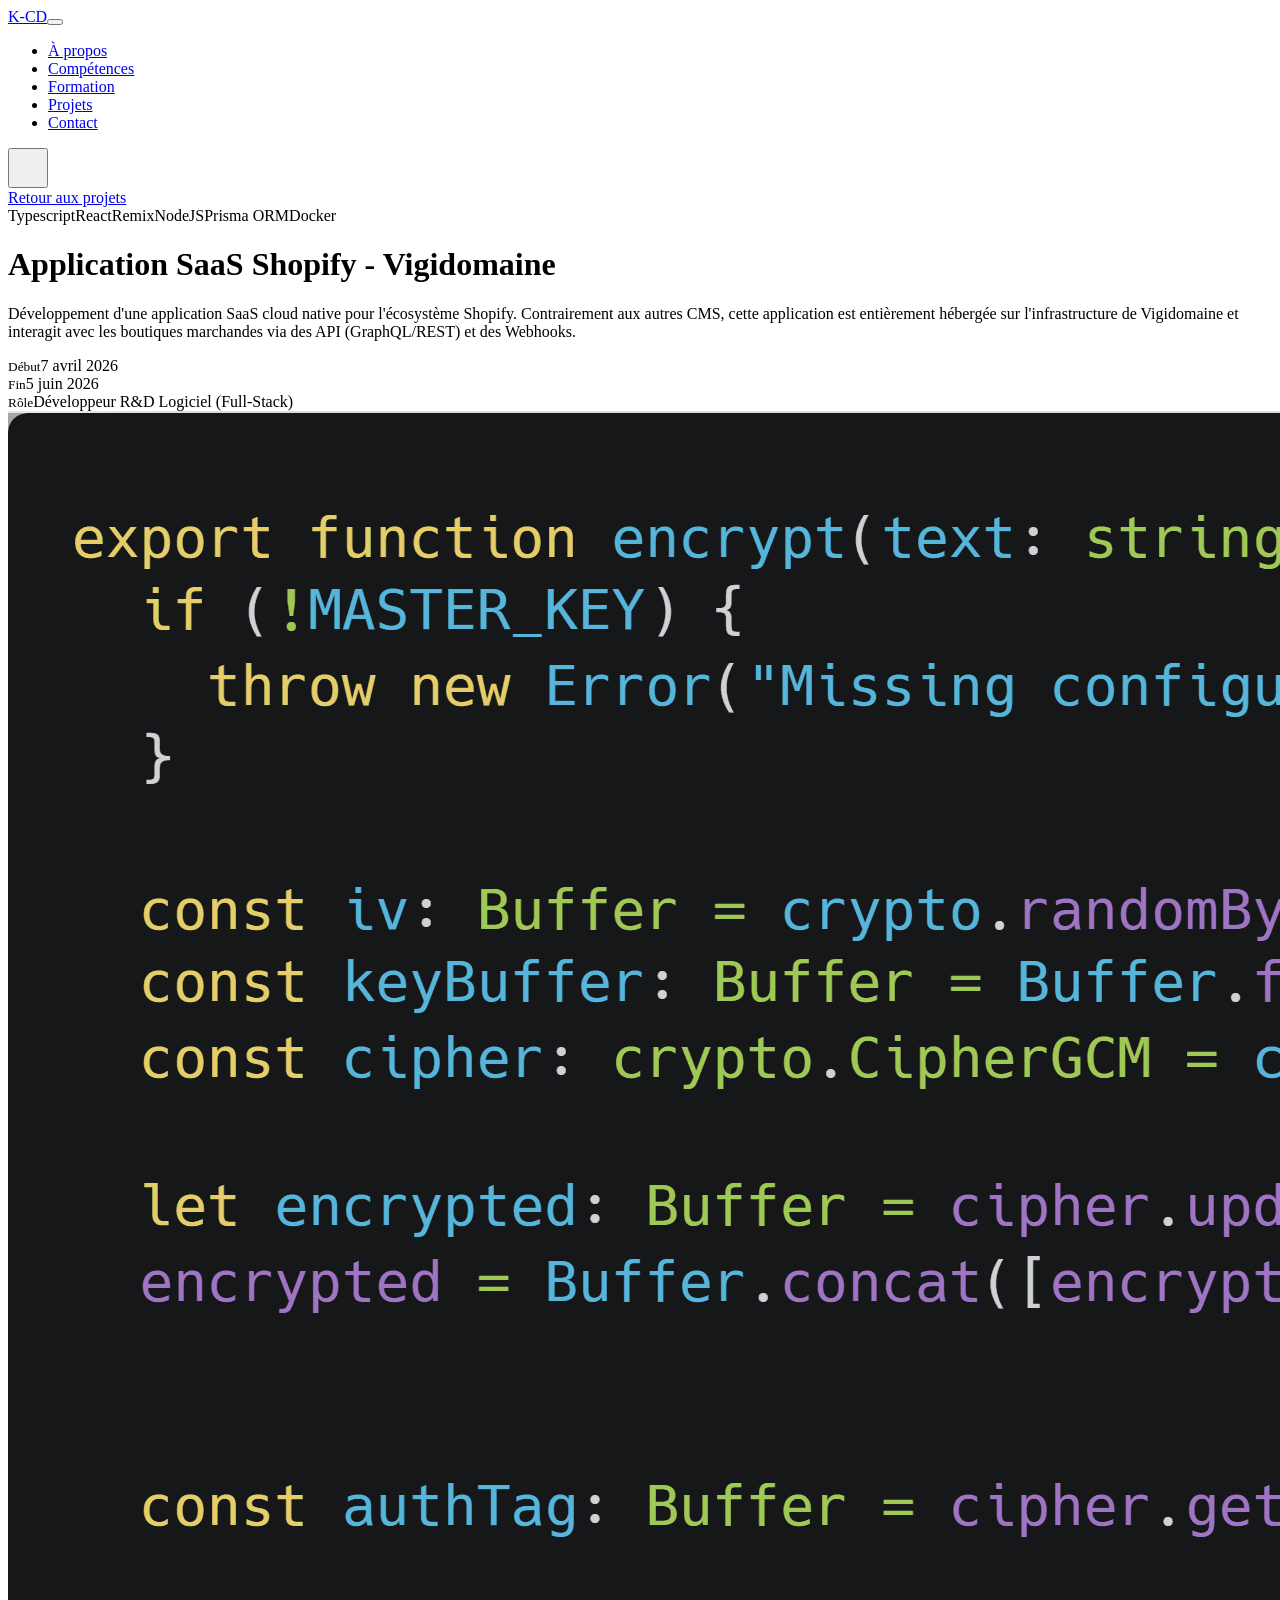
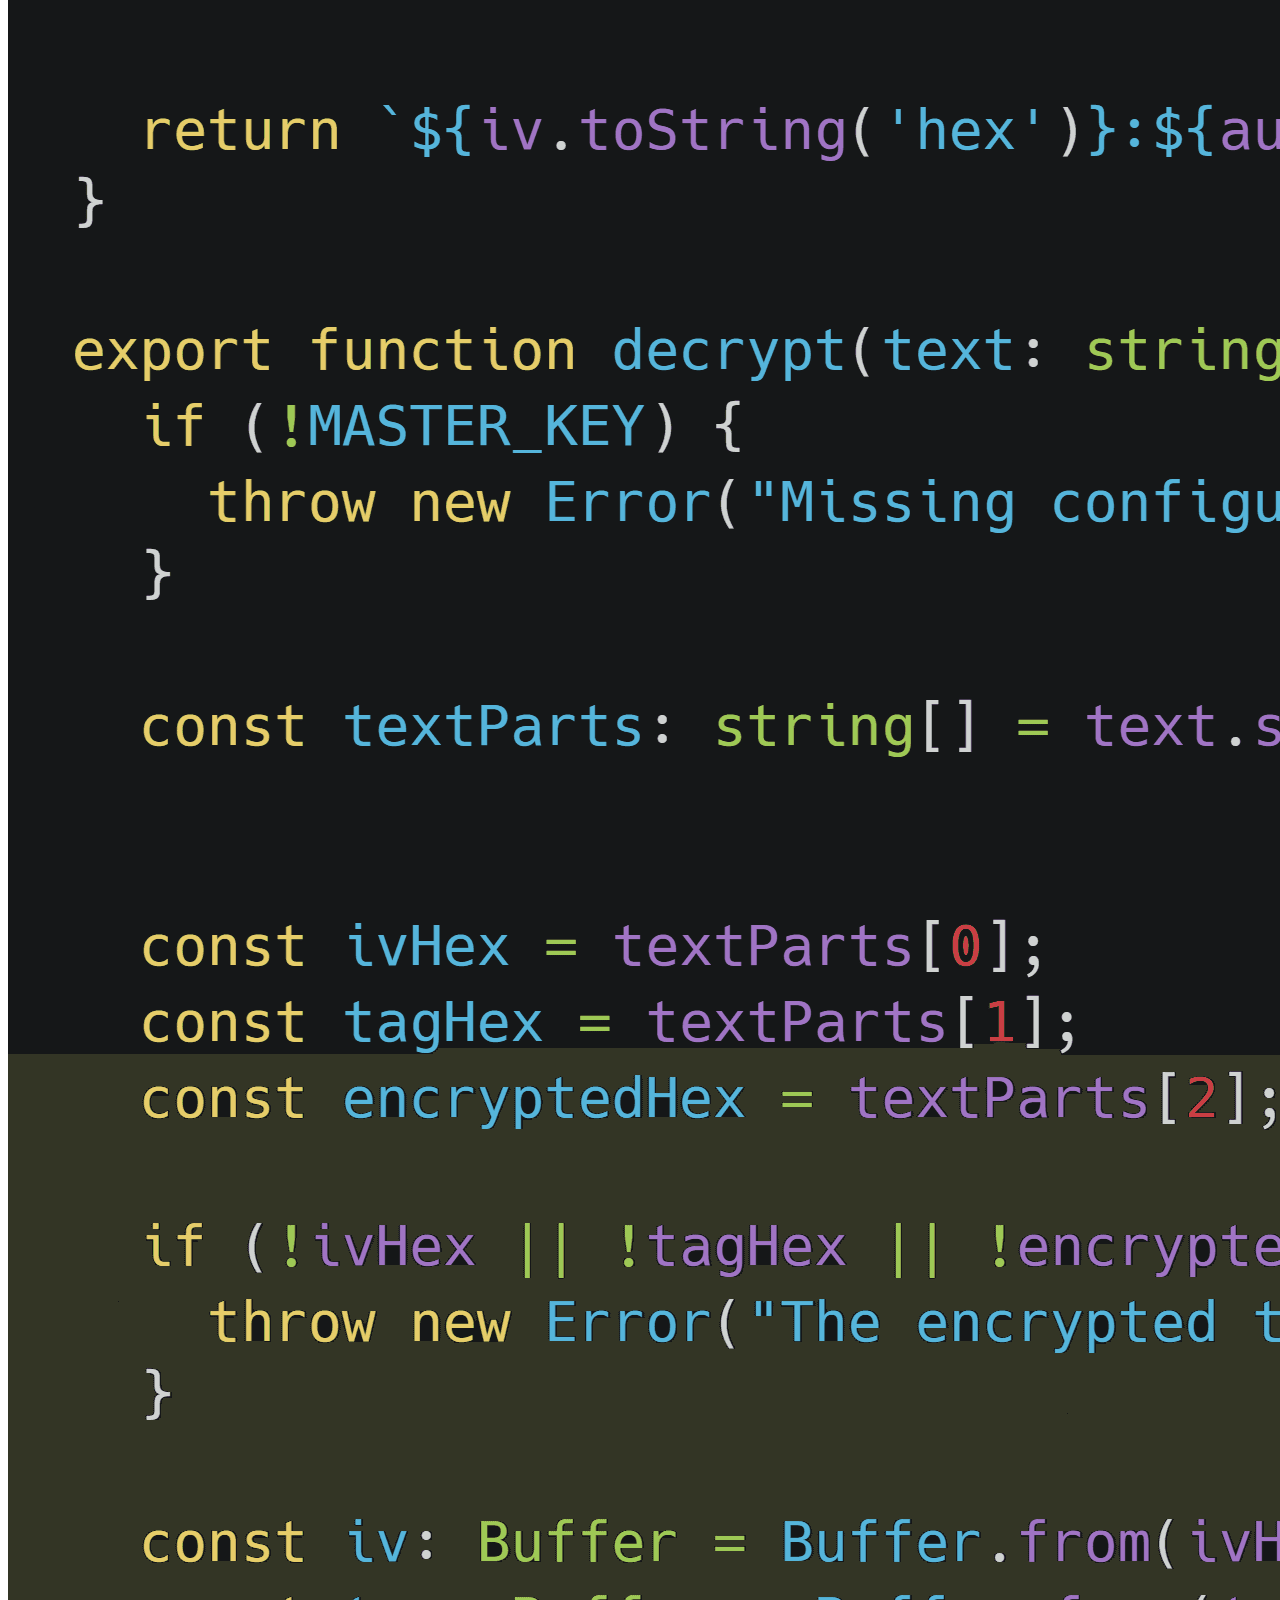
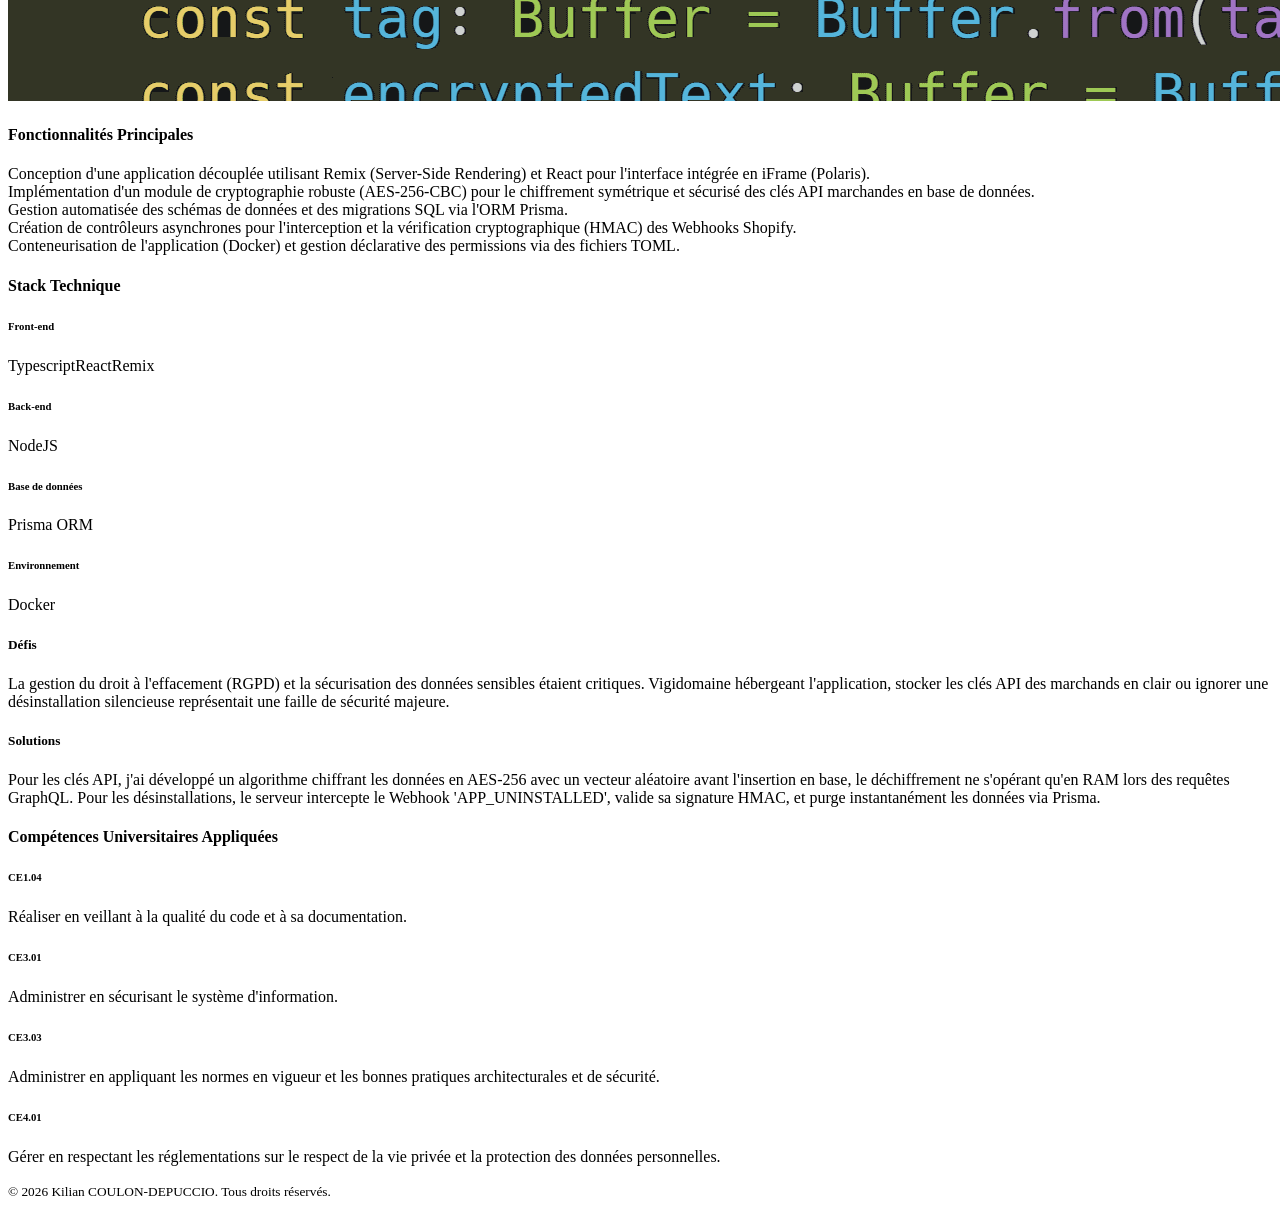
<file: projets/application-saas-shopify-vigidomaine.html>
<!DOCTYPE html><html lang="fr" data-bs-theme="light" style="scroll-behavior:smooth"><head><meta charSet="utf-8"/><link rel="preconnect" href="https://www.kiliancd.fr" crossorigin=""/><meta name="viewport" content="width=device-width, initial-scale=1"/><link rel="preload" href="/uploads/carbon_1_026a7fc1cc.png" as="image"/><link rel="stylesheet" href="https://www.kiliancd.fr/_next/static/chunks/0kq0n1fa766la.css" data-precedence="next"/><link rel="preload" as="script" fetchPriority="low" href="https://www.kiliancd.fr/_next/static/chunks/15xrurgzs99gv.js"/><script src="https://www.kiliancd.fr/_next/static/chunks/0dgq26a5_oy.a.js" async=""></script><script src="https://www.kiliancd.fr/_next/static/chunks/0n~dq4kpx9xxx.js" async=""></script><script src="https://www.kiliancd.fr/_next/static/chunks/0oui10gukf8nf.js" async=""></script><script src="https://www.kiliancd.fr/_next/static/chunks/turbopack-0z2xmn6w10hly.js" async=""></script><script src="https://www.kiliancd.fr/_next/static/chunks/05c~srxdr0ae5.js" async=""></script><script src="https://www.kiliancd.fr/_next/static/chunks/0d3shmwh5_nmn.js" async=""></script><script src="https://cdn.jsdelivr.net/npm/bootstrap@5.3.2/dist/js/bootstrap.bundle.min.js" async=""></script><title>Kilian COULON-DEPUCCIO - Portfolio</title><meta name="description" content="Portfolio de développeur full-stack"/><script src="https://www.kiliancd.fr/_next/static/chunks/03~yq9q893hmn.js" noModule=""></script></head><body><div hidden=""><!--$--><!--/$--></div><nav class="navbar navbar-expand-lg py-3 sticky-top" style="backdrop-filter:blur(10px);background-color:transparent"><div class="container"><a class="navbar-brand fw-bold text-primary" href="/">K-CD</a><button class="navbar-toggler" type="button" data-bs-toggle="collapse" data-bs-target="#navbarNav"><span class="navbar-toggler-icon"></span></button><div class="collapse navbar-collapse" id="navbarNav"><ul class="navbar-nav mx-auto gap-3"><li class="nav-item"><a class="nav-link" href="/#about">À propos</a></li><li class="nav-item"><a class="nav-link" href="/#skills">Compétences</a></li><li class="nav-item"><a class="nav-link" href="/#education">Formation</a></li><li class="nav-item"><a class="nav-link" href="/#projects">Projets</a></li><li class="nav-item"><a class="nav-link" href="/#contact">Contact</a></li></ul><button class="btn btn-outline-secondary rounded-circle d-flex align-items-center justify-content-center" style="width:40px;height:40px" aria-label="Toggle Dark Mode"><i class="bi bi-moon-fill"></i></button></div></div></nav><main><div class="container mt-4 mb-5 pb-5"><a class="text-decoration-none text-primary d-inline-flex align-items-center mb-5 fw-medium" href="/#projects"><i class="bi bi-arrow-left me-2"></i>Retour aux projets</a><div class="row align-items-center mb-5 pb-4 border-bottom"><div class="col-lg-6 pr-lg-5"><div class="mb-4 d-flex flex-wrap gap-2"><span class="badge bg-primary text-white px-3 py-2 rounded-pill fw-normal">Typescript</span><span class="badge bg-primary text-white px-3 py-2 rounded-pill fw-normal">React</span><span class="badge bg-primary text-white px-3 py-2 rounded-pill fw-normal">Remix</span><span class="badge bg-primary text-white px-3 py-2 rounded-pill fw-normal">NodeJS</span><span class="badge bg-primary text-white px-3 py-2 rounded-pill fw-normal">Prisma ORM</span><span class="badge bg-primary text-white px-3 py-2 rounded-pill fw-normal">Docker</span></div><h1 class="display-5 fw-bold mb-4">Application SaaS Shopify - Vigidomaine</h1><p class="lead text-secondary mb-4 fs-6 lh-lg">Développement d&#x27;une application SaaS cloud native pour l&#x27;écosystème Shopify. Contrairement aux autres CMS, cette application est entièrement hébergée sur l&#x27;infrastructure de Vigidomaine et interagit avec les boutiques marchandes via des API (GraphQL/REST) et des Webhooks.</p><div class="d-flex gap-3 mb-5"></div><div class="d-flex gap-5"><div><small class="text-muted d-block mb-1">Début</small><span class="fw-medium">7 avril 2026</span></div><div><small class="text-muted d-block mb-1">Fin</small><span class="fw-medium">5 juin 2026</span></div><div><small class="text-muted d-block mb-1">Rôle</small><span class="fw-medium">Développeur R&amp;D Logiciel (Full-Stack)</span></div></div></div><div class="col-lg-6 mt-5 mt-lg-0"><div class="bg-secondary rounded-4 w-100 overflow-hidden shadow-sm"><div class="w-100 d-flex align-items-center justify-content-center bg-dark text-white"><img class="w-100" src="/uploads/carbon_1_026a7fc1cc.png" alt="Thumbnail"/></div></div></div></div><section class="mb-5 pb-4 border-bottom"><h4 class="fw-bold mb-4">Fonctionnalités Principales</h4><div class="row g-3"><div class="col-md-6"><div class="card card-custom p-3 border-0 h-100 d-flex flex-row align-items-center"><i class="bi bi-check-circle text-success fs-4 me-3"></i><span class="fw-medium text-secondary">Conception d&#x27;une application découplée utilisant Remix (Server-Side Rendering) et React pour l&#x27;interface intégrée en iFrame (Polaris).</span></div></div><div class="col-md-6"><div class="card card-custom p-3 border-0 h-100 d-flex flex-row align-items-center"><i class="bi bi-check-circle text-success fs-4 me-3"></i><span class="fw-medium text-secondary">Implémentation d&#x27;un module de cryptographie robuste (AES-256-CBC) pour le chiffrement symétrique et sécurisé des clés API marchandes en base de données.</span></div></div><div class="col-md-6"><div class="card card-custom p-3 border-0 h-100 d-flex flex-row align-items-center"><i class="bi bi-check-circle text-success fs-4 me-3"></i><span class="fw-medium text-secondary">Gestion automatisée des schémas de données et des migrations SQL via l&#x27;ORM Prisma.</span></div></div><div class="col-md-6"><div class="card card-custom p-3 border-0 h-100 d-flex flex-row align-items-center"><i class="bi bi-check-circle text-success fs-4 me-3"></i><span class="fw-medium text-secondary">Création de contrôleurs asynchrones pour l&#x27;interception et la vérification cryptographique (HMAC) des Webhooks Shopify.</span></div></div><div class="col-md-6"><div class="card card-custom p-3 border-0 h-100 d-flex flex-row align-items-center"><i class="bi bi-check-circle text-success fs-4 me-3"></i><span class="fw-medium text-secondary">Conteneurisation de l&#x27;application (Docker) et gestion déclarative des permissions via des fichiers TOML.</span></div></div></div></section><section class="mb-5 pb-4"><h4 class="fw-bold mb-4 text-center">Stack Technique</h4><div class="row g-4 text-center"><div class="col-md-3"><h6 class="fw-bold text-capitalize text-muted mb-3">Front-end</h6><div class="d-flex flex-wrap justify-content-center gap-2"><span class="badge bg-light text-dark border px-3 py-2 rounded-pill">Typescript</span><span class="badge bg-light text-dark border px-3 py-2 rounded-pill">React</span><span class="badge bg-light text-dark border px-3 py-2 rounded-pill">Remix</span></div></div><div class="col-md-3"><h6 class="fw-bold text-capitalize text-muted mb-3">Back-end</h6><div class="d-flex flex-wrap justify-content-center gap-2"><span class="badge bg-light text-dark border px-3 py-2 rounded-pill">NodeJS</span></div></div><div class="col-md-3"><h6 class="fw-bold text-capitalize text-muted mb-3">Base de données</h6><div class="d-flex flex-wrap justify-content-center gap-2"><span class="badge bg-light text-dark border px-3 py-2 rounded-pill">Prisma ORM</span></div></div><div class="col-md-3"><h6 class="fw-bold text-capitalize text-muted mb-3">Environnement</h6><div class="d-flex flex-wrap justify-content-center gap-2"><span class="badge bg-light text-dark border px-3 py-2 rounded-pill">Docker</span></div></div></div></section><section class="mb-5 pb-4 row g-4"><div class="col-md-6"><div class="card-custom challenge-box p-4 h-100"><h5 class="fw-bold mb-3 d-flex align-items-center text-danger"><i class="bi bi-exclamation-triangle-fill me-2"></i> Défis</h5><p class="text-secondary mb-0">La gestion du droit à l&#x27;effacement (RGPD) et la sécurisation des données sensibles étaient critiques. Vigidomaine hébergeant l&#x27;application, stocker les clés API des marchands en clair ou ignorer une désinstallation silencieuse représentait une faille de sécurité majeure.</p></div></div><div class="col-md-6"><div class="card-custom solution-box p-4 h-100"><h5 class="fw-bold mb-3 d-flex align-items-center text-success"><i class="bi bi-lightbulb-fill me-2"></i> Solutions</h5><p class="text-secondary mb-0">Pour les clés API, j&#x27;ai développé un algorithme chiffrant les données en AES-256 avec un vecteur aléatoire avant l&#x27;insertion en base, le déchiffrement ne s&#x27;opérant qu&#x27;en RAM lors des requêtes GraphQL. Pour les désinstallations, le serveur intercepte le Webhook &#x27;APP_UNINSTALLED&#x27;, valide sa signature HMAC, et purge instantanément les données via Prisma.</p></div></div></section><section class="mb-5 text-center"><h4 class="fw-bold mb-3">Compétences Universitaires Appliquées</h4><div class="row g-4 text-start mt-4"><div class="col-md-6"><div class="card card-custom p-4 h-100 border-0"><div class="d-flex align-items-start"><div class="text-primary me-3 fs-4"><i class="bi bi-journal-code"></i></div><div><h6 class="fw-bold mb-1">CE1.04</h6><p class="text-muted small mb-0">Réaliser en veillant à la qualité du code et à sa documentation.</p></div></div></div></div><div class="col-md-6"><div class="card card-custom p-4 h-100 border-0"><div class="d-flex align-items-start"><div class="text-primary me-3 fs-4"><i class="bi bi-journal-code"></i></div><div><h6 class="fw-bold mb-1">CE3.01</h6><p class="text-muted small mb-0">Administrer en sécurisant le système d&#x27;information.</p></div></div></div></div><div class="col-md-6"><div class="card card-custom p-4 h-100 border-0"><div class="d-flex align-items-start"><div class="text-primary me-3 fs-4"><i class="bi bi-journal-code"></i></div><div><h6 class="fw-bold mb-1">CE3.03</h6><p class="text-muted small mb-0">Administrer en appliquant les normes en vigueur et les bonnes pratiques architecturales et de sécurité.</p></div></div></div></div><div class="col-md-6"><div class="card card-custom p-4 h-100 border-0"><div class="d-flex align-items-start"><div class="text-primary me-3 fs-4"><i class="bi bi-journal-code"></i></div><div><h6 class="fw-bold mb-1">CE4.01</h6><p class="text-muted small mb-0">Gérer en respectant les réglementations sur le respect de la vie privée et la protection des données personnelles.</p></div></div></div></div></div></section></div><!--$--><!--/$--></main><footer class="text-center py-4 mt-5 border-top"><small>© 2026 Kilian COULON-DEPUCCIO. Tous droits réservés.</small></footer><script src="https://www.kiliancd.fr/_next/static/chunks/15xrurgzs99gv.js" id="_R_" async=""></script><script>(self.__next_f=self.__next_f||[]).push([0])</script><script>self.__next_f.push([1,"1:\"$Sreact.fragment\"\n2:I[55672,[\"https://www.kiliancd.fr/_next/static/chunks/05c~srxdr0ae5.js\",\"https://www.kiliancd.fr/_next/static/chunks/0d3shmwh5_nmn.js\"],\"default\"]\n3:I[39756,[\"https://www.kiliancd.fr/_next/static/chunks/05c~srxdr0ae5.js\",\"https://www.kiliancd.fr/_next/static/chunks/0d3shmwh5_nmn.js\"],\"default\"]\n4:I[37457,[\"https://www.kiliancd.fr/_next/static/chunks/05c~srxdr0ae5.js\",\"https://www.kiliancd.fr/_next/static/chunks/0d3shmwh5_nmn.js\"],\"default\"]\n6:I[97367,[\"https://www.kiliancd.fr/_next/static/chunks/05c~srxdr0ae5.js\",\"https://www.kiliancd.fr/_next/static/chunks/0d3shmwh5_nmn.js\"],\"OutletBoundary\"]\n7:\"$Sreact.suspense\"\na:I[97367,[\"https://www.kiliancd.fr/_next/static/chunks/05c~srxdr0ae5.js\",\"https://www.kiliancd.fr/_next/static/chunks/0d3shmwh5_nmn.js\"],\"ViewportBoundary\"]\nc:I[97367,[\"https://www.kiliancd.fr/_next/static/chunks/05c~srxdr0ae5.js\",\"https://www.kiliancd.fr/_next/static/chunks/0d3shmwh5_nmn.js\"],\"MetadataBoundary\"]\ne:I[68027,[\"https://www.kiliancd.fr/_next/static/chunks/05c~srxdr0ae5.js\",\"https://www.kiliancd.fr/_next/static/chunks/0d3shmwh5_nmn.js\"],\"default\",1]\n:HL[\"https://www.kiliancd.fr/_next/static/chunks/0kq0n1fa766la.css\",\"style\"]\n:HC[\"https://www.kiliancd.fr\",\"\"]\n"])</script><script>self.__next_f.push([1,"0:{\"P\":null,\"c\":[\"\",\"projets\",\"application-saas-shopify-vigidomaine\"],\"q\":\"\",\"i\":false,\"f\":[[[\"\",{\"children\":[\"projets\",{\"children\":[[\"slug\",\"application-saas-shopify-vigidomaine\",\"d\",null],{\"children\":[\"__PAGE__\",{}]}]}]},\"$undefined\",\"$undefined\",16],[[\"$\",\"$1\",\"c\",{\"children\":[[[\"$\",\"link\",\"0\",{\"rel\":\"stylesheet\",\"href\":\"https://www.kiliancd.fr/_next/static/chunks/0kq0n1fa766la.css\",\"precedence\":\"next\",\"crossOrigin\":\"$undefined\",\"nonce\":\"$undefined\"}],[\"$\",\"script\",\"script-0\",{\"src\":\"https://www.kiliancd.fr/_next/static/chunks/05c~srxdr0ae5.js\",\"async\":true,\"nonce\":\"$undefined\"}],[\"$\",\"script\",\"script-1\",{\"src\":\"https://www.kiliancd.fr/_next/static/chunks/0d3shmwh5_nmn.js\",\"async\":true,\"nonce\":\"$undefined\"}]],[\"$\",\"html\",null,{\"lang\":\"fr\",\"data-bs-theme\":\"light\",\"style\":{\"scrollBehavior\":\"smooth\"},\"children\":[\"$\",\"body\",null,{\"children\":[[\"$\",\"$L2\",null,{}],[\"$\",\"main\",null,{\"children\":[\"$\",\"$L3\",null,{\"parallelRouterKey\":\"children\",\"error\":\"$undefined\",\"errorStyles\":\"$undefined\",\"errorScripts\":\"$undefined\",\"template\":[\"$\",\"$L4\",null,{}],\"templateStyles\":\"$undefined\",\"templateScripts\":\"$undefined\",\"notFound\":[[[\"$\",\"title\",null,{\"children\":\"404: This page could not be found.\"}],[\"$\",\"div\",null,{\"style\":{\"fontFamily\":\"system-ui,\\\"Segoe UI\\\",Roboto,Helvetica,Arial,sans-serif,\\\"Apple Color Emoji\\\",\\\"Segoe UI Emoji\\\"\",\"height\":\"100vh\",\"textAlign\":\"center\",\"display\":\"flex\",\"flexDirection\":\"column\",\"alignItems\":\"center\",\"justifyContent\":\"center\"},\"children\":[\"$\",\"div\",null,{\"children\":[[\"$\",\"style\",null,{\"dangerouslySetInnerHTML\":{\"__html\":\"body{color:#000;background:#fff;margin:0}.next-error-h1{border-right:1px solid rgba(0,0,0,.3)}@media (prefers-color-scheme:dark){body{color:#fff;background:#000}.next-error-h1{border-right:1px solid rgba(255,255,255,.3)}}\"}}],[\"$\",\"h1\",null,{\"className\":\"next-error-h1\",\"style\":{\"display\":\"inline-block\",\"margin\":\"0 20px 0 0\",\"padding\":\"0 23px 0 0\",\"fontSize\":24,\"fontWeight\":500,\"verticalAlign\":\"top\",\"lineHeight\":\"49px\"},\"children\":404}],[\"$\",\"div\",null,{\"style\":{\"display\":\"inline-block\"},\"children\":[\"$\",\"h2\",null,{\"style\":{\"fontSize\":14,\"fontWeight\":400,\"lineHeight\":\"49px\",\"margin\":0},\"children\":\"This page could not be found.\"}]}]]}]}]],[]],\"forbidden\":\"$undefined\",\"unauthorized\":\"$undefined\"}]}],[\"$\",\"footer\",null,{\"className\":\"text-center py-4 mt-5 border-top\",\"children\":[\"$\",\"small\",null,{\"children\":\"© 2026 Kilian COULON-DEPUCCIO. Tous droits réservés.\"}]}],[\"$\",\"script\",null,{\"src\":\"https://cdn.jsdelivr.net/npm/bootstrap@5.3.2/dist/js/bootstrap.bundle.min.js\",\"async\":true}]]}]}]]}],{\"children\":[[\"$\",\"$1\",\"c\",{\"children\":[null,[\"$\",\"$L3\",null,{\"parallelRouterKey\":\"children\",\"error\":\"$undefined\",\"errorStyles\":\"$undefined\",\"errorScripts\":\"$undefined\",\"template\":[\"$\",\"$L4\",null,{}],\"templateStyles\":\"$undefined\",\"templateScripts\":\"$undefined\",\"notFound\":\"$undefined\",\"forbidden\":\"$undefined\",\"unauthorized\":\"$undefined\"}]]}],{\"children\":[[\"$\",\"$1\",\"c\",{\"children\":[null,[\"$\",\"$L3\",null,{\"parallelRouterKey\":\"children\",\"error\":\"$undefined\",\"errorStyles\":\"$undefined\",\"errorScripts\":\"$undefined\",\"template\":[\"$\",\"$L4\",null,{}],\"templateStyles\":\"$undefined\",\"templateScripts\":\"$undefined\",\"notFound\":\"$undefined\",\"forbidden\":\"$undefined\",\"unauthorized\":\"$undefined\"}]]}],{\"children\":[[\"$\",\"$1\",\"c\",{\"children\":[\"$L5\",null,[\"$\",\"$L6\",null,{\"children\":[\"$\",\"$7\",null,{\"name\":\"Next.MetadataOutlet\",\"children\":\"$@8\"}]}]]}],{},null,false,null]},null,false,\"$@9\"]},null,false,\"$@9\"]},null,false,null],[\"$\",\"$1\",\"h\",{\"children\":[null,[\"$\",\"$La\",null,{\"children\":\"$Lb\"}],[\"$\",\"div\",null,{\"hidden\":true,\"children\":[\"$\",\"$Lc\",null,{\"children\":[\"$\",\"$7\",null,{\"name\":\"Next.Metadata\",\"children\":\"$Ld\"}]}]}],null]}],false]],\"m\":\"$undefined\",\"G\":[\"$e\",[[\"$\",\"link\",\"0\",{\"rel\":\"stylesheet\",\"href\":\"https://www.kiliancd.fr/_next/static/chunks/0kq0n1fa766la.css\",\"precedence\":\"next\",\"crossOrigin\":\"$undefined\",\"nonce\":\"$undefined\"}]]],\"S\":true,\"h\":null,\"s\":\"$undefined\",\"l\":\"$undefined\",\"p\":\"$undefined\",\"d\":\"$undefined\",\"b\":\"rmQEjzkATaJTt7XKpsZQI\"}\n"])</script><script>self.__next_f.push([1,"f:[]\n9:\"$Wf\"\n"])</script><script>self.__next_f.push([1,"b:[[\"$\",\"meta\",\"0\",{\"charSet\":\"utf-8\"}],[\"$\",\"meta\",\"1\",{\"name\":\"viewport\",\"content\":\"width=device-width, initial-scale=1\"}]]\n"])</script><script>self.__next_f.push([1,"8:null\nd:[[\"$\",\"title\",\"0\",{\"children\":\"Kilian COULON-DEPUCCIO - Portfolio\"}],[\"$\",\"meta\",\"1\",{\"name\":\"description\",\"content\":\"Portfolio de développeur full-stack\"}]]\n"])</script><script>self.__next_f.push([1,"10:I[22016,[\"https://www.kiliancd.fr/_next/static/chunks/05c~srxdr0ae5.js\",\"https://www.kiliancd.fr/_next/static/chunks/0d3shmwh5_nmn.js\"],\"\"]\n:HL[\"/uploads/carbon_1_026a7fc1cc.png\",\"image\"]\n"])</script><script>self.__next_f.push([1,"5:[\"$\",\"div\",null,{\"className\":\"container mt-4 mb-5 pb-5\",\"children\":[[\"$\",\"$L10\",null,{\"href\":\"/#projects\",\"className\":\"text-decoration-none text-primary d-inline-flex align-items-center mb-5 fw-medium\",\"children\":[[\"$\",\"i\",null,{\"className\":\"bi bi-arrow-left me-2\"}],\"Retour aux projets\"]}],[\"$\",\"div\",null,{\"className\":\"row align-items-center mb-5 pb-4 border-bottom\",\"children\":[[\"$\",\"div\",null,{\"className\":\"col-lg-6 pr-lg-5\",\"children\":[[\"$\",\"div\",null,{\"className\":\"mb-4 d-flex flex-wrap gap-2\",\"children\":[[\"$\",\"span\",\"Typescript\",{\"className\":\"badge bg-primary text-white px-3 py-2 rounded-pill fw-normal\",\"children\":\"Typescript\"}],[\"$\",\"span\",\"React\",{\"className\":\"badge bg-primary text-white px-3 py-2 rounded-pill fw-normal\",\"children\":\"React\"}],[\"$\",\"span\",\"Remix\",{\"className\":\"badge bg-primary text-white px-3 py-2 rounded-pill fw-normal\",\"children\":\"Remix\"}],[\"$\",\"span\",\"NodeJS\",{\"className\":\"badge bg-primary text-white px-3 py-2 rounded-pill fw-normal\",\"children\":\"NodeJS\"}],[\"$\",\"span\",\"Prisma ORM\",{\"className\":\"badge bg-primary text-white px-3 py-2 rounded-pill fw-normal\",\"children\":\"Prisma ORM\"}],[\"$\",\"span\",\"Docker\",{\"className\":\"badge bg-primary text-white px-3 py-2 rounded-pill fw-normal\",\"children\":\"Docker\"}]]}],[\"$\",\"h1\",null,{\"className\":\"display-5 fw-bold mb-4\",\"children\":\"Application SaaS Shopify - Vigidomaine\"}],[\"$\",\"p\",null,{\"className\":\"lead text-secondary mb-4 fs-6 lh-lg\",\"children\":\"Développement d'une application SaaS cloud native pour l'écosystème Shopify. Contrairement aux autres CMS, cette application est entièrement hébergée sur l'infrastructure de Vigidomaine et interagit avec les boutiques marchandes via des API (GraphQL/REST) et des Webhooks.\"}],[\"$\",\"div\",null,{\"className\":\"d-flex gap-3 mb-5\",\"children\":[false,false]}],[\"$\",\"div\",null,{\"className\":\"d-flex gap-5\",\"children\":[[\"$\",\"div\",null,{\"children\":[[\"$\",\"small\",null,{\"className\":\"text-muted d-block mb-1\",\"children\":\"Début\"}],[\"$\",\"span\",null,{\"className\":\"fw-medium\",\"children\":\"7 avril 2026\"}]]}],[\"$\",\"div\",null,{\"children\":[[\"$\",\"small\",null,{\"className\":\"text-muted d-block mb-1\",\"children\":\"Fin\"}],[\"$\",\"span\",null,{\"className\":\"fw-medium\",\"children\":\"5 juin 2026\"}]]}],[\"$\",\"div\",null,{\"children\":[[\"$\",\"small\",null,{\"className\":\"text-muted d-block mb-1\",\"children\":\"Rôle\"}],[\"$\",\"span\",null,{\"className\":\"fw-medium\",\"children\":\"Développeur R\u0026D Logiciel (Full-Stack)\"}]]}]]}]]}],[\"$\",\"div\",null,{\"className\":\"col-lg-6 mt-5 mt-lg-0\",\"children\":[\"$\",\"div\",null,{\"className\":\"bg-secondary rounded-4 w-100 overflow-hidden shadow-sm\",\"children\":[\"$\",\"div\",null,{\"className\":\"w-100 d-flex align-items-center justify-content-center bg-dark text-white\",\"children\":[\"$\",\"img\",null,{\"className\":\"w-100\",\"src\":\"/uploads/carbon_1_026a7fc1cc.png\",\"alt\":\"Thumbnail\"}]}]}]}]]}],[\"$\",\"section\",null,{\"className\":\"mb-5 pb-4 border-bottom\",\"children\":[[\"$\",\"h4\",null,{\"className\":\"fw-bold mb-4\",\"children\":\"Fonctionnalités Principales\"}],[\"$\",\"div\",null,{\"className\":\"row g-3\",\"children\":[[\"$\",\"div\",\"0\",{\"className\":\"col-md-6\",\"children\":[\"$\",\"div\",null,{\"className\":\"card card-custom p-3 border-0 h-100 d-flex flex-row align-items-center\",\"children\":[[\"$\",\"i\",null,{\"className\":\"bi bi-check-circle text-success fs-4 me-3\"}],[\"$\",\"span\",null,{\"className\":\"fw-medium text-secondary\",\"children\":\"Conception d'une application découplée utilisant Remix (Server-Side Rendering) et React pour l'interface intégrée en iFrame (Polaris).\"}]]}]}],[\"$\",\"div\",\"1\",{\"className\":\"col-md-6\",\"children\":[\"$\",\"div\",null,{\"className\":\"card card-custom p-3 border-0 h-100 d-flex flex-row align-items-center\",\"children\":[[\"$\",\"i\",null,{\"className\":\"bi bi-check-circle text-success fs-4 me-3\"}],[\"$\",\"span\",null,{\"className\":\"fw-medium text-secondary\",\"children\":\"Implémentation d'un module de cryptographie robuste (AES-256-CBC) pour le chiffrement symétrique et sécurisé des clés API marchandes en base de données.\"}]]}]}],[\"$\",\"div\",\"2\",{\"className\":\"col-md-6\",\"children\":[\"$\",\"div\",null,{\"className\":\"card card-custom p-3 border-0 h-100 d-flex flex-row align-items-center\",\"children\":[[\"$\",\"i\",null,{\"className\":\"bi bi-check-circle text-success fs-4 me-3\"}],\"$L11\"]}]}],\"$L12\",\"$L13\"]}]]}],\"$L14\",\"$L15\",\"$L16\"]}]\n"])</script><script>self.__next_f.push([1,"11:[\"$\",\"span\",null,{\"className\":\"fw-medium text-secondary\",\"children\":\"Gestion automatisée des schémas de données et des migrations SQL via l'ORM Prisma.\"}]\n12:[\"$\",\"div\",\"3\",{\"className\":\"col-md-6\",\"children\":[\"$\",\"div\",null,{\"className\":\"card card-custom p-3 border-0 h-100 d-flex flex-row align-items-center\",\"children\":[[\"$\",\"i\",null,{\"className\":\"bi bi-check-circle text-success fs-4 me-3\"}],[\"$\",\"span\",null,{\"className\":\"fw-medium text-secondary\",\"children\":\"Création de contrôleurs asynchrones pour l'interception et la vérification cryptographique (HMAC) des Webhooks Shopify.\"}]]}]}]\n13:[\"$\",\"div\",\"4\",{\"className\":\"col-md-6\",\"children\":[\"$\",\"div\",null,{\"className\":\"card card-custom p-3 border-0 h-100 d-flex flex-row align-items-center\",\"children\":[[\"$\",\"i\",null,{\"className\":\"bi bi-check-circle text-success fs-4 me-3\"}],[\"$\",\"span\",null,{\"className\":\"fw-medium text-secondary\",\"children\":\"Conteneurisation de l'application (Docker) et gestion déclarative des permissions via des fichiers TOML.\"}]]}]}]\n"])</script><script>self.__next_f.push([1,"14:[\"$\",\"section\",null,{\"className\":\"mb-5 pb-4\",\"children\":[[\"$\",\"h4\",null,{\"className\":\"fw-bold mb-4 text-center\",\"children\":\"Stack Technique\"}],[\"$\",\"div\",null,{\"className\":\"row g-4 text-center\",\"children\":[[\"$\",\"div\",\"Front-end\",{\"className\":\"col-md-3\",\"children\":[[\"$\",\"h6\",null,{\"className\":\"fw-bold text-capitalize text-muted mb-3\",\"children\":\"Front-end\"}],[\"$\",\"div\",null,{\"className\":\"d-flex flex-wrap justify-content-center gap-2\",\"children\":[[\"$\",\"span\",\"Typescript\",{\"className\":\"badge bg-light text-dark border px-3 py-2 rounded-pill\",\"children\":\"Typescript\"}],[\"$\",\"span\",\"React\",{\"className\":\"badge bg-light text-dark border px-3 py-2 rounded-pill\",\"children\":\"React\"}],[\"$\",\"span\",\"Remix\",{\"className\":\"badge bg-light text-dark border px-3 py-2 rounded-pill\",\"children\":\"Remix\"}]]}]]}],[\"$\",\"div\",\"Back-end\",{\"className\":\"col-md-3\",\"children\":[[\"$\",\"h6\",null,{\"className\":\"fw-bold text-capitalize text-muted mb-3\",\"children\":\"Back-end\"}],[\"$\",\"div\",null,{\"className\":\"d-flex flex-wrap justify-content-center gap-2\",\"children\":[[\"$\",\"span\",\"NodeJS\",{\"className\":\"badge bg-light text-dark border px-3 py-2 rounded-pill\",\"children\":\"NodeJS\"}]]}]]}],[\"$\",\"div\",\"Base de données\",{\"className\":\"col-md-3\",\"children\":[[\"$\",\"h6\",null,{\"className\":\"fw-bold text-capitalize text-muted mb-3\",\"children\":\"Base de données\"}],[\"$\",\"div\",null,{\"className\":\"d-flex flex-wrap justify-content-center gap-2\",\"children\":[[\"$\",\"span\",\"Prisma ORM\",{\"className\":\"badge bg-light text-dark border px-3 py-2 rounded-pill\",\"children\":\"Prisma ORM\"}]]}]]}],[\"$\",\"div\",\"Environnement\",{\"className\":\"col-md-3\",\"children\":[[\"$\",\"h6\",null,{\"className\":\"fw-bold text-capitalize text-muted mb-3\",\"children\":\"Environnement\"}],[\"$\",\"div\",null,{\"className\":\"d-flex flex-wrap justify-content-center gap-2\",\"children\":[[\"$\",\"span\",\"Docker\",{\"className\":\"badge bg-light text-dark border px-3 py-2 rounded-pill\",\"children\":\"Docker\"}]]}]]}]]}]]}]\n"])</script><script>self.__next_f.push([1,"15:[\"$\",\"section\",null,{\"className\":\"mb-5 pb-4 row g-4\",\"children\":[[\"$\",\"div\",null,{\"className\":\"col-md-6\",\"children\":[\"$\",\"div\",null,{\"className\":\"card-custom challenge-box p-4 h-100\",\"children\":[[\"$\",\"h5\",null,{\"className\":\"fw-bold mb-3 d-flex align-items-center text-danger\",\"children\":[[\"$\",\"i\",null,{\"className\":\"bi bi-exclamation-triangle-fill me-2\"}],\" Défis\"]}],[\"$\",\"p\",null,{\"className\":\"text-secondary mb-0\",\"children\":\"La gestion du droit à l'effacement (RGPD) et la sécurisation des données sensibles étaient critiques. Vigidomaine hébergeant l'application, stocker les clés API des marchands en clair ou ignorer une désinstallation silencieuse représentait une faille de sécurité majeure.\"}]]}]}],[\"$\",\"div\",null,{\"className\":\"col-md-6\",\"children\":[\"$\",\"div\",null,{\"className\":\"card-custom solution-box p-4 h-100\",\"children\":[[\"$\",\"h5\",null,{\"className\":\"fw-bold mb-3 d-flex align-items-center text-success\",\"children\":[[\"$\",\"i\",null,{\"className\":\"bi bi-lightbulb-fill me-2\"}],\" Solutions\"]}],[\"$\",\"p\",null,{\"className\":\"text-secondary mb-0\",\"children\":\"Pour les clés API, j'ai développé un algorithme chiffrant les données en AES-256 avec un vecteur aléatoire avant l'insertion en base, le déchiffrement ne s'opérant qu'en RAM lors des requêtes GraphQL. Pour les désinstallations, le serveur intercepte le Webhook 'APP_UNINSTALLED', valide sa signature HMAC, et purge instantanément les données via Prisma.\"}]]}]}]]}]\n"])</script><script>self.__next_f.push([1,"16:[\"$\",\"section\",null,{\"className\":\"mb-5 text-center\",\"children\":[[\"$\",\"h4\",null,{\"className\":\"fw-bold mb-3\",\"children\":\"Compétences Universitaires Appliquées\"}],[\"$\",\"div\",null,{\"className\":\"row g-4 text-start mt-4\",\"children\":[[\"$\",\"div\",\"0\",{\"className\":\"col-md-6\",\"children\":[\"$\",\"div\",null,{\"className\":\"card card-custom p-4 h-100 border-0\",\"children\":[\"$\",\"div\",null,{\"className\":\"d-flex align-items-start\",\"children\":[[\"$\",\"div\",null,{\"className\":\"text-primary me-3 fs-4\",\"children\":[\"$\",\"i\",null,{\"className\":\"bi bi-journal-code\"}]}],[\"$\",\"div\",null,{\"children\":[[\"$\",\"h6\",null,{\"className\":\"fw-bold mb-1\",\"children\":\"CE1.04\"}],[\"$\",\"p\",null,{\"className\":\"text-muted small mb-0\",\"children\":\"Réaliser en veillant à la qualité du code et à sa documentation.\"}]]}]]}]}]}],[\"$\",\"div\",\"1\",{\"className\":\"col-md-6\",\"children\":[\"$\",\"div\",null,{\"className\":\"card card-custom p-4 h-100 border-0\",\"children\":[\"$\",\"div\",null,{\"className\":\"d-flex align-items-start\",\"children\":[[\"$\",\"div\",null,{\"className\":\"text-primary me-3 fs-4\",\"children\":[\"$\",\"i\",null,{\"className\":\"bi bi-journal-code\"}]}],[\"$\",\"div\",null,{\"children\":[[\"$\",\"h6\",null,{\"className\":\"fw-bold mb-1\",\"children\":\"CE3.01\"}],[\"$\",\"p\",null,{\"className\":\"text-muted small mb-0\",\"children\":\"Administrer en sécurisant le système d'information.\"}]]}]]}]}]}],[\"$\",\"div\",\"2\",{\"className\":\"col-md-6\",\"children\":[\"$\",\"div\",null,{\"className\":\"card card-custom p-4 h-100 border-0\",\"children\":[\"$\",\"div\",null,{\"className\":\"d-flex align-items-start\",\"children\":[[\"$\",\"div\",null,{\"className\":\"text-primary me-3 fs-4\",\"children\":[\"$\",\"i\",null,{\"className\":\"bi bi-journal-code\"}]}],[\"$\",\"div\",null,{\"children\":[[\"$\",\"h6\",null,{\"className\":\"fw-bold mb-1\",\"children\":\"CE3.03\"}],[\"$\",\"p\",null,{\"className\":\"text-muted small mb-0\",\"children\":\"Administrer en appliquant les normes en vigueur et les bonnes pratiques architecturales et de sécurité.\"}]]}]]}]}]}],[\"$\",\"div\",\"3\",{\"className\":\"col-md-6\",\"children\":[\"$\",\"div\",null,{\"className\":\"card card-custom p-4 h-100 border-0\",\"children\":[\"$\",\"div\",null,{\"className\":\"d-flex align-items-start\",\"children\":[[\"$\",\"div\",null,{\"className\":\"text-primary me-3 fs-4\",\"children\":[\"$\",\"i\",null,{\"className\":\"bi bi-journal-code\"}]}],[\"$\",\"div\",null,{\"children\":[[\"$\",\"h6\",null,{\"className\":\"fw-bold mb-1\",\"children\":\"CE4.01\"}],[\"$\",\"p\",null,{\"className\":\"text-muted small mb-0\",\"children\":\"Gérer en respectant les réglementations sur le respect de la vie privée et la protection des données personnelles.\"}]]}]]}]}]}]]}]]}]\n"])</script></body></html>
</file>
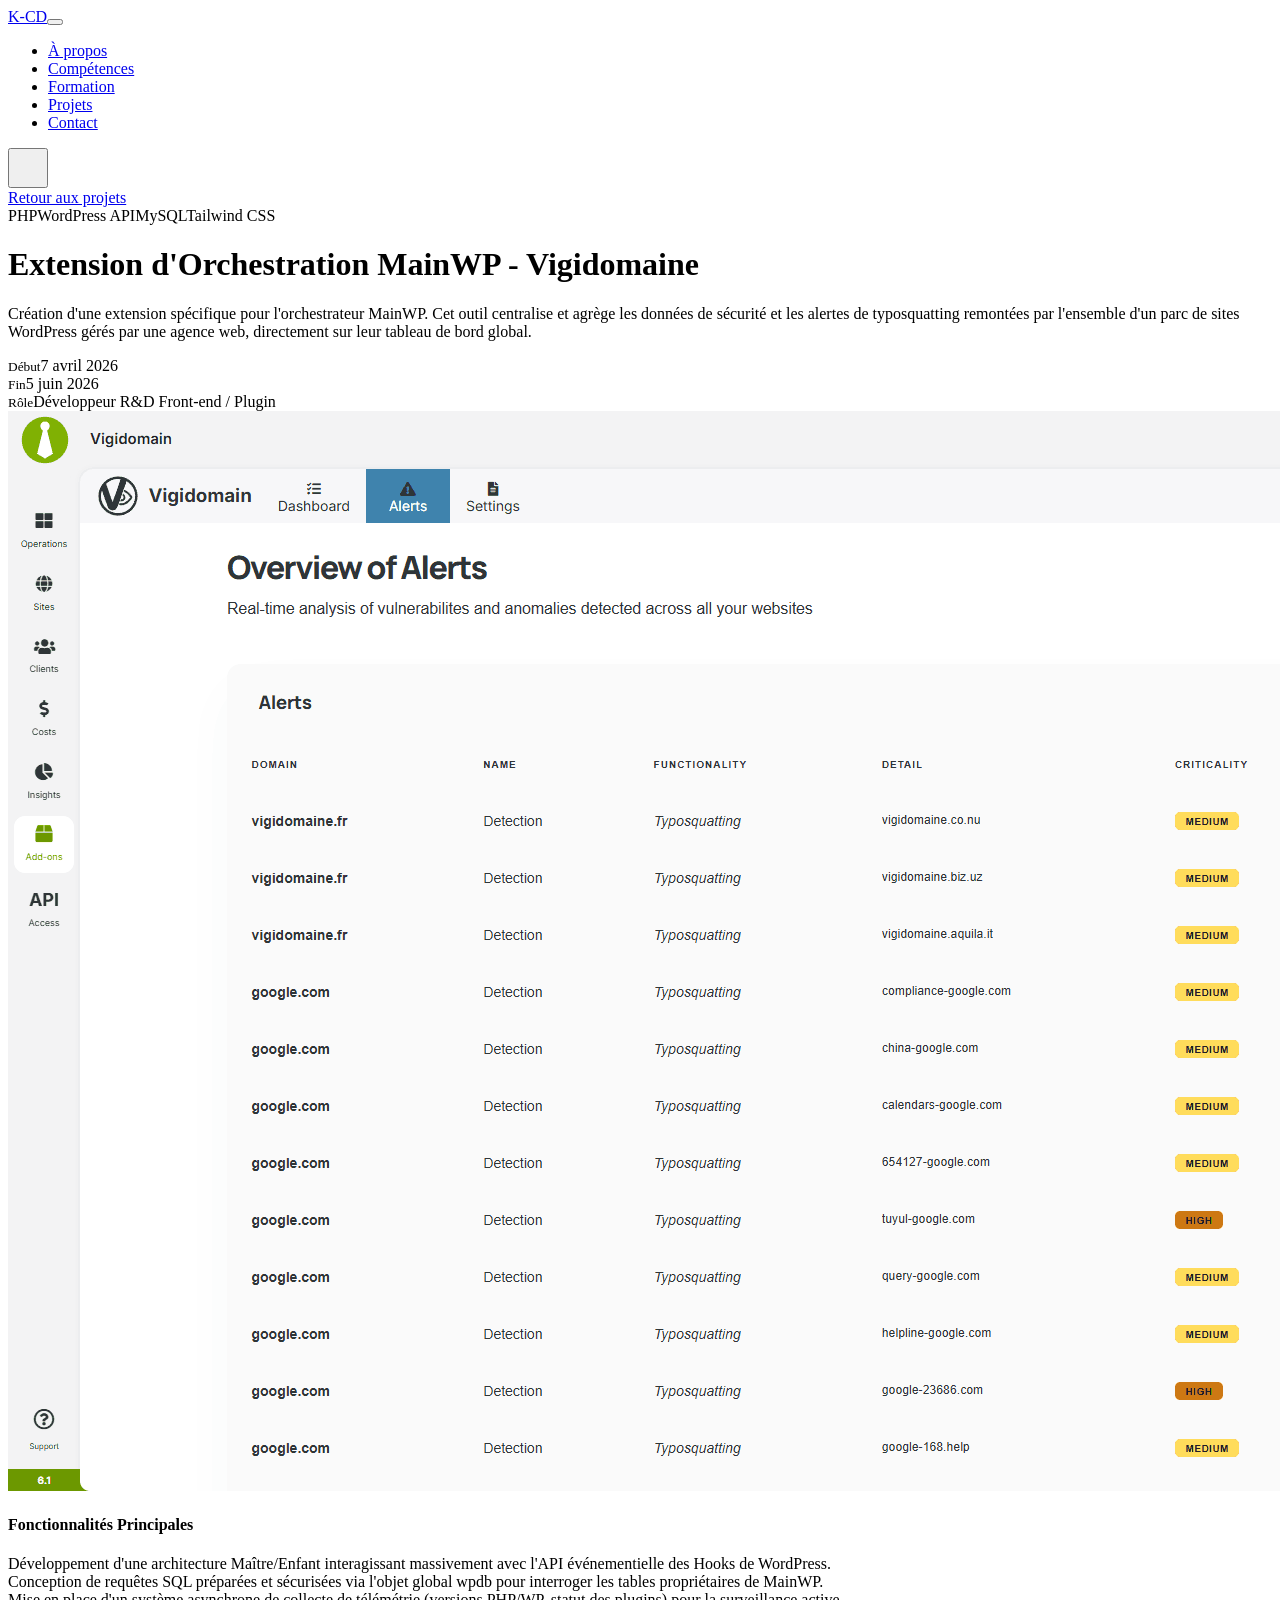
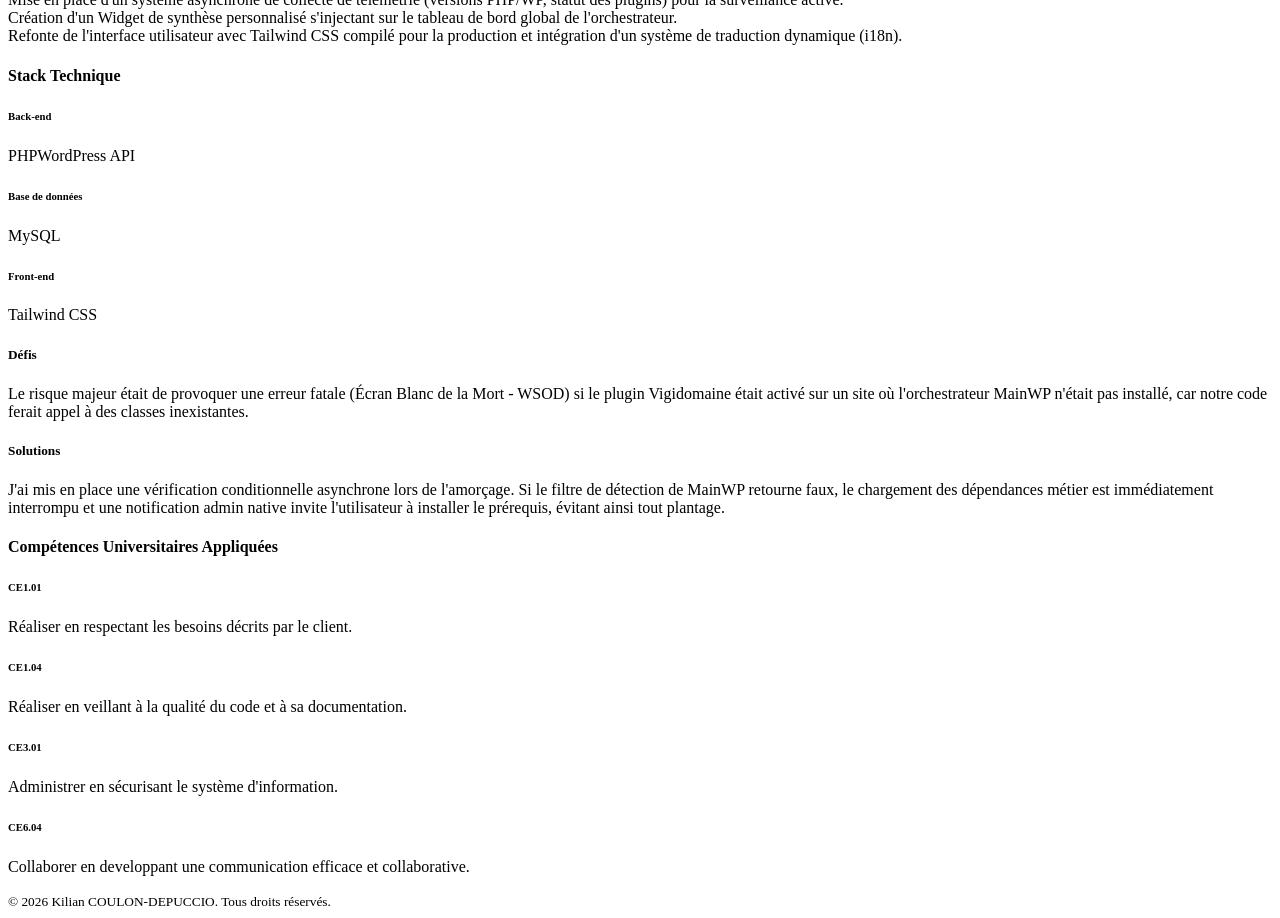
<file: projets/extension-dorchestration-mainwp-vigidomaine.html>
<!DOCTYPE html><html lang="fr" data-bs-theme="light" style="scroll-behavior:smooth"><head><meta charSet="utf-8"/><link rel="preconnect" href="https://www.kiliancd.fr" crossorigin=""/><meta name="viewport" content="width=device-width, initial-scale=1"/><link rel="preload" href="/uploads/image_f4732051db.png" as="image"/><link rel="stylesheet" href="https://www.kiliancd.fr/_next/static/chunks/0kq0n1fa766la.css" data-precedence="next"/><link rel="preload" as="script" fetchPriority="low" href="https://www.kiliancd.fr/_next/static/chunks/15xrurgzs99gv.js"/><script src="https://www.kiliancd.fr/_next/static/chunks/0dgq26a5_oy.a.js" async=""></script><script src="https://www.kiliancd.fr/_next/static/chunks/0n~dq4kpx9xxx.js" async=""></script><script src="https://www.kiliancd.fr/_next/static/chunks/0oui10gukf8nf.js" async=""></script><script src="https://www.kiliancd.fr/_next/static/chunks/turbopack-0z2xmn6w10hly.js" async=""></script><script src="https://www.kiliancd.fr/_next/static/chunks/05c~srxdr0ae5.js" async=""></script><script src="https://www.kiliancd.fr/_next/static/chunks/0d3shmwh5_nmn.js" async=""></script><script src="https://cdn.jsdelivr.net/npm/bootstrap@5.3.2/dist/js/bootstrap.bundle.min.js" async=""></script><title>Kilian COULON-DEPUCCIO - Portfolio</title><meta name="description" content="Portfolio de développeur full-stack"/><script src="https://www.kiliancd.fr/_next/static/chunks/03~yq9q893hmn.js" noModule=""></script></head><body><div hidden=""><!--$--><!--/$--></div><nav class="navbar navbar-expand-lg py-3 sticky-top" style="backdrop-filter:blur(10px);background-color:transparent"><div class="container"><a class="navbar-brand fw-bold text-primary" href="/">K-CD</a><button class="navbar-toggler" type="button" data-bs-toggle="collapse" data-bs-target="#navbarNav"><span class="navbar-toggler-icon"></span></button><div class="collapse navbar-collapse" id="navbarNav"><ul class="navbar-nav mx-auto gap-3"><li class="nav-item"><a class="nav-link" href="/#about">À propos</a></li><li class="nav-item"><a class="nav-link" href="/#skills">Compétences</a></li><li class="nav-item"><a class="nav-link" href="/#education">Formation</a></li><li class="nav-item"><a class="nav-link" href="/#projects">Projets</a></li><li class="nav-item"><a class="nav-link" href="/#contact">Contact</a></li></ul><button class="btn btn-outline-secondary rounded-circle d-flex align-items-center justify-content-center" style="width:40px;height:40px" aria-label="Toggle Dark Mode"><i class="bi bi-moon-fill"></i></button></div></div></nav><main><div class="container mt-4 mb-5 pb-5"><a class="text-decoration-none text-primary d-inline-flex align-items-center mb-5 fw-medium" href="/#projects"><i class="bi bi-arrow-left me-2"></i>Retour aux projets</a><div class="row align-items-center mb-5 pb-4 border-bottom"><div class="col-lg-6 pr-lg-5"><div class="mb-4 d-flex flex-wrap gap-2"><span class="badge bg-primary text-white px-3 py-2 rounded-pill fw-normal">PHP</span><span class="badge bg-primary text-white px-3 py-2 rounded-pill fw-normal">WordPress API</span><span class="badge bg-primary text-white px-3 py-2 rounded-pill fw-normal">MySQL</span><span class="badge bg-primary text-white px-3 py-2 rounded-pill fw-normal">Tailwind CSS</span></div><h1 class="display-5 fw-bold mb-4">Extension d&#x27;Orchestration MainWP - Vigidomaine</h1><p class="lead text-secondary mb-4 fs-6 lh-lg">Création d&#x27;une extension spécifique pour l&#x27;orchestrateur MainWP. Cet outil centralise et agrège les données de sécurité et les alertes de typosquatting remontées par l&#x27;ensemble d&#x27;un parc de sites WordPress gérés par une agence web, directement sur leur tableau de bord global.</p><div class="d-flex gap-3 mb-5"></div><div class="d-flex gap-5"><div><small class="text-muted d-block mb-1">Début</small><span class="fw-medium">7 avril 2026</span></div><div><small class="text-muted d-block mb-1">Fin</small><span class="fw-medium">5 juin 2026</span></div><div><small class="text-muted d-block mb-1">Rôle</small><span class="fw-medium">Développeur R&amp;D Front-end / Plugin</span></div></div></div><div class="col-lg-6 mt-5 mt-lg-0"><div class="bg-secondary rounded-4 w-100 overflow-hidden shadow-sm"><div class="w-100 d-flex align-items-center justify-content-center bg-dark text-white"><img class="w-100" src="/uploads/image_f4732051db.png" alt="Thumbnail"/></div></div></div></div><section class="mb-5 pb-4 border-bottom"><h4 class="fw-bold mb-4">Fonctionnalités Principales</h4><div class="row g-3"><div class="col-md-6"><div class="card card-custom p-3 border-0 h-100 d-flex flex-row align-items-center"><i class="bi bi-check-circle text-success fs-4 me-3"></i><span class="fw-medium text-secondary">Développement d&#x27;une architecture Maître/Enfant interagissant massivement avec l&#x27;API événementielle des Hooks de WordPress.</span></div></div><div class="col-md-6"><div class="card card-custom p-3 border-0 h-100 d-flex flex-row align-items-center"><i class="bi bi-check-circle text-success fs-4 me-3"></i><span class="fw-medium text-secondary">Conception de requêtes SQL préparées et sécurisées via l&#x27;objet global wpdb pour interroger les tables propriétaires de MainWP.</span></div></div><div class="col-md-6"><div class="card card-custom p-3 border-0 h-100 d-flex flex-row align-items-center"><i class="bi bi-check-circle text-success fs-4 me-3"></i><span class="fw-medium text-secondary">Mise en place d&#x27;un système asynchrone de collecte de télémétrie (versions PHP/WP, statut des plugins) pour la surveillance active.</span></div></div><div class="col-md-6"><div class="card card-custom p-3 border-0 h-100 d-flex flex-row align-items-center"><i class="bi bi-check-circle text-success fs-4 me-3"></i><span class="fw-medium text-secondary">Création d&#x27;un Widget de synthèse personnalisé s&#x27;injectant sur le tableau de bord global de l&#x27;orchestrateur.</span></div></div><div class="col-md-6"><div class="card card-custom p-3 border-0 h-100 d-flex flex-row align-items-center"><i class="bi bi-check-circle text-success fs-4 me-3"></i><span class="fw-medium text-secondary">Refonte de l&#x27;interface utilisateur avec Tailwind CSS compilé pour la production et intégration d&#x27;un système de traduction dynamique (i18n).</span></div></div></div></section><section class="mb-5 pb-4"><h4 class="fw-bold mb-4 text-center">Stack Technique</h4><div class="row g-4 text-center"><div class="col-md-3"><h6 class="fw-bold text-capitalize text-muted mb-3">Back-end</h6><div class="d-flex flex-wrap justify-content-center gap-2"><span class="badge bg-light text-dark border px-3 py-2 rounded-pill">PHP</span><span class="badge bg-light text-dark border px-3 py-2 rounded-pill">WordPress API</span></div></div><div class="col-md-3"><h6 class="fw-bold text-capitalize text-muted mb-3">Base de données</h6><div class="d-flex flex-wrap justify-content-center gap-2"><span class="badge bg-light text-dark border px-3 py-2 rounded-pill">MySQL</span></div></div><div class="col-md-3"><h6 class="fw-bold text-capitalize text-muted mb-3">Front-end</h6><div class="d-flex flex-wrap justify-content-center gap-2"><span class="badge bg-light text-dark border px-3 py-2 rounded-pill">Tailwind CSS</span></div></div></div></section><section class="mb-5 pb-4 row g-4"><div class="col-md-6"><div class="card-custom challenge-box p-4 h-100"><h5 class="fw-bold mb-3 d-flex align-items-center text-danger"><i class="bi bi-exclamation-triangle-fill me-2"></i> Défis</h5><p class="text-secondary mb-0">Le risque majeur était de provoquer une erreur fatale (Écran Blanc de la Mort - WSOD) si le plugin Vigidomaine était activé sur un site où l&#x27;orchestrateur MainWP n&#x27;était pas installé, car notre code ferait appel à des classes inexistantes.</p></div></div><div class="col-md-6"><div class="card-custom solution-box p-4 h-100"><h5 class="fw-bold mb-3 d-flex align-items-center text-success"><i class="bi bi-lightbulb-fill me-2"></i> Solutions</h5><p class="text-secondary mb-0">J&#x27;ai mis en place une vérification conditionnelle asynchrone lors de l&#x27;amorçage. Si le filtre de détection de MainWP retourne faux, le chargement des dépendances métier est immédiatement interrompu et une notification admin native invite l&#x27;utilisateur à installer le prérequis, évitant ainsi tout plantage.</p></div></div></section><section class="mb-5 text-center"><h4 class="fw-bold mb-3">Compétences Universitaires Appliquées</h4><div class="row g-4 text-start mt-4"><div class="col-md-6"><div class="card card-custom p-4 h-100 border-0"><div class="d-flex align-items-start"><div class="text-primary me-3 fs-4"><i class="bi bi-journal-code"></i></div><div><h6 class="fw-bold mb-1">CE1.01</h6><p class="text-muted small mb-0">Réaliser en respectant les besoins décrits par le client.</p></div></div></div></div><div class="col-md-6"><div class="card card-custom p-4 h-100 border-0"><div class="d-flex align-items-start"><div class="text-primary me-3 fs-4"><i class="bi bi-journal-code"></i></div><div><h6 class="fw-bold mb-1">CE1.04</h6><p class="text-muted small mb-0">Réaliser en veillant à la qualité du code et à sa documentation.</p></div></div></div></div><div class="col-md-6"><div class="card card-custom p-4 h-100 border-0"><div class="d-flex align-items-start"><div class="text-primary me-3 fs-4"><i class="bi bi-journal-code"></i></div><div><h6 class="fw-bold mb-1">CE3.01</h6><p class="text-muted small mb-0">Administrer en sécurisant le système d&#x27;information.</p></div></div></div></div><div class="col-md-6"><div class="card card-custom p-4 h-100 border-0"><div class="d-flex align-items-start"><div class="text-primary me-3 fs-4"><i class="bi bi-journal-code"></i></div><div><h6 class="fw-bold mb-1">CE6.04</h6><p class="text-muted small mb-0">Collaborer en developpant une communication efficace et collaborative.</p></div></div></div></div></div></section></div><!--$--><!--/$--></main><footer class="text-center py-4 mt-5 border-top"><small>© 2026 Kilian COULON-DEPUCCIO. Tous droits réservés.</small></footer><script src="https://www.kiliancd.fr/_next/static/chunks/15xrurgzs99gv.js" id="_R_" async=""></script><script>(self.__next_f=self.__next_f||[]).push([0])</script><script>self.__next_f.push([1,"1:\"$Sreact.fragment\"\n2:I[55672,[\"https://www.kiliancd.fr/_next/static/chunks/05c~srxdr0ae5.js\",\"https://www.kiliancd.fr/_next/static/chunks/0d3shmwh5_nmn.js\"],\"default\"]\n3:I[39756,[\"https://www.kiliancd.fr/_next/static/chunks/05c~srxdr0ae5.js\",\"https://www.kiliancd.fr/_next/static/chunks/0d3shmwh5_nmn.js\"],\"default\"]\n4:I[37457,[\"https://www.kiliancd.fr/_next/static/chunks/05c~srxdr0ae5.js\",\"https://www.kiliancd.fr/_next/static/chunks/0d3shmwh5_nmn.js\"],\"default\"]\n6:I[97367,[\"https://www.kiliancd.fr/_next/static/chunks/05c~srxdr0ae5.js\",\"https://www.kiliancd.fr/_next/static/chunks/0d3shmwh5_nmn.js\"],\"OutletBoundary\"]\n7:\"$Sreact.suspense\"\na:I[97367,[\"https://www.kiliancd.fr/_next/static/chunks/05c~srxdr0ae5.js\",\"https://www.kiliancd.fr/_next/static/chunks/0d3shmwh5_nmn.js\"],\"ViewportBoundary\"]\nc:I[97367,[\"https://www.kiliancd.fr/_next/static/chunks/05c~srxdr0ae5.js\",\"https://www.kiliancd.fr/_next/static/chunks/0d3shmwh5_nmn.js\"],\"MetadataBoundary\"]\ne:I[68027,[\"https://www.kiliancd.fr/_next/static/chunks/05c~srxdr0ae5.js\",\"https://www.kiliancd.fr/_next/static/chunks/0d3shmwh5_nmn.js\"],\"default\",1]\n:HL[\"https://www.kiliancd.fr/_next/static/chunks/0kq0n1fa766la.css\",\"style\"]\n:HC[\"https://www.kiliancd.fr\",\"\"]\n"])</script><script>self.__next_f.push([1,"0:{\"P\":null,\"c\":[\"\",\"projets\",\"extension-dorchestration-mainwp-vigidomaine\"],\"q\":\"\",\"i\":false,\"f\":[[[\"\",{\"children\":[\"projets\",{\"children\":[[\"slug\",\"extension-dorchestration-mainwp-vigidomaine\",\"d\",null],{\"children\":[\"__PAGE__\",{}]}]}]},\"$undefined\",\"$undefined\",16],[[\"$\",\"$1\",\"c\",{\"children\":[[[\"$\",\"link\",\"0\",{\"rel\":\"stylesheet\",\"href\":\"https://www.kiliancd.fr/_next/static/chunks/0kq0n1fa766la.css\",\"precedence\":\"next\",\"crossOrigin\":\"$undefined\",\"nonce\":\"$undefined\"}],[\"$\",\"script\",\"script-0\",{\"src\":\"https://www.kiliancd.fr/_next/static/chunks/05c~srxdr0ae5.js\",\"async\":true,\"nonce\":\"$undefined\"}],[\"$\",\"script\",\"script-1\",{\"src\":\"https://www.kiliancd.fr/_next/static/chunks/0d3shmwh5_nmn.js\",\"async\":true,\"nonce\":\"$undefined\"}]],[\"$\",\"html\",null,{\"lang\":\"fr\",\"data-bs-theme\":\"light\",\"style\":{\"scrollBehavior\":\"smooth\"},\"children\":[\"$\",\"body\",null,{\"children\":[[\"$\",\"$L2\",null,{}],[\"$\",\"main\",null,{\"children\":[\"$\",\"$L3\",null,{\"parallelRouterKey\":\"children\",\"error\":\"$undefined\",\"errorStyles\":\"$undefined\",\"errorScripts\":\"$undefined\",\"template\":[\"$\",\"$L4\",null,{}],\"templateStyles\":\"$undefined\",\"templateScripts\":\"$undefined\",\"notFound\":[[[\"$\",\"title\",null,{\"children\":\"404: This page could not be found.\"}],[\"$\",\"div\",null,{\"style\":{\"fontFamily\":\"system-ui,\\\"Segoe UI\\\",Roboto,Helvetica,Arial,sans-serif,\\\"Apple Color Emoji\\\",\\\"Segoe UI Emoji\\\"\",\"height\":\"100vh\",\"textAlign\":\"center\",\"display\":\"flex\",\"flexDirection\":\"column\",\"alignItems\":\"center\",\"justifyContent\":\"center\"},\"children\":[\"$\",\"div\",null,{\"children\":[[\"$\",\"style\",null,{\"dangerouslySetInnerHTML\":{\"__html\":\"body{color:#000;background:#fff;margin:0}.next-error-h1{border-right:1px solid rgba(0,0,0,.3)}@media (prefers-color-scheme:dark){body{color:#fff;background:#000}.next-error-h1{border-right:1px solid rgba(255,255,255,.3)}}\"}}],[\"$\",\"h1\",null,{\"className\":\"next-error-h1\",\"style\":{\"display\":\"inline-block\",\"margin\":\"0 20px 0 0\",\"padding\":\"0 23px 0 0\",\"fontSize\":24,\"fontWeight\":500,\"verticalAlign\":\"top\",\"lineHeight\":\"49px\"},\"children\":404}],[\"$\",\"div\",null,{\"style\":{\"display\":\"inline-block\"},\"children\":[\"$\",\"h2\",null,{\"style\":{\"fontSize\":14,\"fontWeight\":400,\"lineHeight\":\"49px\",\"margin\":0},\"children\":\"This page could not be found.\"}]}]]}]}]],[]],\"forbidden\":\"$undefined\",\"unauthorized\":\"$undefined\"}]}],[\"$\",\"footer\",null,{\"className\":\"text-center py-4 mt-5 border-top\",\"children\":[\"$\",\"small\",null,{\"children\":\"© 2026 Kilian COULON-DEPUCCIO. Tous droits réservés.\"}]}],[\"$\",\"script\",null,{\"src\":\"https://cdn.jsdelivr.net/npm/bootstrap@5.3.2/dist/js/bootstrap.bundle.min.js\",\"async\":true}]]}]}]]}],{\"children\":[[\"$\",\"$1\",\"c\",{\"children\":[null,[\"$\",\"$L3\",null,{\"parallelRouterKey\":\"children\",\"error\":\"$undefined\",\"errorStyles\":\"$undefined\",\"errorScripts\":\"$undefined\",\"template\":[\"$\",\"$L4\",null,{}],\"templateStyles\":\"$undefined\",\"templateScripts\":\"$undefined\",\"notFound\":\"$undefined\",\"forbidden\":\"$undefined\",\"unauthorized\":\"$undefined\"}]]}],{\"children\":[[\"$\",\"$1\",\"c\",{\"children\":[null,[\"$\",\"$L3\",null,{\"parallelRouterKey\":\"children\",\"error\":\"$undefined\",\"errorStyles\":\"$undefined\",\"errorScripts\":\"$undefined\",\"template\":[\"$\",\"$L4\",null,{}],\"templateStyles\":\"$undefined\",\"templateScripts\":\"$undefined\",\"notFound\":\"$undefined\",\"forbidden\":\"$undefined\",\"unauthorized\":\"$undefined\"}]]}],{\"children\":[[\"$\",\"$1\",\"c\",{\"children\":[\"$L5\",null,[\"$\",\"$L6\",null,{\"children\":[\"$\",\"$7\",null,{\"name\":\"Next.MetadataOutlet\",\"children\":\"$@8\"}]}]]}],{},null,false,null]},null,false,\"$@9\"]},null,false,\"$@9\"]},null,false,null],[\"$\",\"$1\",\"h\",{\"children\":[null,[\"$\",\"$La\",null,{\"children\":\"$Lb\"}],[\"$\",\"div\",null,{\"hidden\":true,\"children\":[\"$\",\"$Lc\",null,{\"children\":[\"$\",\"$7\",null,{\"name\":\"Next.Metadata\",\"children\":\"$Ld\"}]}]}],null]}],false]],\"m\":\"$undefined\",\"G\":[\"$e\",[[\"$\",\"link\",\"0\",{\"rel\":\"stylesheet\",\"href\":\"https://www.kiliancd.fr/_next/static/chunks/0kq0n1fa766la.css\",\"precedence\":\"next\",\"crossOrigin\":\"$undefined\",\"nonce\":\"$undefined\"}]]],\"S\":true,\"h\":null,\"s\":\"$undefined\",\"l\":\"$undefined\",\"p\":\"$undefined\",\"d\":\"$undefined\",\"b\":\"rmQEjzkATaJTt7XKpsZQI\"}\n"])</script><script>self.__next_f.push([1,"f:[]\n9:\"$Wf\"\n"])</script><script>self.__next_f.push([1,"b:[[\"$\",\"meta\",\"0\",{\"charSet\":\"utf-8\"}],[\"$\",\"meta\",\"1\",{\"name\":\"viewport\",\"content\":\"width=device-width, initial-scale=1\"}]]\n"])</script><script>self.__next_f.push([1,"8:null\nd:[[\"$\",\"title\",\"0\",{\"children\":\"Kilian COULON-DEPUCCIO - Portfolio\"}],[\"$\",\"meta\",\"1\",{\"name\":\"description\",\"content\":\"Portfolio de développeur full-stack\"}]]\n"])</script><script>self.__next_f.push([1,"10:I[22016,[\"https://www.kiliancd.fr/_next/static/chunks/05c~srxdr0ae5.js\",\"https://www.kiliancd.fr/_next/static/chunks/0d3shmwh5_nmn.js\"],\"\"]\n:HL[\"/uploads/image_f4732051db.png\",\"image\"]\n"])</script><script>self.__next_f.push([1,"5:[\"$\",\"div\",null,{\"className\":\"container mt-4 mb-5 pb-5\",\"children\":[[\"$\",\"$L10\",null,{\"href\":\"/#projects\",\"className\":\"text-decoration-none text-primary d-inline-flex align-items-center mb-5 fw-medium\",\"children\":[[\"$\",\"i\",null,{\"className\":\"bi bi-arrow-left me-2\"}],\"Retour aux projets\"]}],[\"$\",\"div\",null,{\"className\":\"row align-items-center mb-5 pb-4 border-bottom\",\"children\":[[\"$\",\"div\",null,{\"className\":\"col-lg-6 pr-lg-5\",\"children\":[[\"$\",\"div\",null,{\"className\":\"mb-4 d-flex flex-wrap gap-2\",\"children\":[[\"$\",\"span\",\"PHP\",{\"className\":\"badge bg-primary text-white px-3 py-2 rounded-pill fw-normal\",\"children\":\"PHP\"}],[\"$\",\"span\",\"WordPress API\",{\"className\":\"badge bg-primary text-white px-3 py-2 rounded-pill fw-normal\",\"children\":\"WordPress API\"}],[\"$\",\"span\",\"MySQL\",{\"className\":\"badge bg-primary text-white px-3 py-2 rounded-pill fw-normal\",\"children\":\"MySQL\"}],[\"$\",\"span\",\"Tailwind CSS\",{\"className\":\"badge bg-primary text-white px-3 py-2 rounded-pill fw-normal\",\"children\":\"Tailwind CSS\"}]]}],[\"$\",\"h1\",null,{\"className\":\"display-5 fw-bold mb-4\",\"children\":\"Extension d'Orchestration MainWP - Vigidomaine\"}],[\"$\",\"p\",null,{\"className\":\"lead text-secondary mb-4 fs-6 lh-lg\",\"children\":\"Création d'une extension spécifique pour l'orchestrateur MainWP. Cet outil centralise et agrège les données de sécurité et les alertes de typosquatting remontées par l'ensemble d'un parc de sites WordPress gérés par une agence web, directement sur leur tableau de bord global.\"}],[\"$\",\"div\",null,{\"className\":\"d-flex gap-3 mb-5\",\"children\":[false,false]}],[\"$\",\"div\",null,{\"className\":\"d-flex gap-5\",\"children\":[[\"$\",\"div\",null,{\"children\":[[\"$\",\"small\",null,{\"className\":\"text-muted d-block mb-1\",\"children\":\"Début\"}],[\"$\",\"span\",null,{\"className\":\"fw-medium\",\"children\":\"7 avril 2026\"}]]}],[\"$\",\"div\",null,{\"children\":[[\"$\",\"small\",null,{\"className\":\"text-muted d-block mb-1\",\"children\":\"Fin\"}],[\"$\",\"span\",null,{\"className\":\"fw-medium\",\"children\":\"5 juin 2026\"}]]}],[\"$\",\"div\",null,{\"children\":[[\"$\",\"small\",null,{\"className\":\"text-muted d-block mb-1\",\"children\":\"Rôle\"}],[\"$\",\"span\",null,{\"className\":\"fw-medium\",\"children\":\"Développeur R\u0026D Front-end / Plugin\"}]]}]]}]]}],[\"$\",\"div\",null,{\"className\":\"col-lg-6 mt-5 mt-lg-0\",\"children\":[\"$\",\"div\",null,{\"className\":\"bg-secondary rounded-4 w-100 overflow-hidden shadow-sm\",\"children\":[\"$\",\"div\",null,{\"className\":\"w-100 d-flex align-items-center justify-content-center bg-dark text-white\",\"children\":[\"$\",\"img\",null,{\"className\":\"w-100\",\"src\":\"/uploads/image_f4732051db.png\",\"alt\":\"Thumbnail\"}]}]}]}]]}],[\"$\",\"section\",null,{\"className\":\"mb-5 pb-4 border-bottom\",\"children\":[[\"$\",\"h4\",null,{\"className\":\"fw-bold mb-4\",\"children\":\"Fonctionnalités Principales\"}],[\"$\",\"div\",null,{\"className\":\"row g-3\",\"children\":[[\"$\",\"div\",\"0\",{\"className\":\"col-md-6\",\"children\":[\"$\",\"div\",null,{\"className\":\"card card-custom p-3 border-0 h-100 d-flex flex-row align-items-center\",\"children\":[[\"$\",\"i\",null,{\"className\":\"bi bi-check-circle text-success fs-4 me-3\"}],[\"$\",\"span\",null,{\"className\":\"fw-medium text-secondary\",\"children\":\"Développement d'une architecture Maître/Enfant interagissant massivement avec l'API événementielle des Hooks de WordPress.\"}]]}]}],[\"$\",\"div\",\"1\",{\"className\":\"col-md-6\",\"children\":[\"$\",\"div\",null,{\"className\":\"card card-custom p-3 border-0 h-100 d-flex flex-row align-items-center\",\"children\":[[\"$\",\"i\",null,{\"className\":\"bi bi-check-circle text-success fs-4 me-3\"}],[\"$\",\"span\",null,{\"className\":\"fw-medium text-secondary\",\"children\":\"Conception de requêtes SQL préparées et sécurisées via l'objet global wpdb pour interroger les tables propriétaires de MainWP.\"}]]}]}],[\"$\",\"div\",\"2\",{\"className\":\"col-md-6\",\"children\":[\"$\",\"div\",null,{\"className\":\"card card-custom p-3 border-0 h-100 d-flex flex-row align-items-center\",\"children\":[[\"$\",\"i\",null,{\"className\":\"bi bi-check-circle text-success fs-4 me-3\"}],[\"$\",\"span\",null,{\"className\":\"fw-medium text-secondary\",\"children\":\"Mise en place d'un système asynchrone de collecte de télémétrie (versions PHP/WP, statut des plugins) pour la surveillance active.\"}]]}]}],[\"$\",\"div\",\"3\",{\"className\":\"col-md-6\",\"children\":\"$L11\"}],\"$L12\"]}]]}],\"$L13\",\"$L14\",\"$L15\"]}]\n"])</script><script>self.__next_f.push([1,"11:[\"$\",\"div\",null,{\"className\":\"card card-custom p-3 border-0 h-100 d-flex flex-row align-items-center\",\"children\":[[\"$\",\"i\",null,{\"className\":\"bi bi-check-circle text-success fs-4 me-3\"}],[\"$\",\"span\",null,{\"className\":\"fw-medium text-secondary\",\"children\":\"Création d'un Widget de synthèse personnalisé s'injectant sur le tableau de bord global de l'orchestrateur.\"}]]}]\n12:[\"$\",\"div\",\"4\",{\"className\":\"col-md-6\",\"children\":[\"$\",\"div\",null,{\"className\":\"card card-custom p-3 border-0 h-100 d-flex flex-row align-items-center\",\"children\":[[\"$\",\"i\",null,{\"className\":\"bi bi-check-circle text-success fs-4 me-3\"}],[\"$\",\"span\",null,{\"className\":\"fw-medium text-secondary\",\"children\":\"Refonte de l'interface utilisateur avec Tailwind CSS compilé pour la production et intégration d'un système de traduction dynamique (i18n).\"}]]}]}]\n"])</script><script>self.__next_f.push([1,"13:[\"$\",\"section\",null,{\"className\":\"mb-5 pb-4\",\"children\":[[\"$\",\"h4\",null,{\"className\":\"fw-bold mb-4 text-center\",\"children\":\"Stack Technique\"}],[\"$\",\"div\",null,{\"className\":\"row g-4 text-center\",\"children\":[[\"$\",\"div\",\"Back-end\",{\"className\":\"col-md-3\",\"children\":[[\"$\",\"h6\",null,{\"className\":\"fw-bold text-capitalize text-muted mb-3\",\"children\":\"Back-end\"}],[\"$\",\"div\",null,{\"className\":\"d-flex flex-wrap justify-content-center gap-2\",\"children\":[[\"$\",\"span\",\"PHP\",{\"className\":\"badge bg-light text-dark border px-3 py-2 rounded-pill\",\"children\":\"PHP\"}],[\"$\",\"span\",\"WordPress API\",{\"className\":\"badge bg-light text-dark border px-3 py-2 rounded-pill\",\"children\":\"WordPress API\"}]]}]]}],[\"$\",\"div\",\"Base de données\",{\"className\":\"col-md-3\",\"children\":[[\"$\",\"h6\",null,{\"className\":\"fw-bold text-capitalize text-muted mb-3\",\"children\":\"Base de données\"}],[\"$\",\"div\",null,{\"className\":\"d-flex flex-wrap justify-content-center gap-2\",\"children\":[[\"$\",\"span\",\"MySQL\",{\"className\":\"badge bg-light text-dark border px-3 py-2 rounded-pill\",\"children\":\"MySQL\"}]]}]]}],[\"$\",\"div\",\"Front-end\",{\"className\":\"col-md-3\",\"children\":[[\"$\",\"h6\",null,{\"className\":\"fw-bold text-capitalize text-muted mb-3\",\"children\":\"Front-end\"}],[\"$\",\"div\",null,{\"className\":\"d-flex flex-wrap justify-content-center gap-2\",\"children\":[[\"$\",\"span\",\"Tailwind CSS\",{\"className\":\"badge bg-light text-dark border px-3 py-2 rounded-pill\",\"children\":\"Tailwind CSS\"}]]}]]}]]}]]}]\n"])</script><script>self.__next_f.push([1,"14:[\"$\",\"section\",null,{\"className\":\"mb-5 pb-4 row g-4\",\"children\":[[\"$\",\"div\",null,{\"className\":\"col-md-6\",\"children\":[\"$\",\"div\",null,{\"className\":\"card-custom challenge-box p-4 h-100\",\"children\":[[\"$\",\"h5\",null,{\"className\":\"fw-bold mb-3 d-flex align-items-center text-danger\",\"children\":[[\"$\",\"i\",null,{\"className\":\"bi bi-exclamation-triangle-fill me-2\"}],\" Défis\"]}],[\"$\",\"p\",null,{\"className\":\"text-secondary mb-0\",\"children\":\"Le risque majeur était de provoquer une erreur fatale (Écran Blanc de la Mort - WSOD) si le plugin Vigidomaine était activé sur un site où l'orchestrateur MainWP n'était pas installé, car notre code ferait appel à des classes inexistantes.\"}]]}]}],[\"$\",\"div\",null,{\"className\":\"col-md-6\",\"children\":[\"$\",\"div\",null,{\"className\":\"card-custom solution-box p-4 h-100\",\"children\":[[\"$\",\"h5\",null,{\"className\":\"fw-bold mb-3 d-flex align-items-center text-success\",\"children\":[[\"$\",\"i\",null,{\"className\":\"bi bi-lightbulb-fill me-2\"}],\" Solutions\"]}],[\"$\",\"p\",null,{\"className\":\"text-secondary mb-0\",\"children\":\"J'ai mis en place une vérification conditionnelle asynchrone lors de l'amorçage. Si le filtre de détection de MainWP retourne faux, le chargement des dépendances métier est immédiatement interrompu et une notification admin native invite l'utilisateur à installer le prérequis, évitant ainsi tout plantage.\"}]]}]}]]}]\n"])</script><script>self.__next_f.push([1,"15:[\"$\",\"section\",null,{\"className\":\"mb-5 text-center\",\"children\":[[\"$\",\"h4\",null,{\"className\":\"fw-bold mb-3\",\"children\":\"Compétences Universitaires Appliquées\"}],[\"$\",\"div\",null,{\"className\":\"row g-4 text-start mt-4\",\"children\":[[\"$\",\"div\",\"0\",{\"className\":\"col-md-6\",\"children\":[\"$\",\"div\",null,{\"className\":\"card card-custom p-4 h-100 border-0\",\"children\":[\"$\",\"div\",null,{\"className\":\"d-flex align-items-start\",\"children\":[[\"$\",\"div\",null,{\"className\":\"text-primary me-3 fs-4\",\"children\":[\"$\",\"i\",null,{\"className\":\"bi bi-journal-code\"}]}],[\"$\",\"div\",null,{\"children\":[[\"$\",\"h6\",null,{\"className\":\"fw-bold mb-1\",\"children\":\"CE1.01\"}],[\"$\",\"p\",null,{\"className\":\"text-muted small mb-0\",\"children\":\"Réaliser en respectant les besoins décrits par le client.\"}]]}]]}]}]}],[\"$\",\"div\",\"1\",{\"className\":\"col-md-6\",\"children\":[\"$\",\"div\",null,{\"className\":\"card card-custom p-4 h-100 border-0\",\"children\":[\"$\",\"div\",null,{\"className\":\"d-flex align-items-start\",\"children\":[[\"$\",\"div\",null,{\"className\":\"text-primary me-3 fs-4\",\"children\":[\"$\",\"i\",null,{\"className\":\"bi bi-journal-code\"}]}],[\"$\",\"div\",null,{\"children\":[[\"$\",\"h6\",null,{\"className\":\"fw-bold mb-1\",\"children\":\"CE1.04\"}],[\"$\",\"p\",null,{\"className\":\"text-muted small mb-0\",\"children\":\"Réaliser en veillant à la qualité du code et à sa documentation.\"}]]}]]}]}]}],[\"$\",\"div\",\"2\",{\"className\":\"col-md-6\",\"children\":[\"$\",\"div\",null,{\"className\":\"card card-custom p-4 h-100 border-0\",\"children\":[\"$\",\"div\",null,{\"className\":\"d-flex align-items-start\",\"children\":[[\"$\",\"div\",null,{\"className\":\"text-primary me-3 fs-4\",\"children\":[\"$\",\"i\",null,{\"className\":\"bi bi-journal-code\"}]}],[\"$\",\"div\",null,{\"children\":[[\"$\",\"h6\",null,{\"className\":\"fw-bold mb-1\",\"children\":\"CE3.01\"}],[\"$\",\"p\",null,{\"className\":\"text-muted small mb-0\",\"children\":\"Administrer en sécurisant le système d'information.\"}]]}]]}]}]}],[\"$\",\"div\",\"3\",{\"className\":\"col-md-6\",\"children\":[\"$\",\"div\",null,{\"className\":\"card card-custom p-4 h-100 border-0\",\"children\":[\"$\",\"div\",null,{\"className\":\"d-flex align-items-start\",\"children\":[[\"$\",\"div\",null,{\"className\":\"text-primary me-3 fs-4\",\"children\":[\"$\",\"i\",null,{\"className\":\"bi bi-journal-code\"}]}],[\"$\",\"div\",null,{\"children\":[[\"$\",\"h6\",null,{\"className\":\"fw-bold mb-1\",\"children\":\"CE6.04\"}],[\"$\",\"p\",null,{\"className\":\"text-muted small mb-0\",\"children\":\"Collaborer en developpant une communication efficace et collaborative.\"}]]}]]}]}]}]]}]]}]\n"])</script></body></html>
</file>
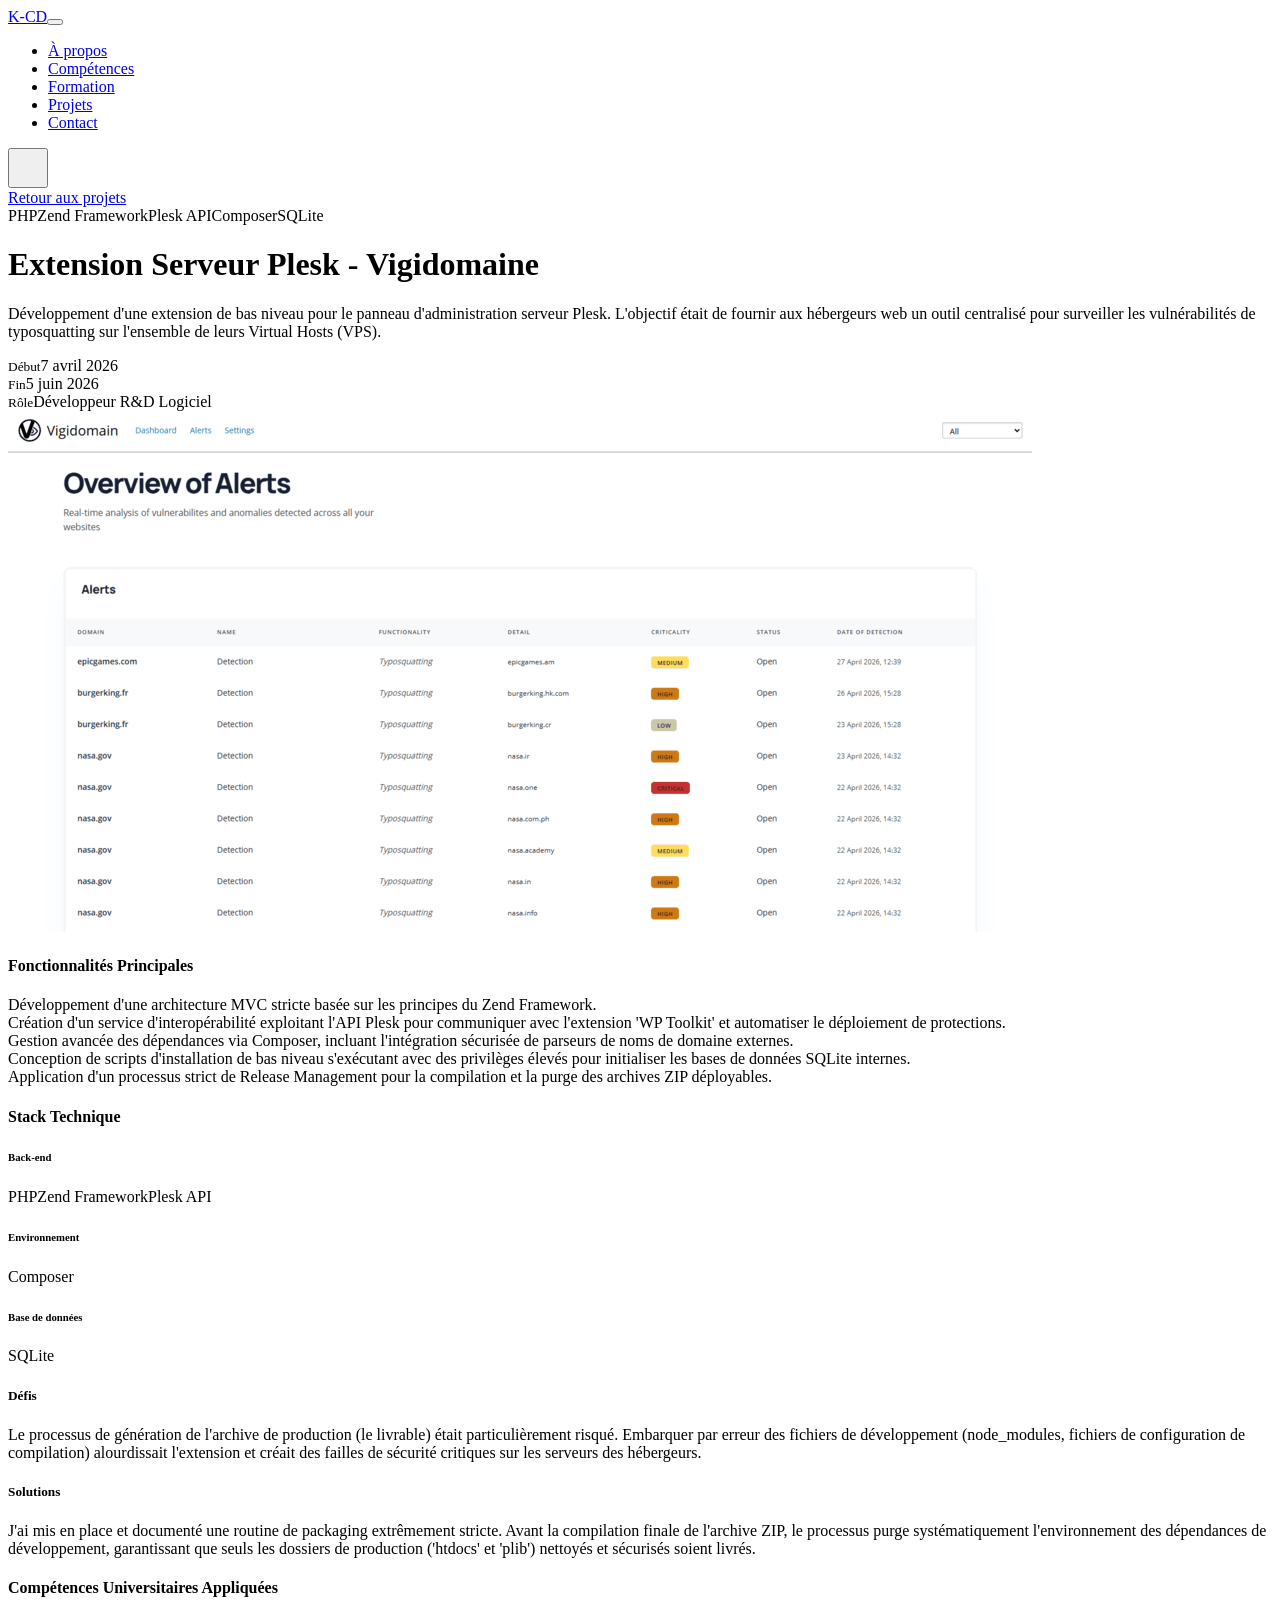
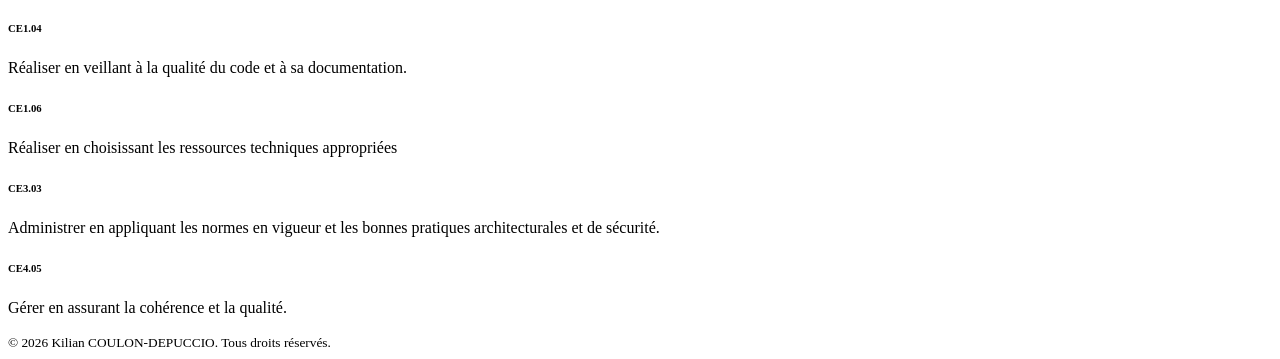
<file: projets/extension-serveur-plesk-vigidomaine.html>
<!DOCTYPE html><html lang="fr" data-bs-theme="light" style="scroll-behavior:smooth"><head><meta charSet="utf-8"/><link rel="preconnect" href="https://www.kiliancd.fr" crossorigin=""/><meta name="viewport" content="width=device-width, initial-scale=1"/><link rel="preload" href="/uploads/2_90c9e34522.png" as="image"/><link rel="stylesheet" href="https://www.kiliancd.fr/_next/static/chunks/0kq0n1fa766la.css" data-precedence="next"/><link rel="preload" as="script" fetchPriority="low" href="https://www.kiliancd.fr/_next/static/chunks/15xrurgzs99gv.js"/><script src="https://www.kiliancd.fr/_next/static/chunks/0dgq26a5_oy.a.js" async=""></script><script src="https://www.kiliancd.fr/_next/static/chunks/0n~dq4kpx9xxx.js" async=""></script><script src="https://www.kiliancd.fr/_next/static/chunks/0oui10gukf8nf.js" async=""></script><script src="https://www.kiliancd.fr/_next/static/chunks/turbopack-0z2xmn6w10hly.js" async=""></script><script src="https://www.kiliancd.fr/_next/static/chunks/05c~srxdr0ae5.js" async=""></script><script src="https://www.kiliancd.fr/_next/static/chunks/0d3shmwh5_nmn.js" async=""></script><script src="https://cdn.jsdelivr.net/npm/bootstrap@5.3.2/dist/js/bootstrap.bundle.min.js" async=""></script><title>Kilian COULON-DEPUCCIO - Portfolio</title><meta name="description" content="Portfolio de développeur full-stack"/><script src="https://www.kiliancd.fr/_next/static/chunks/03~yq9q893hmn.js" noModule=""></script></head><body><div hidden=""><!--$--><!--/$--></div><nav class="navbar navbar-expand-lg py-3 sticky-top" style="backdrop-filter:blur(10px);background-color:transparent"><div class="container"><a class="navbar-brand fw-bold text-primary" href="/">K-CD</a><button class="navbar-toggler" type="button" data-bs-toggle="collapse" data-bs-target="#navbarNav"><span class="navbar-toggler-icon"></span></button><div class="collapse navbar-collapse" id="navbarNav"><ul class="navbar-nav mx-auto gap-3"><li class="nav-item"><a class="nav-link" href="/#about">À propos</a></li><li class="nav-item"><a class="nav-link" href="/#skills">Compétences</a></li><li class="nav-item"><a class="nav-link" href="/#education">Formation</a></li><li class="nav-item"><a class="nav-link" href="/#projects">Projets</a></li><li class="nav-item"><a class="nav-link" href="/#contact">Contact</a></li></ul><button class="btn btn-outline-secondary rounded-circle d-flex align-items-center justify-content-center" style="width:40px;height:40px" aria-label="Toggle Dark Mode"><i class="bi bi-moon-fill"></i></button></div></div></nav><main><div class="container mt-4 mb-5 pb-5"><a class="text-decoration-none text-primary d-inline-flex align-items-center mb-5 fw-medium" href="/#projects"><i class="bi bi-arrow-left me-2"></i>Retour aux projets</a><div class="row align-items-center mb-5 pb-4 border-bottom"><div class="col-lg-6 pr-lg-5"><div class="mb-4 d-flex flex-wrap gap-2"><span class="badge bg-primary text-white px-3 py-2 rounded-pill fw-normal">PHP</span><span class="badge bg-primary text-white px-3 py-2 rounded-pill fw-normal">Zend Framework</span><span class="badge bg-primary text-white px-3 py-2 rounded-pill fw-normal">Plesk API</span><span class="badge bg-primary text-white px-3 py-2 rounded-pill fw-normal">Composer</span><span class="badge bg-primary text-white px-3 py-2 rounded-pill fw-normal">SQLite</span></div><h1 class="display-5 fw-bold mb-4">Extension Serveur Plesk - Vigidomaine</h1><p class="lead text-secondary mb-4 fs-6 lh-lg">Développement d&#x27;une extension de bas niveau pour le panneau d&#x27;administration serveur Plesk. L&#x27;objectif était de fournir aux hébergeurs web un outil centralisé pour surveiller les vulnérabilités de typosquatting sur l&#x27;ensemble de leurs Virtual Hosts (VPS).</p><div class="d-flex gap-3 mb-5"></div><div class="d-flex gap-5"><div><small class="text-muted d-block mb-1">Début</small><span class="fw-medium">7 avril 2026</span></div><div><small class="text-muted d-block mb-1">Fin</small><span class="fw-medium">5 juin 2026</span></div><div><small class="text-muted d-block mb-1">Rôle</small><span class="fw-medium">Développeur R&amp;D Logiciel</span></div></div></div><div class="col-lg-6 mt-5 mt-lg-0"><div class="bg-secondary rounded-4 w-100 overflow-hidden shadow-sm"><div class="w-100 d-flex align-items-center justify-content-center bg-dark text-white"><img class="w-100" src="/uploads/2_90c9e34522.png" alt="Thumbnail"/></div></div></div></div><section class="mb-5 pb-4 border-bottom"><h4 class="fw-bold mb-4">Fonctionnalités Principales</h4><div class="row g-3"><div class="col-md-6"><div class="card card-custom p-3 border-0 h-100 d-flex flex-row align-items-center"><i class="bi bi-check-circle text-success fs-4 me-3"></i><span class="fw-medium text-secondary">Développement d&#x27;une architecture MVC stricte basée sur les principes du Zend Framework.</span></div></div><div class="col-md-6"><div class="card card-custom p-3 border-0 h-100 d-flex flex-row align-items-center"><i class="bi bi-check-circle text-success fs-4 me-3"></i><span class="fw-medium text-secondary">Création d&#x27;un service d&#x27;interopérabilité exploitant l&#x27;API Plesk pour communiquer avec l&#x27;extension &#x27;WP Toolkit&#x27; et automatiser le déploiement de protections.</span></div></div><div class="col-md-6"><div class="card card-custom p-3 border-0 h-100 d-flex flex-row align-items-center"><i class="bi bi-check-circle text-success fs-4 me-3"></i><span class="fw-medium text-secondary">Gestion avancée des dépendances via Composer, incluant l&#x27;intégration sécurisée de parseurs de noms de domaine externes.</span></div></div><div class="col-md-6"><div class="card card-custom p-3 border-0 h-100 d-flex flex-row align-items-center"><i class="bi bi-check-circle text-success fs-4 me-3"></i><span class="fw-medium text-secondary">Conception de scripts d&#x27;installation de bas niveau s&#x27;exécutant avec des privilèges élevés pour initialiser les bases de données SQLite internes.</span></div></div><div class="col-md-6"><div class="card card-custom p-3 border-0 h-100 d-flex flex-row align-items-center"><i class="bi bi-check-circle text-success fs-4 me-3"></i><span class="fw-medium text-secondary">Application d&#x27;un processus strict de Release Management pour la compilation et la purge des archives ZIP déployables.</span></div></div></div></section><section class="mb-5 pb-4"><h4 class="fw-bold mb-4 text-center">Stack Technique</h4><div class="row g-4 text-center"><div class="col-md-3"><h6 class="fw-bold text-capitalize text-muted mb-3">Back-end</h6><div class="d-flex flex-wrap justify-content-center gap-2"><span class="badge bg-light text-dark border px-3 py-2 rounded-pill">PHP</span><span class="badge bg-light text-dark border px-3 py-2 rounded-pill">Zend Framework</span><span class="badge bg-light text-dark border px-3 py-2 rounded-pill">Plesk API</span></div></div><div class="col-md-3"><h6 class="fw-bold text-capitalize text-muted mb-3">Environnement</h6><div class="d-flex flex-wrap justify-content-center gap-2"><span class="badge bg-light text-dark border px-3 py-2 rounded-pill">Composer</span></div></div><div class="col-md-3"><h6 class="fw-bold text-capitalize text-muted mb-3">Base de données</h6><div class="d-flex flex-wrap justify-content-center gap-2"><span class="badge bg-light text-dark border px-3 py-2 rounded-pill">SQLite</span></div></div></div></section><section class="mb-5 pb-4 row g-4"><div class="col-md-6"><div class="card-custom challenge-box p-4 h-100"><h5 class="fw-bold mb-3 d-flex align-items-center text-danger"><i class="bi bi-exclamation-triangle-fill me-2"></i> Défis</h5><p class="text-secondary mb-0">Le processus de génération de l&#x27;archive de production (le livrable) était particulièrement risqué. Embarquer par erreur des fichiers de développement (node_modules, fichiers de configuration de compilation) alourdissait l&#x27;extension et créait des failles de sécurité critiques sur les serveurs des hébergeurs.</p></div></div><div class="col-md-6"><div class="card-custom solution-box p-4 h-100"><h5 class="fw-bold mb-3 d-flex align-items-center text-success"><i class="bi bi-lightbulb-fill me-2"></i> Solutions</h5><p class="text-secondary mb-0">J&#x27;ai mis en place et documenté une routine de packaging extrêmement stricte. Avant la compilation finale de l&#x27;archive ZIP, le processus purge systématiquement l&#x27;environnement des dépendances de développement, garantissant que seuls les dossiers de production (&#x27;htdocs&#x27; et &#x27;plib&#x27;) nettoyés et sécurisés soient livrés.</p></div></div></section><section class="mb-5 text-center"><h4 class="fw-bold mb-3">Compétences Universitaires Appliquées</h4><div class="row g-4 text-start mt-4"><div class="col-md-6"><div class="card card-custom p-4 h-100 border-0"><div class="d-flex align-items-start"><div class="text-primary me-3 fs-4"><i class="bi bi-journal-code"></i></div><div><h6 class="fw-bold mb-1">CE1.04</h6><p class="text-muted small mb-0">Réaliser en veillant à la qualité du code et à sa documentation.</p></div></div></div></div><div class="col-md-6"><div class="card card-custom p-4 h-100 border-0"><div class="d-flex align-items-start"><div class="text-primary me-3 fs-4"><i class="bi bi-journal-code"></i></div><div><h6 class="fw-bold mb-1">CE1.06</h6><p class="text-muted small mb-0">Réaliser en choisissant les ressources techniques appropriées</p></div></div></div></div><div class="col-md-6"><div class="card card-custom p-4 h-100 border-0"><div class="d-flex align-items-start"><div class="text-primary me-3 fs-4"><i class="bi bi-journal-code"></i></div><div><h6 class="fw-bold mb-1">CE3.03</h6><p class="text-muted small mb-0">Administrer en appliquant les normes en vigueur et les bonnes pratiques architecturales et de sécurité.</p></div></div></div></div><div class="col-md-6"><div class="card card-custom p-4 h-100 border-0"><div class="d-flex align-items-start"><div class="text-primary me-3 fs-4"><i class="bi bi-journal-code"></i></div><div><h6 class="fw-bold mb-1">CE4.05</h6><p class="text-muted small mb-0">Gérer en assurant la cohérence et la qualité.</p></div></div></div></div></div></section></div><!--$--><!--/$--></main><footer class="text-center py-4 mt-5 border-top"><small>© 2026 Kilian COULON-DEPUCCIO. Tous droits réservés.</small></footer><script src="https://www.kiliancd.fr/_next/static/chunks/15xrurgzs99gv.js" id="_R_" async=""></script><script>(self.__next_f=self.__next_f||[]).push([0])</script><script>self.__next_f.push([1,"1:\"$Sreact.fragment\"\n2:I[55672,[\"https://www.kiliancd.fr/_next/static/chunks/05c~srxdr0ae5.js\",\"https://www.kiliancd.fr/_next/static/chunks/0d3shmwh5_nmn.js\"],\"default\"]\n3:I[39756,[\"https://www.kiliancd.fr/_next/static/chunks/05c~srxdr0ae5.js\",\"https://www.kiliancd.fr/_next/static/chunks/0d3shmwh5_nmn.js\"],\"default\"]\n4:I[37457,[\"https://www.kiliancd.fr/_next/static/chunks/05c~srxdr0ae5.js\",\"https://www.kiliancd.fr/_next/static/chunks/0d3shmwh5_nmn.js\"],\"default\"]\n6:I[97367,[\"https://www.kiliancd.fr/_next/static/chunks/05c~srxdr0ae5.js\",\"https://www.kiliancd.fr/_next/static/chunks/0d3shmwh5_nmn.js\"],\"OutletBoundary\"]\n7:\"$Sreact.suspense\"\na:I[97367,[\"https://www.kiliancd.fr/_next/static/chunks/05c~srxdr0ae5.js\",\"https://www.kiliancd.fr/_next/static/chunks/0d3shmwh5_nmn.js\"],\"ViewportBoundary\"]\nc:I[97367,[\"https://www.kiliancd.fr/_next/static/chunks/05c~srxdr0ae5.js\",\"https://www.kiliancd.fr/_next/static/chunks/0d3shmwh5_nmn.js\"],\"MetadataBoundary\"]\ne:I[68027,[\"https://www.kiliancd.fr/_next/static/chunks/05c~srxdr0ae5.js\",\"https://www.kiliancd.fr/_next/static/chunks/0d3shmwh5_nmn.js\"],\"default\",1]\n:HL[\"https://www.kiliancd.fr/_next/static/chunks/0kq0n1fa766la.css\",\"style\"]\n:HC[\"https://www.kiliancd.fr\",\"\"]\n"])</script><script>self.__next_f.push([1,"0:{\"P\":null,\"c\":[\"\",\"projets\",\"extension-serveur-plesk-vigidomaine\"],\"q\":\"\",\"i\":false,\"f\":[[[\"\",{\"children\":[\"projets\",{\"children\":[[\"slug\",\"extension-serveur-plesk-vigidomaine\",\"d\",null],{\"children\":[\"__PAGE__\",{}]}]}]},\"$undefined\",\"$undefined\",16],[[\"$\",\"$1\",\"c\",{\"children\":[[[\"$\",\"link\",\"0\",{\"rel\":\"stylesheet\",\"href\":\"https://www.kiliancd.fr/_next/static/chunks/0kq0n1fa766la.css\",\"precedence\":\"next\",\"crossOrigin\":\"$undefined\",\"nonce\":\"$undefined\"}],[\"$\",\"script\",\"script-0\",{\"src\":\"https://www.kiliancd.fr/_next/static/chunks/05c~srxdr0ae5.js\",\"async\":true,\"nonce\":\"$undefined\"}],[\"$\",\"script\",\"script-1\",{\"src\":\"https://www.kiliancd.fr/_next/static/chunks/0d3shmwh5_nmn.js\",\"async\":true,\"nonce\":\"$undefined\"}]],[\"$\",\"html\",null,{\"lang\":\"fr\",\"data-bs-theme\":\"light\",\"style\":{\"scrollBehavior\":\"smooth\"},\"children\":[\"$\",\"body\",null,{\"children\":[[\"$\",\"$L2\",null,{}],[\"$\",\"main\",null,{\"children\":[\"$\",\"$L3\",null,{\"parallelRouterKey\":\"children\",\"error\":\"$undefined\",\"errorStyles\":\"$undefined\",\"errorScripts\":\"$undefined\",\"template\":[\"$\",\"$L4\",null,{}],\"templateStyles\":\"$undefined\",\"templateScripts\":\"$undefined\",\"notFound\":[[[\"$\",\"title\",null,{\"children\":\"404: This page could not be found.\"}],[\"$\",\"div\",null,{\"style\":{\"fontFamily\":\"system-ui,\\\"Segoe UI\\\",Roboto,Helvetica,Arial,sans-serif,\\\"Apple Color Emoji\\\",\\\"Segoe UI Emoji\\\"\",\"height\":\"100vh\",\"textAlign\":\"center\",\"display\":\"flex\",\"flexDirection\":\"column\",\"alignItems\":\"center\",\"justifyContent\":\"center\"},\"children\":[\"$\",\"div\",null,{\"children\":[[\"$\",\"style\",null,{\"dangerouslySetInnerHTML\":{\"__html\":\"body{color:#000;background:#fff;margin:0}.next-error-h1{border-right:1px solid rgba(0,0,0,.3)}@media (prefers-color-scheme:dark){body{color:#fff;background:#000}.next-error-h1{border-right:1px solid rgba(255,255,255,.3)}}\"}}],[\"$\",\"h1\",null,{\"className\":\"next-error-h1\",\"style\":{\"display\":\"inline-block\",\"margin\":\"0 20px 0 0\",\"padding\":\"0 23px 0 0\",\"fontSize\":24,\"fontWeight\":500,\"verticalAlign\":\"top\",\"lineHeight\":\"49px\"},\"children\":404}],[\"$\",\"div\",null,{\"style\":{\"display\":\"inline-block\"},\"children\":[\"$\",\"h2\",null,{\"style\":{\"fontSize\":14,\"fontWeight\":400,\"lineHeight\":\"49px\",\"margin\":0},\"children\":\"This page could not be found.\"}]}]]}]}]],[]],\"forbidden\":\"$undefined\",\"unauthorized\":\"$undefined\"}]}],[\"$\",\"footer\",null,{\"className\":\"text-center py-4 mt-5 border-top\",\"children\":[\"$\",\"small\",null,{\"children\":\"© 2026 Kilian COULON-DEPUCCIO. Tous droits réservés.\"}]}],[\"$\",\"script\",null,{\"src\":\"https://cdn.jsdelivr.net/npm/bootstrap@5.3.2/dist/js/bootstrap.bundle.min.js\",\"async\":true}]]}]}]]}],{\"children\":[[\"$\",\"$1\",\"c\",{\"children\":[null,[\"$\",\"$L3\",null,{\"parallelRouterKey\":\"children\",\"error\":\"$undefined\",\"errorStyles\":\"$undefined\",\"errorScripts\":\"$undefined\",\"template\":[\"$\",\"$L4\",null,{}],\"templateStyles\":\"$undefined\",\"templateScripts\":\"$undefined\",\"notFound\":\"$undefined\",\"forbidden\":\"$undefined\",\"unauthorized\":\"$undefined\"}]]}],{\"children\":[[\"$\",\"$1\",\"c\",{\"children\":[null,[\"$\",\"$L3\",null,{\"parallelRouterKey\":\"children\",\"error\":\"$undefined\",\"errorStyles\":\"$undefined\",\"errorScripts\":\"$undefined\",\"template\":[\"$\",\"$L4\",null,{}],\"templateStyles\":\"$undefined\",\"templateScripts\":\"$undefined\",\"notFound\":\"$undefined\",\"forbidden\":\"$undefined\",\"unauthorized\":\"$undefined\"}]]}],{\"children\":[[\"$\",\"$1\",\"c\",{\"children\":[\"$L5\",null,[\"$\",\"$L6\",null,{\"children\":[\"$\",\"$7\",null,{\"name\":\"Next.MetadataOutlet\",\"children\":\"$@8\"}]}]]}],{},null,false,null]},null,false,\"$@9\"]},null,false,\"$@9\"]},null,false,null],[\"$\",\"$1\",\"h\",{\"children\":[null,[\"$\",\"$La\",null,{\"children\":\"$Lb\"}],[\"$\",\"div\",null,{\"hidden\":true,\"children\":[\"$\",\"$Lc\",null,{\"children\":[\"$\",\"$7\",null,{\"name\":\"Next.Metadata\",\"children\":\"$Ld\"}]}]}],null]}],false]],\"m\":\"$undefined\",\"G\":[\"$e\",[[\"$\",\"link\",\"0\",{\"rel\":\"stylesheet\",\"href\":\"https://www.kiliancd.fr/_next/static/chunks/0kq0n1fa766la.css\",\"precedence\":\"next\",\"crossOrigin\":\"$undefined\",\"nonce\":\"$undefined\"}]]],\"S\":true,\"h\":null,\"s\":\"$undefined\",\"l\":\"$undefined\",\"p\":\"$undefined\",\"d\":\"$undefined\",\"b\":\"rmQEjzkATaJTt7XKpsZQI\"}\n"])</script><script>self.__next_f.push([1,"f:[]\n9:\"$Wf\"\n"])</script><script>self.__next_f.push([1,"b:[[\"$\",\"meta\",\"0\",{\"charSet\":\"utf-8\"}],[\"$\",\"meta\",\"1\",{\"name\":\"viewport\",\"content\":\"width=device-width, initial-scale=1\"}]]\n"])</script><script>self.__next_f.push([1,"8:null\nd:[[\"$\",\"title\",\"0\",{\"children\":\"Kilian COULON-DEPUCCIO - Portfolio\"}],[\"$\",\"meta\",\"1\",{\"name\":\"description\",\"content\":\"Portfolio de développeur full-stack\"}]]\n"])</script><script>self.__next_f.push([1,"10:I[22016,[\"https://www.kiliancd.fr/_next/static/chunks/05c~srxdr0ae5.js\",\"https://www.kiliancd.fr/_next/static/chunks/0d3shmwh5_nmn.js\"],\"\"]\n:HL[\"/uploads/2_90c9e34522.png\",\"image\"]\n"])</script><script>self.__next_f.push([1,"5:[\"$\",\"div\",null,{\"className\":\"container mt-4 mb-5 pb-5\",\"children\":[[\"$\",\"$L10\",null,{\"href\":\"/#projects\",\"className\":\"text-decoration-none text-primary d-inline-flex align-items-center mb-5 fw-medium\",\"children\":[[\"$\",\"i\",null,{\"className\":\"bi bi-arrow-left me-2\"}],\"Retour aux projets\"]}],[\"$\",\"div\",null,{\"className\":\"row align-items-center mb-5 pb-4 border-bottom\",\"children\":[[\"$\",\"div\",null,{\"className\":\"col-lg-6 pr-lg-5\",\"children\":[[\"$\",\"div\",null,{\"className\":\"mb-4 d-flex flex-wrap gap-2\",\"children\":[[\"$\",\"span\",\"PHP\",{\"className\":\"badge bg-primary text-white px-3 py-2 rounded-pill fw-normal\",\"children\":\"PHP\"}],[\"$\",\"span\",\"Zend Framework\",{\"className\":\"badge bg-primary text-white px-3 py-2 rounded-pill fw-normal\",\"children\":\"Zend Framework\"}],[\"$\",\"span\",\"Plesk API\",{\"className\":\"badge bg-primary text-white px-3 py-2 rounded-pill fw-normal\",\"children\":\"Plesk API\"}],[\"$\",\"span\",\"Composer\",{\"className\":\"badge bg-primary text-white px-3 py-2 rounded-pill fw-normal\",\"children\":\"Composer\"}],[\"$\",\"span\",\"SQLite\",{\"className\":\"badge bg-primary text-white px-3 py-2 rounded-pill fw-normal\",\"children\":\"SQLite\"}]]}],[\"$\",\"h1\",null,{\"className\":\"display-5 fw-bold mb-4\",\"children\":\"Extension Serveur Plesk - Vigidomaine\"}],[\"$\",\"p\",null,{\"className\":\"lead text-secondary mb-4 fs-6 lh-lg\",\"children\":\"Développement d'une extension de bas niveau pour le panneau d'administration serveur Plesk. L'objectif était de fournir aux hébergeurs web un outil centralisé pour surveiller les vulnérabilités de typosquatting sur l'ensemble de leurs Virtual Hosts (VPS).\"}],[\"$\",\"div\",null,{\"className\":\"d-flex gap-3 mb-5\",\"children\":[false,false]}],[\"$\",\"div\",null,{\"className\":\"d-flex gap-5\",\"children\":[[\"$\",\"div\",null,{\"children\":[[\"$\",\"small\",null,{\"className\":\"text-muted d-block mb-1\",\"children\":\"Début\"}],[\"$\",\"span\",null,{\"className\":\"fw-medium\",\"children\":\"7 avril 2026\"}]]}],[\"$\",\"div\",null,{\"children\":[[\"$\",\"small\",null,{\"className\":\"text-muted d-block mb-1\",\"children\":\"Fin\"}],[\"$\",\"span\",null,{\"className\":\"fw-medium\",\"children\":\"5 juin 2026\"}]]}],[\"$\",\"div\",null,{\"children\":[[\"$\",\"small\",null,{\"className\":\"text-muted d-block mb-1\",\"children\":\"Rôle\"}],[\"$\",\"span\",null,{\"className\":\"fw-medium\",\"children\":\"Développeur R\u0026D Logiciel\"}]]}]]}]]}],[\"$\",\"div\",null,{\"className\":\"col-lg-6 mt-5 mt-lg-0\",\"children\":[\"$\",\"div\",null,{\"className\":\"bg-secondary rounded-4 w-100 overflow-hidden shadow-sm\",\"children\":[\"$\",\"div\",null,{\"className\":\"w-100 d-flex align-items-center justify-content-center bg-dark text-white\",\"children\":[\"$\",\"img\",null,{\"className\":\"w-100\",\"src\":\"/uploads/2_90c9e34522.png\",\"alt\":\"Thumbnail\"}]}]}]}]]}],[\"$\",\"section\",null,{\"className\":\"mb-5 pb-4 border-bottom\",\"children\":[[\"$\",\"h4\",null,{\"className\":\"fw-bold mb-4\",\"children\":\"Fonctionnalités Principales\"}],[\"$\",\"div\",null,{\"className\":\"row g-3\",\"children\":[[\"$\",\"div\",\"0\",{\"className\":\"col-md-6\",\"children\":[\"$\",\"div\",null,{\"className\":\"card card-custom p-3 border-0 h-100 d-flex flex-row align-items-center\",\"children\":[[\"$\",\"i\",null,{\"className\":\"bi bi-check-circle text-success fs-4 me-3\"}],[\"$\",\"span\",null,{\"className\":\"fw-medium text-secondary\",\"children\":\"Développement d'une architecture MVC stricte basée sur les principes du Zend Framework.\"}]]}]}],[\"$\",\"div\",\"1\",{\"className\":\"col-md-6\",\"children\":[\"$\",\"div\",null,{\"className\":\"card card-custom p-3 border-0 h-100 d-flex flex-row align-items-center\",\"children\":[[\"$\",\"i\",null,{\"className\":\"bi bi-check-circle text-success fs-4 me-3\"}],[\"$\",\"span\",null,{\"className\":\"fw-medium text-secondary\",\"children\":\"Création d'un service d'interopérabilité exploitant l'API Plesk pour communiquer avec l'extension 'WP Toolkit' et automatiser le déploiement de protections.\"}]]}]}],[\"$\",\"div\",\"2\",{\"className\":\"col-md-6\",\"children\":[\"$\",\"div\",null,{\"className\":\"card card-custom p-3 border-0 h-100 d-flex flex-row align-items-center\",\"children\":[[\"$\",\"i\",null,{\"className\":\"bi bi-check-circle text-success fs-4 me-3\"}],[\"$\",\"span\",null,{\"className\":\"fw-medium text-secondary\",\"children\":\"Gestion avancée des dépendances via Composer, incluant l'intégration sécurisée de parseurs de noms de domaine externes.\"}]]}]}],\"$L11\",\"$L12\"]}]]}],\"$L13\",\"$L14\",\"$L15\"]}]\n"])</script><script>self.__next_f.push([1,"11:[\"$\",\"div\",\"3\",{\"className\":\"col-md-6\",\"children\":[\"$\",\"div\",null,{\"className\":\"card card-custom p-3 border-0 h-100 d-flex flex-row align-items-center\",\"children\":[[\"$\",\"i\",null,{\"className\":\"bi bi-check-circle text-success fs-4 me-3\"}],[\"$\",\"span\",null,{\"className\":\"fw-medium text-secondary\",\"children\":\"Conception de scripts d'installation de bas niveau s'exécutant avec des privilèges élevés pour initialiser les bases de données SQLite internes.\"}]]}]}]\n12:[\"$\",\"div\",\"4\",{\"className\":\"col-md-6\",\"children\":[\"$\",\"div\",null,{\"className\":\"card card-custom p-3 border-0 h-100 d-flex flex-row align-items-center\",\"children\":[[\"$\",\"i\",null,{\"className\":\"bi bi-check-circle text-success fs-4 me-3\"}],[\"$\",\"span\",null,{\"className\":\"fw-medium text-secondary\",\"children\":\"Application d'un processus strict de Release Management pour la compilation et la purge des archives ZIP déployables.\"}]]}]}]\n"])</script><script>self.__next_f.push([1,"13:[\"$\",\"section\",null,{\"className\":\"mb-5 pb-4\",\"children\":[[\"$\",\"h4\",null,{\"className\":\"fw-bold mb-4 text-center\",\"children\":\"Stack Technique\"}],[\"$\",\"div\",null,{\"className\":\"row g-4 text-center\",\"children\":[[\"$\",\"div\",\"Back-end\",{\"className\":\"col-md-3\",\"children\":[[\"$\",\"h6\",null,{\"className\":\"fw-bold text-capitalize text-muted mb-3\",\"children\":\"Back-end\"}],[\"$\",\"div\",null,{\"className\":\"d-flex flex-wrap justify-content-center gap-2\",\"children\":[[\"$\",\"span\",\"PHP\",{\"className\":\"badge bg-light text-dark border px-3 py-2 rounded-pill\",\"children\":\"PHP\"}],[\"$\",\"span\",\"Zend Framework\",{\"className\":\"badge bg-light text-dark border px-3 py-2 rounded-pill\",\"children\":\"Zend Framework\"}],[\"$\",\"span\",\"Plesk API\",{\"className\":\"badge bg-light text-dark border px-3 py-2 rounded-pill\",\"children\":\"Plesk API\"}]]}]]}],[\"$\",\"div\",\"Environnement\",{\"className\":\"col-md-3\",\"children\":[[\"$\",\"h6\",null,{\"className\":\"fw-bold text-capitalize text-muted mb-3\",\"children\":\"Environnement\"}],[\"$\",\"div\",null,{\"className\":\"d-flex flex-wrap justify-content-center gap-2\",\"children\":[[\"$\",\"span\",\"Composer\",{\"className\":\"badge bg-light text-dark border px-3 py-2 rounded-pill\",\"children\":\"Composer\"}]]}]]}],[\"$\",\"div\",\"Base de données\",{\"className\":\"col-md-3\",\"children\":[[\"$\",\"h6\",null,{\"className\":\"fw-bold text-capitalize text-muted mb-3\",\"children\":\"Base de données\"}],[\"$\",\"div\",null,{\"className\":\"d-flex flex-wrap justify-content-center gap-2\",\"children\":[[\"$\",\"span\",\"SQLite\",{\"className\":\"badge bg-light text-dark border px-3 py-2 rounded-pill\",\"children\":\"SQLite\"}]]}]]}]]}]]}]\n"])</script><script>self.__next_f.push([1,"14:[\"$\",\"section\",null,{\"className\":\"mb-5 pb-4 row g-4\",\"children\":[[\"$\",\"div\",null,{\"className\":\"col-md-6\",\"children\":[\"$\",\"div\",null,{\"className\":\"card-custom challenge-box p-4 h-100\",\"children\":[[\"$\",\"h5\",null,{\"className\":\"fw-bold mb-3 d-flex align-items-center text-danger\",\"children\":[[\"$\",\"i\",null,{\"className\":\"bi bi-exclamation-triangle-fill me-2\"}],\" Défis\"]}],[\"$\",\"p\",null,{\"className\":\"text-secondary mb-0\",\"children\":\"Le processus de génération de l'archive de production (le livrable) était particulièrement risqué. Embarquer par erreur des fichiers de développement (node_modules, fichiers de configuration de compilation) alourdissait l'extension et créait des failles de sécurité critiques sur les serveurs des hébergeurs.\"}]]}]}],[\"$\",\"div\",null,{\"className\":\"col-md-6\",\"children\":[\"$\",\"div\",null,{\"className\":\"card-custom solution-box p-4 h-100\",\"children\":[[\"$\",\"h5\",null,{\"className\":\"fw-bold mb-3 d-flex align-items-center text-success\",\"children\":[[\"$\",\"i\",null,{\"className\":\"bi bi-lightbulb-fill me-2\"}],\" Solutions\"]}],[\"$\",\"p\",null,{\"className\":\"text-secondary mb-0\",\"children\":\"J'ai mis en place et documenté une routine de packaging extrêmement stricte. Avant la compilation finale de l'archive ZIP, le processus purge systématiquement l'environnement des dépendances de développement, garantissant que seuls les dossiers de production ('htdocs' et 'plib') nettoyés et sécurisés soient livrés.\"}]]}]}]]}]\n"])</script><script>self.__next_f.push([1,"15:[\"$\",\"section\",null,{\"className\":\"mb-5 text-center\",\"children\":[[\"$\",\"h4\",null,{\"className\":\"fw-bold mb-3\",\"children\":\"Compétences Universitaires Appliquées\"}],[\"$\",\"div\",null,{\"className\":\"row g-4 text-start mt-4\",\"children\":[[\"$\",\"div\",\"0\",{\"className\":\"col-md-6\",\"children\":[\"$\",\"div\",null,{\"className\":\"card card-custom p-4 h-100 border-0\",\"children\":[\"$\",\"div\",null,{\"className\":\"d-flex align-items-start\",\"children\":[[\"$\",\"div\",null,{\"className\":\"text-primary me-3 fs-4\",\"children\":[\"$\",\"i\",null,{\"className\":\"bi bi-journal-code\"}]}],[\"$\",\"div\",null,{\"children\":[[\"$\",\"h6\",null,{\"className\":\"fw-bold mb-1\",\"children\":\"CE1.04\"}],[\"$\",\"p\",null,{\"className\":\"text-muted small mb-0\",\"children\":\"Réaliser en veillant à la qualité du code et à sa documentation.\"}]]}]]}]}]}],[\"$\",\"div\",\"1\",{\"className\":\"col-md-6\",\"children\":[\"$\",\"div\",null,{\"className\":\"card card-custom p-4 h-100 border-0\",\"children\":[\"$\",\"div\",null,{\"className\":\"d-flex align-items-start\",\"children\":[[\"$\",\"div\",null,{\"className\":\"text-primary me-3 fs-4\",\"children\":[\"$\",\"i\",null,{\"className\":\"bi bi-journal-code\"}]}],[\"$\",\"div\",null,{\"children\":[[\"$\",\"h6\",null,{\"className\":\"fw-bold mb-1\",\"children\":\"CE1.06\"}],[\"$\",\"p\",null,{\"className\":\"text-muted small mb-0\",\"children\":\"Réaliser en choisissant les ressources techniques appropriées\"}]]}]]}]}]}],[\"$\",\"div\",\"2\",{\"className\":\"col-md-6\",\"children\":[\"$\",\"div\",null,{\"className\":\"card card-custom p-4 h-100 border-0\",\"children\":[\"$\",\"div\",null,{\"className\":\"d-flex align-items-start\",\"children\":[[\"$\",\"div\",null,{\"className\":\"text-primary me-3 fs-4\",\"children\":[\"$\",\"i\",null,{\"className\":\"bi bi-journal-code\"}]}],[\"$\",\"div\",null,{\"children\":[[\"$\",\"h6\",null,{\"className\":\"fw-bold mb-1\",\"children\":\"CE3.03\"}],[\"$\",\"p\",null,{\"className\":\"text-muted small mb-0\",\"children\":\"Administrer en appliquant les normes en vigueur et les bonnes pratiques architecturales et de sécurité.\"}]]}]]}]}]}],[\"$\",\"div\",\"3\",{\"className\":\"col-md-6\",\"children\":[\"$\",\"div\",null,{\"className\":\"card card-custom p-4 h-100 border-0\",\"children\":[\"$\",\"div\",null,{\"className\":\"d-flex align-items-start\",\"children\":[[\"$\",\"div\",null,{\"className\":\"text-primary me-3 fs-4\",\"children\":[\"$\",\"i\",null,{\"className\":\"bi bi-journal-code\"}]}],[\"$\",\"div\",null,{\"children\":[[\"$\",\"h6\",null,{\"className\":\"fw-bold mb-1\",\"children\":\"CE4.05\"}],[\"$\",\"p\",null,{\"className\":\"text-muted small mb-0\",\"children\":\"Gérer en assurant la cohérence et la qualité.\"}]]}]]}]}]}]]}]]}]\n"])</script></body></html>
</file>
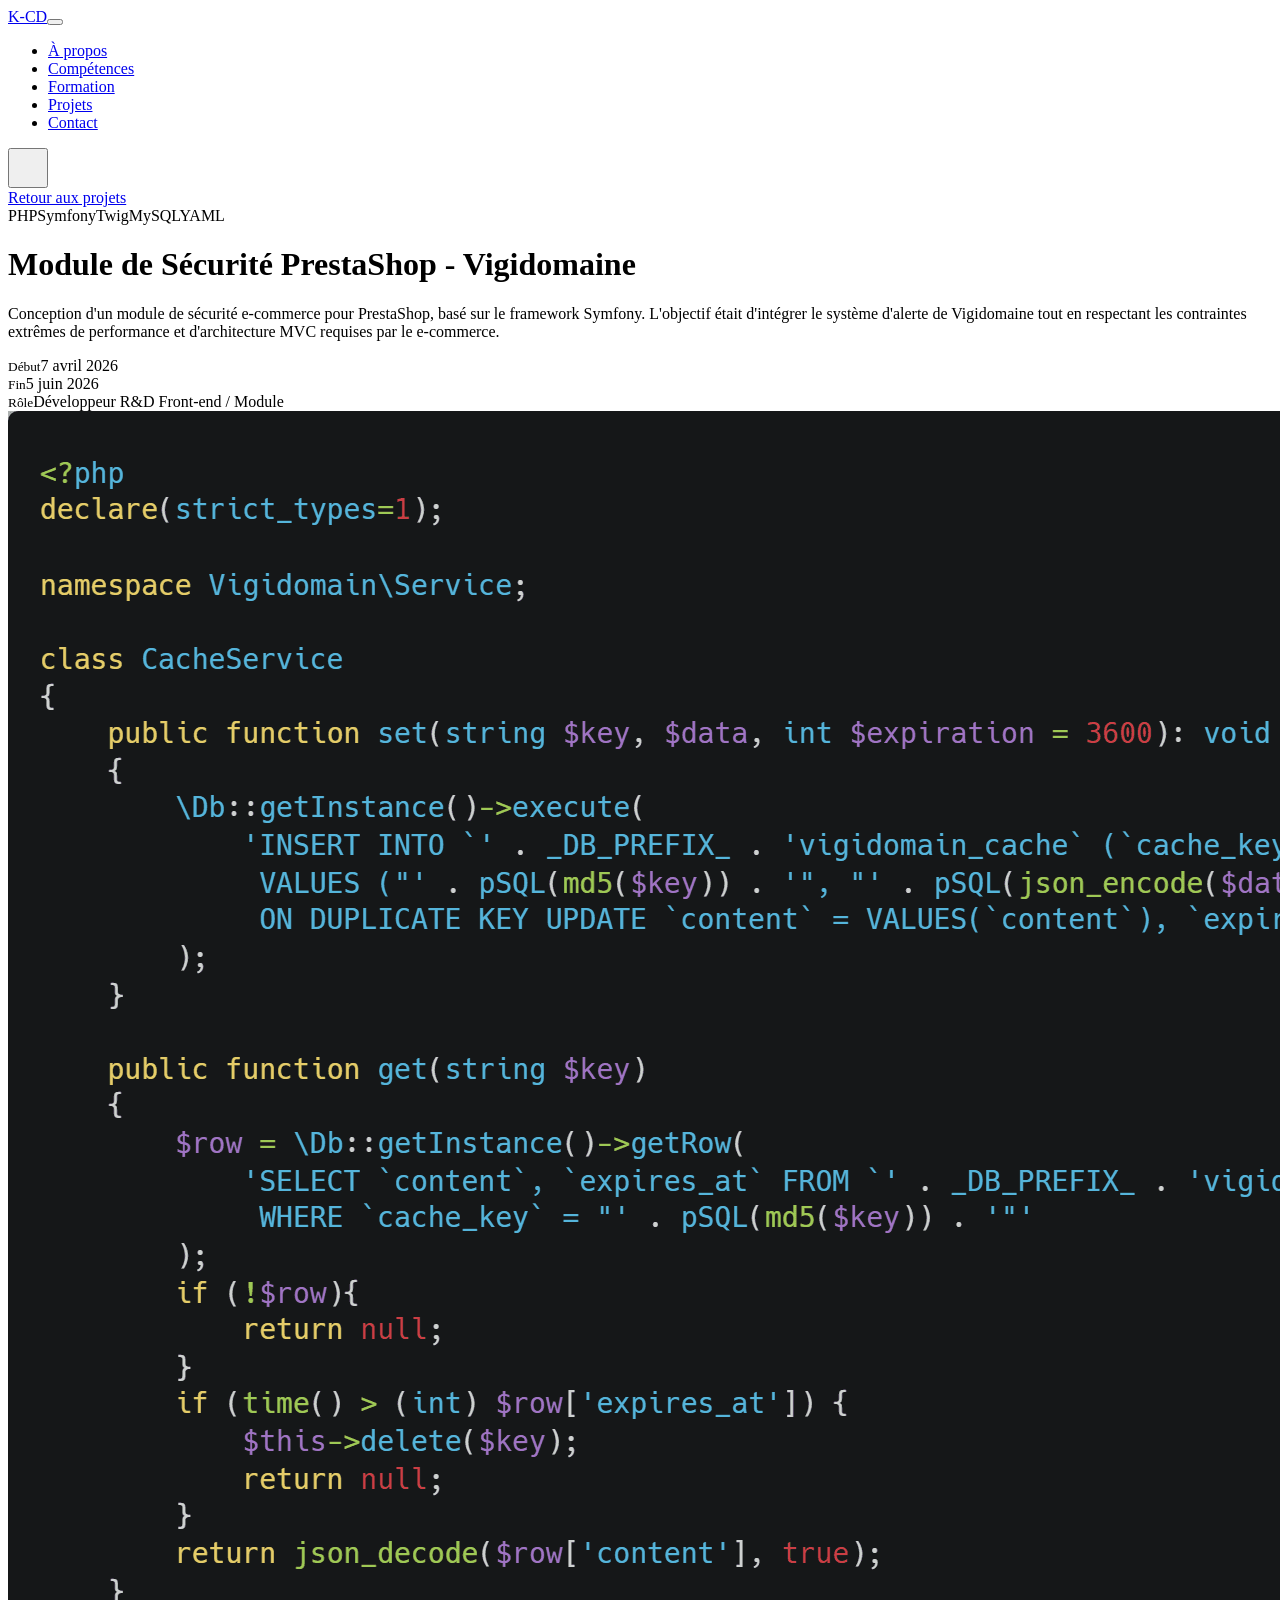
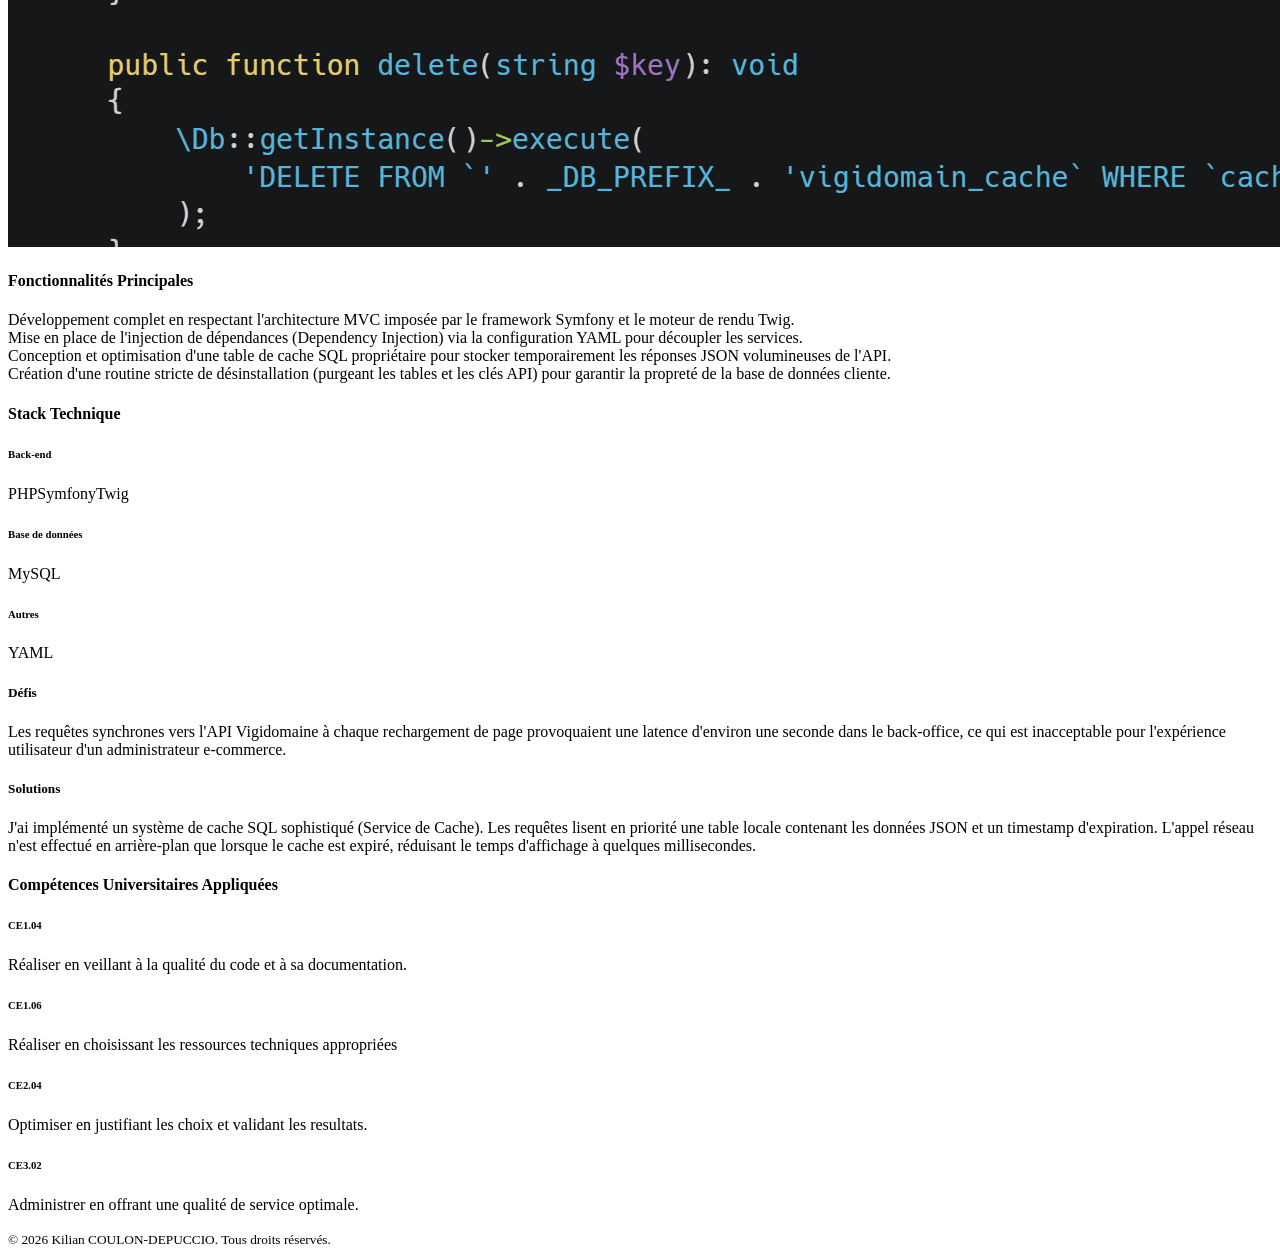
<file: projets/module-de-securite-prestashop-vigidomaine.html>
<!DOCTYPE html><html lang="fr" data-bs-theme="light" style="scroll-behavior:smooth"><head><meta charSet="utf-8"/><link rel="preconnect" href="https://www.kiliancd.fr" crossorigin=""/><meta name="viewport" content="width=device-width, initial-scale=1"/><link rel="preload" href="/uploads/carbon_ce2aa1bca1.png" as="image"/><link rel="stylesheet" href="https://www.kiliancd.fr/_next/static/chunks/0kq0n1fa766la.css" data-precedence="next"/><link rel="preload" as="script" fetchPriority="low" href="https://www.kiliancd.fr/_next/static/chunks/15xrurgzs99gv.js"/><script src="https://www.kiliancd.fr/_next/static/chunks/0dgq26a5_oy.a.js" async=""></script><script src="https://www.kiliancd.fr/_next/static/chunks/0n~dq4kpx9xxx.js" async=""></script><script src="https://www.kiliancd.fr/_next/static/chunks/0oui10gukf8nf.js" async=""></script><script src="https://www.kiliancd.fr/_next/static/chunks/turbopack-0z2xmn6w10hly.js" async=""></script><script src="https://www.kiliancd.fr/_next/static/chunks/05c~srxdr0ae5.js" async=""></script><script src="https://www.kiliancd.fr/_next/static/chunks/0d3shmwh5_nmn.js" async=""></script><script src="https://cdn.jsdelivr.net/npm/bootstrap@5.3.2/dist/js/bootstrap.bundle.min.js" async=""></script><title>Kilian COULON-DEPUCCIO - Portfolio</title><meta name="description" content="Portfolio de développeur full-stack"/><script src="https://www.kiliancd.fr/_next/static/chunks/03~yq9q893hmn.js" noModule=""></script></head><body><div hidden=""><!--$--><!--/$--></div><nav class="navbar navbar-expand-lg py-3 sticky-top" style="backdrop-filter:blur(10px);background-color:transparent"><div class="container"><a class="navbar-brand fw-bold text-primary" href="/">K-CD</a><button class="navbar-toggler" type="button" data-bs-toggle="collapse" data-bs-target="#navbarNav"><span class="navbar-toggler-icon"></span></button><div class="collapse navbar-collapse" id="navbarNav"><ul class="navbar-nav mx-auto gap-3"><li class="nav-item"><a class="nav-link" href="/#about">À propos</a></li><li class="nav-item"><a class="nav-link" href="/#skills">Compétences</a></li><li class="nav-item"><a class="nav-link" href="/#education">Formation</a></li><li class="nav-item"><a class="nav-link" href="/#projects">Projets</a></li><li class="nav-item"><a class="nav-link" href="/#contact">Contact</a></li></ul><button class="btn btn-outline-secondary rounded-circle d-flex align-items-center justify-content-center" style="width:40px;height:40px" aria-label="Toggle Dark Mode"><i class="bi bi-moon-fill"></i></button></div></div></nav><main><div class="container mt-4 mb-5 pb-5"><a class="text-decoration-none text-primary d-inline-flex align-items-center mb-5 fw-medium" href="/#projects"><i class="bi bi-arrow-left me-2"></i>Retour aux projets</a><div class="row align-items-center mb-5 pb-4 border-bottom"><div class="col-lg-6 pr-lg-5"><div class="mb-4 d-flex flex-wrap gap-2"><span class="badge bg-primary text-white px-3 py-2 rounded-pill fw-normal">PHP</span><span class="badge bg-primary text-white px-3 py-2 rounded-pill fw-normal">Symfony</span><span class="badge bg-primary text-white px-3 py-2 rounded-pill fw-normal">Twig</span><span class="badge bg-primary text-white px-3 py-2 rounded-pill fw-normal">MySQL</span><span class="badge bg-primary text-white px-3 py-2 rounded-pill fw-normal">YAML</span></div><h1 class="display-5 fw-bold mb-4">Module de Sécurité PrestaShop - Vigidomaine</h1><p class="lead text-secondary mb-4 fs-6 lh-lg">Conception d&#x27;un module de sécurité e-commerce pour PrestaShop, basé sur le framework Symfony. L&#x27;objectif était d&#x27;intégrer le système d&#x27;alerte de Vigidomaine tout en respectant les contraintes extrêmes de performance et d&#x27;architecture MVC requises par le e-commerce.</p><div class="d-flex gap-3 mb-5"></div><div class="d-flex gap-5"><div><small class="text-muted d-block mb-1">Début</small><span class="fw-medium">7 avril 2026</span></div><div><small class="text-muted d-block mb-1">Fin</small><span class="fw-medium">5 juin 2026</span></div><div><small class="text-muted d-block mb-1">Rôle</small><span class="fw-medium">Développeur R&amp;D Front-end / Module</span></div></div></div><div class="col-lg-6 mt-5 mt-lg-0"><div class="bg-secondary rounded-4 w-100 overflow-hidden shadow-sm"><div class="w-100 d-flex align-items-center justify-content-center bg-dark text-white"><img class="w-100" src="/uploads/carbon_ce2aa1bca1.png" alt="Thumbnail"/></div></div></div></div><section class="mb-5 pb-4 border-bottom"><h4 class="fw-bold mb-4">Fonctionnalités Principales</h4><div class="row g-3"><div class="col-md-6"><div class="card card-custom p-3 border-0 h-100 d-flex flex-row align-items-center"><i class="bi bi-check-circle text-success fs-4 me-3"></i><span class="fw-medium text-secondary">Développement complet en respectant l&#x27;architecture MVC imposée par le framework Symfony et le moteur de rendu Twig.</span></div></div><div class="col-md-6"><div class="card card-custom p-3 border-0 h-100 d-flex flex-row align-items-center"><i class="bi bi-check-circle text-success fs-4 me-3"></i><span class="fw-medium text-secondary">Mise en place de l&#x27;injection de dépendances (Dependency Injection) via la configuration YAML pour découpler les services.</span></div></div><div class="col-md-6"><div class="card card-custom p-3 border-0 h-100 d-flex flex-row align-items-center"><i class="bi bi-check-circle text-success fs-4 me-3"></i><span class="fw-medium text-secondary">Conception et optimisation d&#x27;une table de cache SQL propriétaire pour stocker temporairement les réponses JSON volumineuses de l&#x27;API.</span></div></div><div class="col-md-6"><div class="card card-custom p-3 border-0 h-100 d-flex flex-row align-items-center"><i class="bi bi-check-circle text-success fs-4 me-3"></i><span class="fw-medium text-secondary">Création d&#x27;une routine stricte de désinstallation (purgeant les tables et les clés API) pour garantir la propreté de la base de données cliente.</span></div></div></div></section><section class="mb-5 pb-4"><h4 class="fw-bold mb-4 text-center">Stack Technique</h4><div class="row g-4 text-center"><div class="col-md-3"><h6 class="fw-bold text-capitalize text-muted mb-3">Back-end</h6><div class="d-flex flex-wrap justify-content-center gap-2"><span class="badge bg-light text-dark border px-3 py-2 rounded-pill">PHP</span><span class="badge bg-light text-dark border px-3 py-2 rounded-pill">Symfony</span><span class="badge bg-light text-dark border px-3 py-2 rounded-pill">Twig</span></div></div><div class="col-md-3"><h6 class="fw-bold text-capitalize text-muted mb-3">Base de données</h6><div class="d-flex flex-wrap justify-content-center gap-2"><span class="badge bg-light text-dark border px-3 py-2 rounded-pill">MySQL</span></div></div><div class="col-md-3"><h6 class="fw-bold text-capitalize text-muted mb-3">Autres</h6><div class="d-flex flex-wrap justify-content-center gap-2"><span class="badge bg-light text-dark border px-3 py-2 rounded-pill">YAML</span></div></div></div></section><section class="mb-5 pb-4 row g-4"><div class="col-md-6"><div class="card-custom challenge-box p-4 h-100"><h5 class="fw-bold mb-3 d-flex align-items-center text-danger"><i class="bi bi-exclamation-triangle-fill me-2"></i> Défis</h5><p class="text-secondary mb-0">Les requêtes synchrones vers l&#x27;API Vigidomaine à chaque rechargement de page provoquaient une latence d&#x27;environ une seconde dans le back-office, ce qui est inacceptable pour l&#x27;expérience utilisateur d&#x27;un administrateur e-commerce.</p></div></div><div class="col-md-6"><div class="card-custom solution-box p-4 h-100"><h5 class="fw-bold mb-3 d-flex align-items-center text-success"><i class="bi bi-lightbulb-fill me-2"></i> Solutions</h5><p class="text-secondary mb-0">J&#x27;ai implémenté un système de cache SQL sophistiqué (Service de Cache). Les requêtes lisent en priorité une table locale contenant les données JSON et un timestamp d&#x27;expiration. L&#x27;appel réseau n&#x27;est effectué en arrière-plan que lorsque le cache est expiré, réduisant le temps d&#x27;affichage à quelques millisecondes.</p></div></div></section><section class="mb-5 text-center"><h4 class="fw-bold mb-3">Compétences Universitaires Appliquées</h4><div class="row g-4 text-start mt-4"><div class="col-md-6"><div class="card card-custom p-4 h-100 border-0"><div class="d-flex align-items-start"><div class="text-primary me-3 fs-4"><i class="bi bi-journal-code"></i></div><div><h6 class="fw-bold mb-1">CE1.04</h6><p class="text-muted small mb-0">Réaliser en veillant à la qualité du code et à sa documentation.</p></div></div></div></div><div class="col-md-6"><div class="card card-custom p-4 h-100 border-0"><div class="d-flex align-items-start"><div class="text-primary me-3 fs-4"><i class="bi bi-journal-code"></i></div><div><h6 class="fw-bold mb-1">CE1.06</h6><p class="text-muted small mb-0">Réaliser en choisissant les ressources techniques appropriées</p></div></div></div></div><div class="col-md-6"><div class="card card-custom p-4 h-100 border-0"><div class="d-flex align-items-start"><div class="text-primary me-3 fs-4"><i class="bi bi-journal-code"></i></div><div><h6 class="fw-bold mb-1">CE2.04</h6><p class="text-muted small mb-0">Optimiser en justifiant les choix et validant les resultats.</p></div></div></div></div><div class="col-md-6"><div class="card card-custom p-4 h-100 border-0"><div class="d-flex align-items-start"><div class="text-primary me-3 fs-4"><i class="bi bi-journal-code"></i></div><div><h6 class="fw-bold mb-1">CE3.02</h6><p class="text-muted small mb-0">Administrer en offrant une qualité de service optimale.</p></div></div></div></div></div></section></div><!--$--><!--/$--></main><footer class="text-center py-4 mt-5 border-top"><small>© 2026 Kilian COULON-DEPUCCIO. Tous droits réservés.</small></footer><script src="https://www.kiliancd.fr/_next/static/chunks/15xrurgzs99gv.js" id="_R_" async=""></script><script>(self.__next_f=self.__next_f||[]).push([0])</script><script>self.__next_f.push([1,"1:\"$Sreact.fragment\"\n2:I[55672,[\"https://www.kiliancd.fr/_next/static/chunks/05c~srxdr0ae5.js\",\"https://www.kiliancd.fr/_next/static/chunks/0d3shmwh5_nmn.js\"],\"default\"]\n3:I[39756,[\"https://www.kiliancd.fr/_next/static/chunks/05c~srxdr0ae5.js\",\"https://www.kiliancd.fr/_next/static/chunks/0d3shmwh5_nmn.js\"],\"default\"]\n4:I[37457,[\"https://www.kiliancd.fr/_next/static/chunks/05c~srxdr0ae5.js\",\"https://www.kiliancd.fr/_next/static/chunks/0d3shmwh5_nmn.js\"],\"default\"]\n6:I[97367,[\"https://www.kiliancd.fr/_next/static/chunks/05c~srxdr0ae5.js\",\"https://www.kiliancd.fr/_next/static/chunks/0d3shmwh5_nmn.js\"],\"OutletBoundary\"]\n7:\"$Sreact.suspense\"\na:I[97367,[\"https://www.kiliancd.fr/_next/static/chunks/05c~srxdr0ae5.js\",\"https://www.kiliancd.fr/_next/static/chunks/0d3shmwh5_nmn.js\"],\"ViewportBoundary\"]\nc:I[97367,[\"https://www.kiliancd.fr/_next/static/chunks/05c~srxdr0ae5.js\",\"https://www.kiliancd.fr/_next/static/chunks/0d3shmwh5_nmn.js\"],\"MetadataBoundary\"]\ne:I[68027,[\"https://www.kiliancd.fr/_next/static/chunks/05c~srxdr0ae5.js\",\"https://www.kiliancd.fr/_next/static/chunks/0d3shmwh5_nmn.js\"],\"default\",1]\n:HL[\"https://www.kiliancd.fr/_next/static/chunks/0kq0n1fa766la.css\",\"style\"]\n:HC[\"https://www.kiliancd.fr\",\"\"]\n"])</script><script>self.__next_f.push([1,"0:{\"P\":null,\"c\":[\"\",\"projets\",\"module-de-securite-prestashop-vigidomaine\"],\"q\":\"\",\"i\":false,\"f\":[[[\"\",{\"children\":[\"projets\",{\"children\":[[\"slug\",\"module-de-securite-prestashop-vigidomaine\",\"d\",null],{\"children\":[\"__PAGE__\",{}]}]}]},\"$undefined\",\"$undefined\",16],[[\"$\",\"$1\",\"c\",{\"children\":[[[\"$\",\"link\",\"0\",{\"rel\":\"stylesheet\",\"href\":\"https://www.kiliancd.fr/_next/static/chunks/0kq0n1fa766la.css\",\"precedence\":\"next\",\"crossOrigin\":\"$undefined\",\"nonce\":\"$undefined\"}],[\"$\",\"script\",\"script-0\",{\"src\":\"https://www.kiliancd.fr/_next/static/chunks/05c~srxdr0ae5.js\",\"async\":true,\"nonce\":\"$undefined\"}],[\"$\",\"script\",\"script-1\",{\"src\":\"https://www.kiliancd.fr/_next/static/chunks/0d3shmwh5_nmn.js\",\"async\":true,\"nonce\":\"$undefined\"}]],[\"$\",\"html\",null,{\"lang\":\"fr\",\"data-bs-theme\":\"light\",\"style\":{\"scrollBehavior\":\"smooth\"},\"children\":[\"$\",\"body\",null,{\"children\":[[\"$\",\"$L2\",null,{}],[\"$\",\"main\",null,{\"children\":[\"$\",\"$L3\",null,{\"parallelRouterKey\":\"children\",\"error\":\"$undefined\",\"errorStyles\":\"$undefined\",\"errorScripts\":\"$undefined\",\"template\":[\"$\",\"$L4\",null,{}],\"templateStyles\":\"$undefined\",\"templateScripts\":\"$undefined\",\"notFound\":[[[\"$\",\"title\",null,{\"children\":\"404: This page could not be found.\"}],[\"$\",\"div\",null,{\"style\":{\"fontFamily\":\"system-ui,\\\"Segoe UI\\\",Roboto,Helvetica,Arial,sans-serif,\\\"Apple Color Emoji\\\",\\\"Segoe UI Emoji\\\"\",\"height\":\"100vh\",\"textAlign\":\"center\",\"display\":\"flex\",\"flexDirection\":\"column\",\"alignItems\":\"center\",\"justifyContent\":\"center\"},\"children\":[\"$\",\"div\",null,{\"children\":[[\"$\",\"style\",null,{\"dangerouslySetInnerHTML\":{\"__html\":\"body{color:#000;background:#fff;margin:0}.next-error-h1{border-right:1px solid rgba(0,0,0,.3)}@media (prefers-color-scheme:dark){body{color:#fff;background:#000}.next-error-h1{border-right:1px solid rgba(255,255,255,.3)}}\"}}],[\"$\",\"h1\",null,{\"className\":\"next-error-h1\",\"style\":{\"display\":\"inline-block\",\"margin\":\"0 20px 0 0\",\"padding\":\"0 23px 0 0\",\"fontSize\":24,\"fontWeight\":500,\"verticalAlign\":\"top\",\"lineHeight\":\"49px\"},\"children\":404}],[\"$\",\"div\",null,{\"style\":{\"display\":\"inline-block\"},\"children\":[\"$\",\"h2\",null,{\"style\":{\"fontSize\":14,\"fontWeight\":400,\"lineHeight\":\"49px\",\"margin\":0},\"children\":\"This page could not be found.\"}]}]]}]}]],[]],\"forbidden\":\"$undefined\",\"unauthorized\":\"$undefined\"}]}],[\"$\",\"footer\",null,{\"className\":\"text-center py-4 mt-5 border-top\",\"children\":[\"$\",\"small\",null,{\"children\":\"© 2026 Kilian COULON-DEPUCCIO. Tous droits réservés.\"}]}],[\"$\",\"script\",null,{\"src\":\"https://cdn.jsdelivr.net/npm/bootstrap@5.3.2/dist/js/bootstrap.bundle.min.js\",\"async\":true}]]}]}]]}],{\"children\":[[\"$\",\"$1\",\"c\",{\"children\":[null,[\"$\",\"$L3\",null,{\"parallelRouterKey\":\"children\",\"error\":\"$undefined\",\"errorStyles\":\"$undefined\",\"errorScripts\":\"$undefined\",\"template\":[\"$\",\"$L4\",null,{}],\"templateStyles\":\"$undefined\",\"templateScripts\":\"$undefined\",\"notFound\":\"$undefined\",\"forbidden\":\"$undefined\",\"unauthorized\":\"$undefined\"}]]}],{\"children\":[[\"$\",\"$1\",\"c\",{\"children\":[null,[\"$\",\"$L3\",null,{\"parallelRouterKey\":\"children\",\"error\":\"$undefined\",\"errorStyles\":\"$undefined\",\"errorScripts\":\"$undefined\",\"template\":[\"$\",\"$L4\",null,{}],\"templateStyles\":\"$undefined\",\"templateScripts\":\"$undefined\",\"notFound\":\"$undefined\",\"forbidden\":\"$undefined\",\"unauthorized\":\"$undefined\"}]]}],{\"children\":[[\"$\",\"$1\",\"c\",{\"children\":[\"$L5\",null,[\"$\",\"$L6\",null,{\"children\":[\"$\",\"$7\",null,{\"name\":\"Next.MetadataOutlet\",\"children\":\"$@8\"}]}]]}],{},null,false,null]},null,false,\"$@9\"]},null,false,\"$@9\"]},null,false,null],[\"$\",\"$1\",\"h\",{\"children\":[null,[\"$\",\"$La\",null,{\"children\":\"$Lb\"}],[\"$\",\"div\",null,{\"hidden\":true,\"children\":[\"$\",\"$Lc\",null,{\"children\":[\"$\",\"$7\",null,{\"name\":\"Next.Metadata\",\"children\":\"$Ld\"}]}]}],null]}],false]],\"m\":\"$undefined\",\"G\":[\"$e\",[[\"$\",\"link\",\"0\",{\"rel\":\"stylesheet\",\"href\":\"https://www.kiliancd.fr/_next/static/chunks/0kq0n1fa766la.css\",\"precedence\":\"next\",\"crossOrigin\":\"$undefined\",\"nonce\":\"$undefined\"}]]],\"S\":true,\"h\":null,\"s\":\"$undefined\",\"l\":\"$undefined\",\"p\":\"$undefined\",\"d\":\"$undefined\",\"b\":\"rmQEjzkATaJTt7XKpsZQI\"}\n"])</script><script>self.__next_f.push([1,"f:[]\n9:\"$Wf\"\n"])</script><script>self.__next_f.push([1,"b:[[\"$\",\"meta\",\"0\",{\"charSet\":\"utf-8\"}],[\"$\",\"meta\",\"1\",{\"name\":\"viewport\",\"content\":\"width=device-width, initial-scale=1\"}]]\n"])</script><script>self.__next_f.push([1,"8:null\nd:[[\"$\",\"title\",\"0\",{\"children\":\"Kilian COULON-DEPUCCIO - Portfolio\"}],[\"$\",\"meta\",\"1\",{\"name\":\"description\",\"content\":\"Portfolio de développeur full-stack\"}]]\n"])</script><script>self.__next_f.push([1,"10:I[22016,[\"https://www.kiliancd.fr/_next/static/chunks/05c~srxdr0ae5.js\",\"https://www.kiliancd.fr/_next/static/chunks/0d3shmwh5_nmn.js\"],\"\"]\n:HL[\"/uploads/carbon_ce2aa1bca1.png\",\"image\"]\n"])</script><script>self.__next_f.push([1,"5:[\"$\",\"div\",null,{\"className\":\"container mt-4 mb-5 pb-5\",\"children\":[[\"$\",\"$L10\",null,{\"href\":\"/#projects\",\"className\":\"text-decoration-none text-primary d-inline-flex align-items-center mb-5 fw-medium\",\"children\":[[\"$\",\"i\",null,{\"className\":\"bi bi-arrow-left me-2\"}],\"Retour aux projets\"]}],[\"$\",\"div\",null,{\"className\":\"row align-items-center mb-5 pb-4 border-bottom\",\"children\":[[\"$\",\"div\",null,{\"className\":\"col-lg-6 pr-lg-5\",\"children\":[[\"$\",\"div\",null,{\"className\":\"mb-4 d-flex flex-wrap gap-2\",\"children\":[[\"$\",\"span\",\"PHP\",{\"className\":\"badge bg-primary text-white px-3 py-2 rounded-pill fw-normal\",\"children\":\"PHP\"}],[\"$\",\"span\",\"Symfony\",{\"className\":\"badge bg-primary text-white px-3 py-2 rounded-pill fw-normal\",\"children\":\"Symfony\"}],[\"$\",\"span\",\"Twig\",{\"className\":\"badge bg-primary text-white px-3 py-2 rounded-pill fw-normal\",\"children\":\"Twig\"}],[\"$\",\"span\",\"MySQL\",{\"className\":\"badge bg-primary text-white px-3 py-2 rounded-pill fw-normal\",\"children\":\"MySQL\"}],[\"$\",\"span\",\"YAML\",{\"className\":\"badge bg-primary text-white px-3 py-2 rounded-pill fw-normal\",\"children\":\"YAML\"}]]}],[\"$\",\"h1\",null,{\"className\":\"display-5 fw-bold mb-4\",\"children\":\"Module de Sécurité PrestaShop - Vigidomaine\"}],[\"$\",\"p\",null,{\"className\":\"lead text-secondary mb-4 fs-6 lh-lg\",\"children\":\"Conception d'un module de sécurité e-commerce pour PrestaShop, basé sur le framework Symfony. L'objectif était d'intégrer le système d'alerte de Vigidomaine tout en respectant les contraintes extrêmes de performance et d'architecture MVC requises par le e-commerce.\"}],[\"$\",\"div\",null,{\"className\":\"d-flex gap-3 mb-5\",\"children\":[false,false]}],[\"$\",\"div\",null,{\"className\":\"d-flex gap-5\",\"children\":[[\"$\",\"div\",null,{\"children\":[[\"$\",\"small\",null,{\"className\":\"text-muted d-block mb-1\",\"children\":\"Début\"}],[\"$\",\"span\",null,{\"className\":\"fw-medium\",\"children\":\"7 avril 2026\"}]]}],[\"$\",\"div\",null,{\"children\":[[\"$\",\"small\",null,{\"className\":\"text-muted d-block mb-1\",\"children\":\"Fin\"}],[\"$\",\"span\",null,{\"className\":\"fw-medium\",\"children\":\"5 juin 2026\"}]]}],[\"$\",\"div\",null,{\"children\":[[\"$\",\"small\",null,{\"className\":\"text-muted d-block mb-1\",\"children\":\"Rôle\"}],[\"$\",\"span\",null,{\"className\":\"fw-medium\",\"children\":\"Développeur R\u0026D Front-end / Module\"}]]}]]}]]}],[\"$\",\"div\",null,{\"className\":\"col-lg-6 mt-5 mt-lg-0\",\"children\":[\"$\",\"div\",null,{\"className\":\"bg-secondary rounded-4 w-100 overflow-hidden shadow-sm\",\"children\":[\"$\",\"div\",null,{\"className\":\"w-100 d-flex align-items-center justify-content-center bg-dark text-white\",\"children\":[\"$\",\"img\",null,{\"className\":\"w-100\",\"src\":\"/uploads/carbon_ce2aa1bca1.png\",\"alt\":\"Thumbnail\"}]}]}]}]]}],[\"$\",\"section\",null,{\"className\":\"mb-5 pb-4 border-bottom\",\"children\":[[\"$\",\"h4\",null,{\"className\":\"fw-bold mb-4\",\"children\":\"Fonctionnalités Principales\"}],[\"$\",\"div\",null,{\"className\":\"row g-3\",\"children\":[[\"$\",\"div\",\"0\",{\"className\":\"col-md-6\",\"children\":[\"$\",\"div\",null,{\"className\":\"card card-custom p-3 border-0 h-100 d-flex flex-row align-items-center\",\"children\":[[\"$\",\"i\",null,{\"className\":\"bi bi-check-circle text-success fs-4 me-3\"}],[\"$\",\"span\",null,{\"className\":\"fw-medium text-secondary\",\"children\":\"Développement complet en respectant l'architecture MVC imposée par le framework Symfony et le moteur de rendu Twig.\"}]]}]}],[\"$\",\"div\",\"1\",{\"className\":\"col-md-6\",\"children\":[\"$\",\"div\",null,{\"className\":\"card card-custom p-3 border-0 h-100 d-flex flex-row align-items-center\",\"children\":[[\"$\",\"i\",null,{\"className\":\"bi bi-check-circle text-success fs-4 me-3\"}],[\"$\",\"span\",null,{\"className\":\"fw-medium text-secondary\",\"children\":\"Mise en place de l'injection de dépendances (Dependency Injection) via la configuration YAML pour découpler les services.\"}]]}]}],[\"$\",\"div\",\"2\",{\"className\":\"col-md-6\",\"children\":[\"$\",\"div\",null,{\"className\":\"card card-custom p-3 border-0 h-100 d-flex flex-row align-items-center\",\"children\":[[\"$\",\"i\",null,{\"className\":\"bi bi-check-circle text-success fs-4 me-3\"}],[\"$\",\"span\",null,{\"className\":\"fw-medium text-secondary\",\"children\":\"Conception et optimisation d'une table de cache SQL propriétaire pour stocker temporairement les réponses JSON volumineuses de l'API.\"}]]}]}],\"$L11\"]}]]}],\"$L12\",\"$L13\",\"$L14\"]}]\n"])</script><script>self.__next_f.push([1,"11:[\"$\",\"div\",\"3\",{\"className\":\"col-md-6\",\"children\":[\"$\",\"div\",null,{\"className\":\"card card-custom p-3 border-0 h-100 d-flex flex-row align-items-center\",\"children\":[[\"$\",\"i\",null,{\"className\":\"bi bi-check-circle text-success fs-4 me-3\"}],[\"$\",\"span\",null,{\"className\":\"fw-medium text-secondary\",\"children\":\"Création d'une routine stricte de désinstallation (purgeant les tables et les clés API) pour garantir la propreté de la base de données cliente.\"}]]}]}]\n"])</script><script>self.__next_f.push([1,"12:[\"$\",\"section\",null,{\"className\":\"mb-5 pb-4\",\"children\":[[\"$\",\"h4\",null,{\"className\":\"fw-bold mb-4 text-center\",\"children\":\"Stack Technique\"}],[\"$\",\"div\",null,{\"className\":\"row g-4 text-center\",\"children\":[[\"$\",\"div\",\"Back-end\",{\"className\":\"col-md-3\",\"children\":[[\"$\",\"h6\",null,{\"className\":\"fw-bold text-capitalize text-muted mb-3\",\"children\":\"Back-end\"}],[\"$\",\"div\",null,{\"className\":\"d-flex flex-wrap justify-content-center gap-2\",\"children\":[[\"$\",\"span\",\"PHP\",{\"className\":\"badge bg-light text-dark border px-3 py-2 rounded-pill\",\"children\":\"PHP\"}],[\"$\",\"span\",\"Symfony\",{\"className\":\"badge bg-light text-dark border px-3 py-2 rounded-pill\",\"children\":\"Symfony\"}],[\"$\",\"span\",\"Twig\",{\"className\":\"badge bg-light text-dark border px-3 py-2 rounded-pill\",\"children\":\"Twig\"}]]}]]}],[\"$\",\"div\",\"Base de données\",{\"className\":\"col-md-3\",\"children\":[[\"$\",\"h6\",null,{\"className\":\"fw-bold text-capitalize text-muted mb-3\",\"children\":\"Base de données\"}],[\"$\",\"div\",null,{\"className\":\"d-flex flex-wrap justify-content-center gap-2\",\"children\":[[\"$\",\"span\",\"MySQL\",{\"className\":\"badge bg-light text-dark border px-3 py-2 rounded-pill\",\"children\":\"MySQL\"}]]}]]}],[\"$\",\"div\",\"Autres\",{\"className\":\"col-md-3\",\"children\":[[\"$\",\"h6\",null,{\"className\":\"fw-bold text-capitalize text-muted mb-3\",\"children\":\"Autres\"}],[\"$\",\"div\",null,{\"className\":\"d-flex flex-wrap justify-content-center gap-2\",\"children\":[[\"$\",\"span\",\"YAML\",{\"className\":\"badge bg-light text-dark border px-3 py-2 rounded-pill\",\"children\":\"YAML\"}]]}]]}]]}]]}]\n"])</script><script>self.__next_f.push([1,"13:[\"$\",\"section\",null,{\"className\":\"mb-5 pb-4 row g-4\",\"children\":[[\"$\",\"div\",null,{\"className\":\"col-md-6\",\"children\":[\"$\",\"div\",null,{\"className\":\"card-custom challenge-box p-4 h-100\",\"children\":[[\"$\",\"h5\",null,{\"className\":\"fw-bold mb-3 d-flex align-items-center text-danger\",\"children\":[[\"$\",\"i\",null,{\"className\":\"bi bi-exclamation-triangle-fill me-2\"}],\" Défis\"]}],[\"$\",\"p\",null,{\"className\":\"text-secondary mb-0\",\"children\":\"Les requêtes synchrones vers l'API Vigidomaine à chaque rechargement de page provoquaient une latence d'environ une seconde dans le back-office, ce qui est inacceptable pour l'expérience utilisateur d'un administrateur e-commerce.\"}]]}]}],[\"$\",\"div\",null,{\"className\":\"col-md-6\",\"children\":[\"$\",\"div\",null,{\"className\":\"card-custom solution-box p-4 h-100\",\"children\":[[\"$\",\"h5\",null,{\"className\":\"fw-bold mb-3 d-flex align-items-center text-success\",\"children\":[[\"$\",\"i\",null,{\"className\":\"bi bi-lightbulb-fill me-2\"}],\" Solutions\"]}],[\"$\",\"p\",null,{\"className\":\"text-secondary mb-0\",\"children\":\"J'ai implémenté un système de cache SQL sophistiqué (Service de Cache). Les requêtes lisent en priorité une table locale contenant les données JSON et un timestamp d'expiration. L'appel réseau n'est effectué en arrière-plan que lorsque le cache est expiré, réduisant le temps d'affichage à quelques millisecondes.\"}]]}]}]]}]\n"])</script><script>self.__next_f.push([1,"14:[\"$\",\"section\",null,{\"className\":\"mb-5 text-center\",\"children\":[[\"$\",\"h4\",null,{\"className\":\"fw-bold mb-3\",\"children\":\"Compétences Universitaires Appliquées\"}],[\"$\",\"div\",null,{\"className\":\"row g-4 text-start mt-4\",\"children\":[[\"$\",\"div\",\"0\",{\"className\":\"col-md-6\",\"children\":[\"$\",\"div\",null,{\"className\":\"card card-custom p-4 h-100 border-0\",\"children\":[\"$\",\"div\",null,{\"className\":\"d-flex align-items-start\",\"children\":[[\"$\",\"div\",null,{\"className\":\"text-primary me-3 fs-4\",\"children\":[\"$\",\"i\",null,{\"className\":\"bi bi-journal-code\"}]}],[\"$\",\"div\",null,{\"children\":[[\"$\",\"h6\",null,{\"className\":\"fw-bold mb-1\",\"children\":\"CE1.04\"}],[\"$\",\"p\",null,{\"className\":\"text-muted small mb-0\",\"children\":\"Réaliser en veillant à la qualité du code et à sa documentation.\"}]]}]]}]}]}],[\"$\",\"div\",\"1\",{\"className\":\"col-md-6\",\"children\":[\"$\",\"div\",null,{\"className\":\"card card-custom p-4 h-100 border-0\",\"children\":[\"$\",\"div\",null,{\"className\":\"d-flex align-items-start\",\"children\":[[\"$\",\"div\",null,{\"className\":\"text-primary me-3 fs-4\",\"children\":[\"$\",\"i\",null,{\"className\":\"bi bi-journal-code\"}]}],[\"$\",\"div\",null,{\"children\":[[\"$\",\"h6\",null,{\"className\":\"fw-bold mb-1\",\"children\":\"CE1.06\"}],[\"$\",\"p\",null,{\"className\":\"text-muted small mb-0\",\"children\":\"Réaliser en choisissant les ressources techniques appropriées\"}]]}]]}]}]}],[\"$\",\"div\",\"2\",{\"className\":\"col-md-6\",\"children\":[\"$\",\"div\",null,{\"className\":\"card card-custom p-4 h-100 border-0\",\"children\":[\"$\",\"div\",null,{\"className\":\"d-flex align-items-start\",\"children\":[[\"$\",\"div\",null,{\"className\":\"text-primary me-3 fs-4\",\"children\":[\"$\",\"i\",null,{\"className\":\"bi bi-journal-code\"}]}],[\"$\",\"div\",null,{\"children\":[[\"$\",\"h6\",null,{\"className\":\"fw-bold mb-1\",\"children\":\"CE2.04\"}],[\"$\",\"p\",null,{\"className\":\"text-muted small mb-0\",\"children\":\"Optimiser en justifiant les choix et validant les resultats.\"}]]}]]}]}]}],[\"$\",\"div\",\"3\",{\"className\":\"col-md-6\",\"children\":[\"$\",\"div\",null,{\"className\":\"card card-custom p-4 h-100 border-0\",\"children\":[\"$\",\"div\",null,{\"className\":\"d-flex align-items-start\",\"children\":[[\"$\",\"div\",null,{\"className\":\"text-primary me-3 fs-4\",\"children\":[\"$\",\"i\",null,{\"className\":\"bi bi-journal-code\"}]}],[\"$\",\"div\",null,{\"children\":[[\"$\",\"h6\",null,{\"className\":\"fw-bold mb-1\",\"children\":\"CE3.02\"}],[\"$\",\"p\",null,{\"className\":\"text-muted small mb-0\",\"children\":\"Administrer en offrant une qualité de service optimale.\"}]]}]]}]}]}]]}]]}]\n"])</script></body></html>
</file>
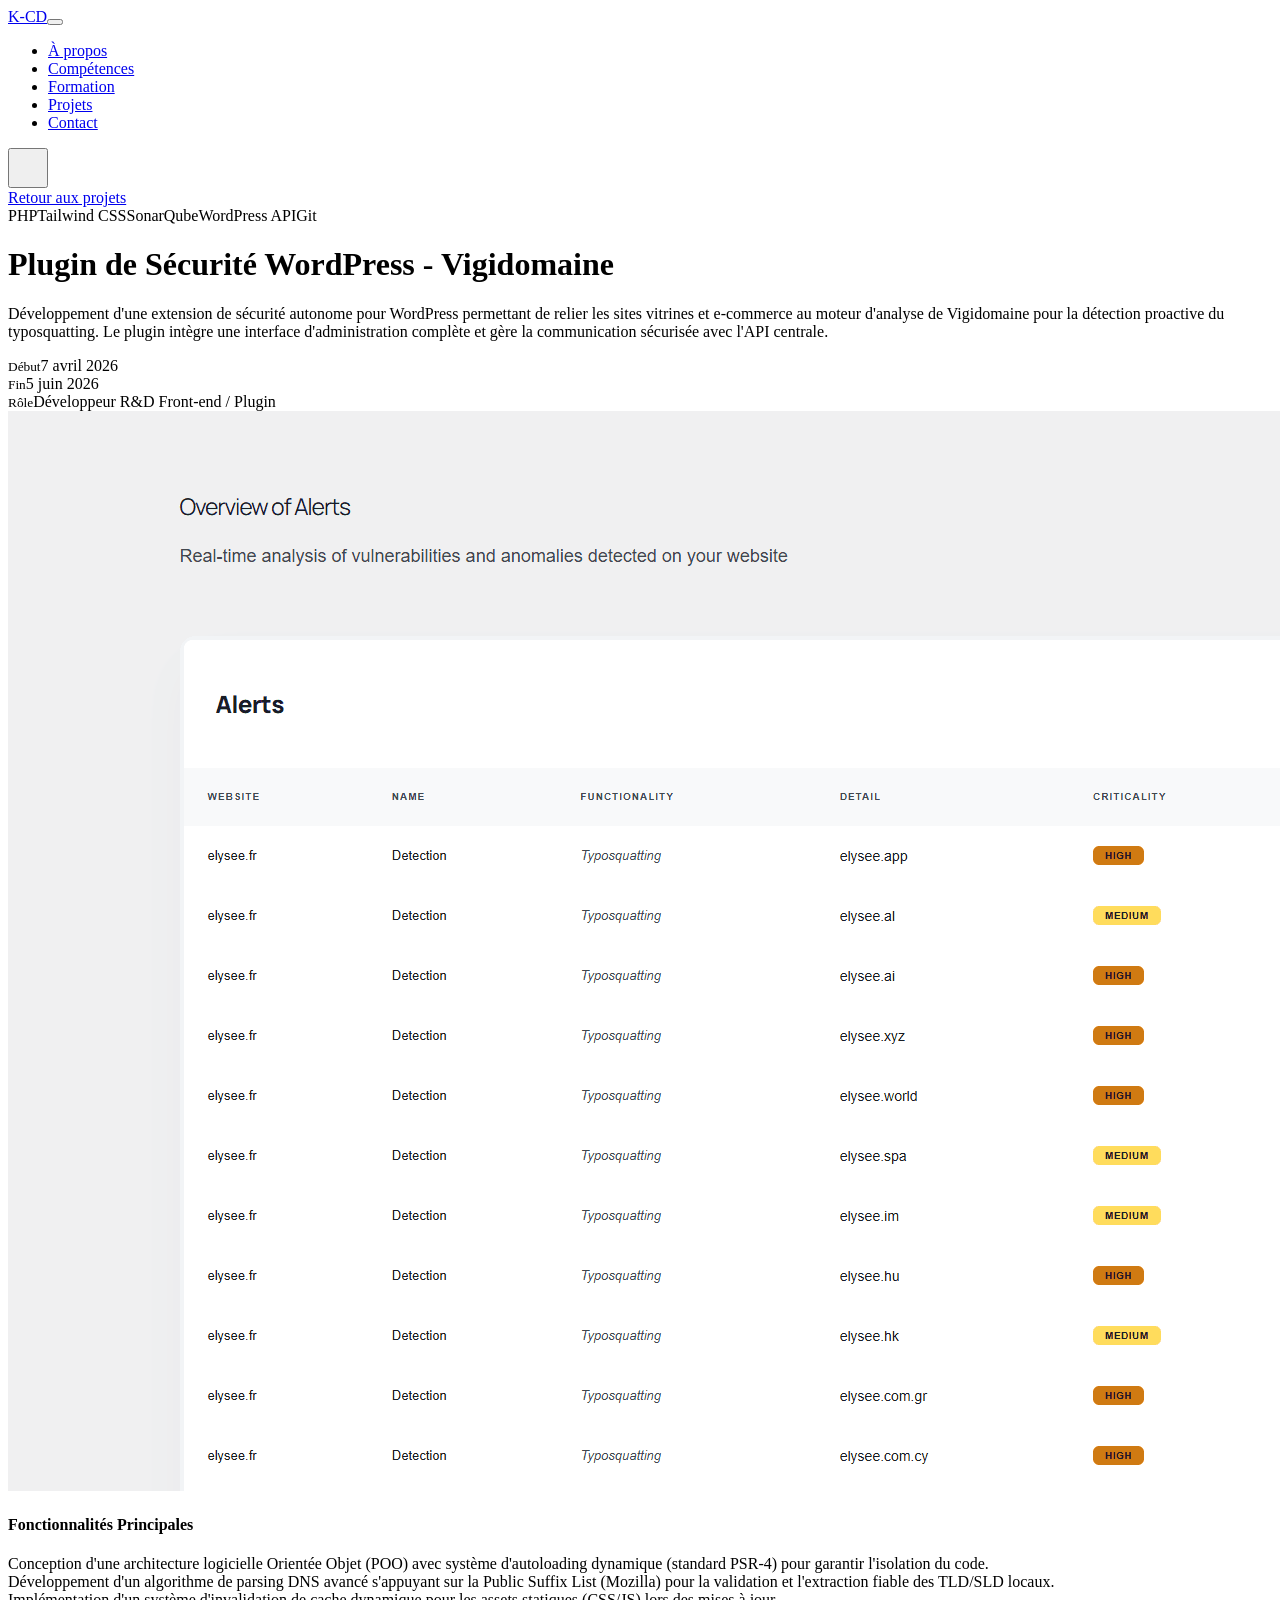
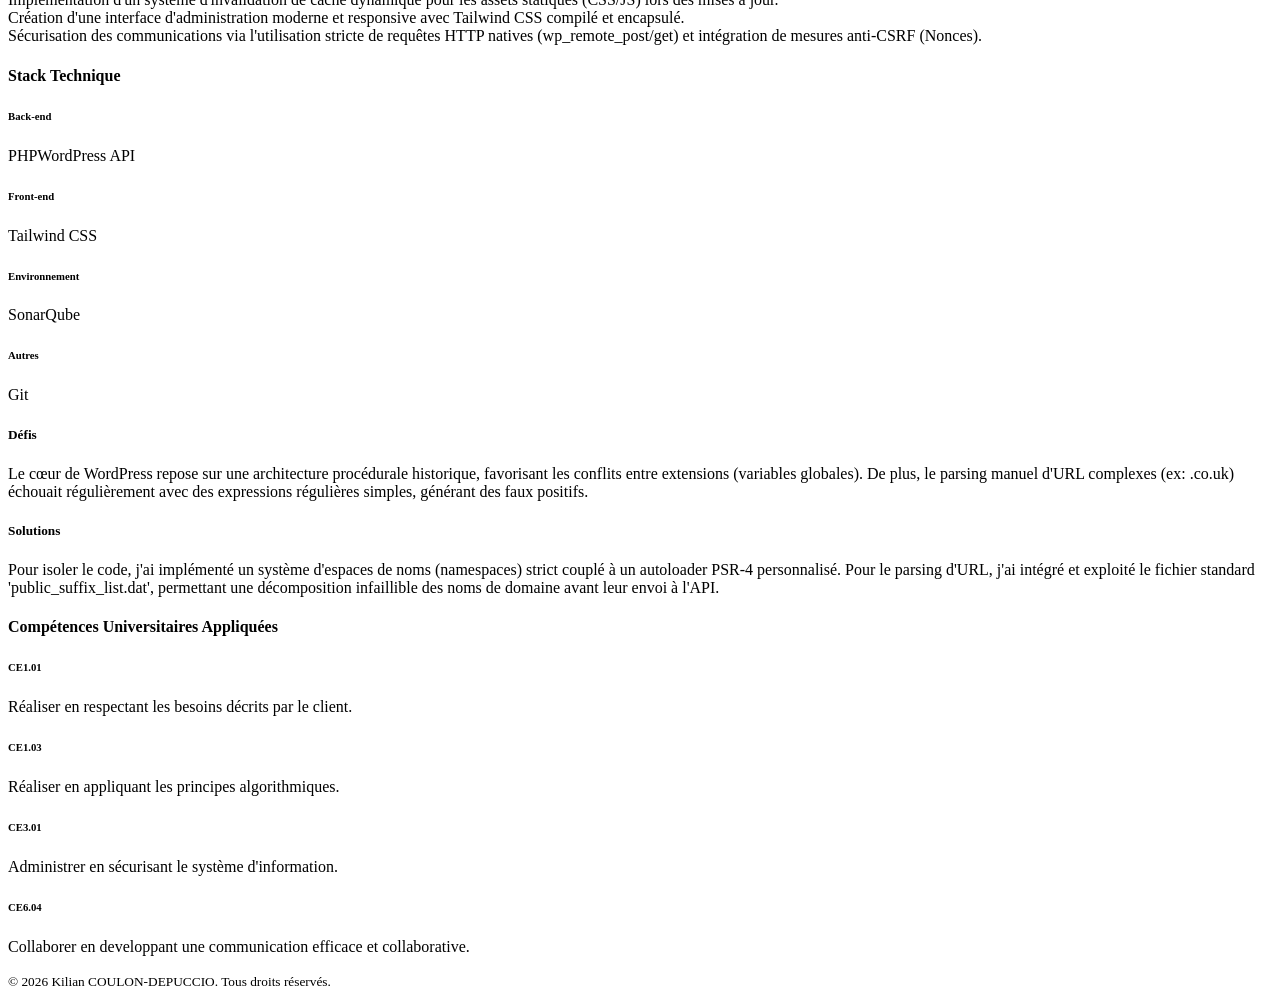
<file: projets/plugin-de-securite-wordpress-vigidomaine.html>
<!DOCTYPE html><html lang="fr" data-bs-theme="light" style="scroll-behavior:smooth"><head><meta charSet="utf-8"/><link rel="preconnect" href="https://www.kiliancd.fr" crossorigin=""/><meta name="viewport" content="width=device-width, initial-scale=1"/><link rel="preload" href="/uploads/screenshot_2_a9dfbd084a.png" as="image"/><link rel="stylesheet" href="https://www.kiliancd.fr/_next/static/chunks/0kq0n1fa766la.css" data-precedence="next"/><link rel="preload" as="script" fetchPriority="low" href="https://www.kiliancd.fr/_next/static/chunks/15xrurgzs99gv.js"/><script src="https://www.kiliancd.fr/_next/static/chunks/0dgq26a5_oy.a.js" async=""></script><script src="https://www.kiliancd.fr/_next/static/chunks/0n~dq4kpx9xxx.js" async=""></script><script src="https://www.kiliancd.fr/_next/static/chunks/0oui10gukf8nf.js" async=""></script><script src="https://www.kiliancd.fr/_next/static/chunks/turbopack-0z2xmn6w10hly.js" async=""></script><script src="https://www.kiliancd.fr/_next/static/chunks/05c~srxdr0ae5.js" async=""></script><script src="https://www.kiliancd.fr/_next/static/chunks/0d3shmwh5_nmn.js" async=""></script><script src="https://cdn.jsdelivr.net/npm/bootstrap@5.3.2/dist/js/bootstrap.bundle.min.js" async=""></script><title>Kilian COULON-DEPUCCIO - Portfolio</title><meta name="description" content="Portfolio de développeur full-stack"/><script src="https://www.kiliancd.fr/_next/static/chunks/03~yq9q893hmn.js" noModule=""></script></head><body><div hidden=""><!--$--><!--/$--></div><nav class="navbar navbar-expand-lg py-3 sticky-top" style="backdrop-filter:blur(10px);background-color:transparent"><div class="container"><a class="navbar-brand fw-bold text-primary" href="/">K-CD</a><button class="navbar-toggler" type="button" data-bs-toggle="collapse" data-bs-target="#navbarNav"><span class="navbar-toggler-icon"></span></button><div class="collapse navbar-collapse" id="navbarNav"><ul class="navbar-nav mx-auto gap-3"><li class="nav-item"><a class="nav-link" href="/#about">À propos</a></li><li class="nav-item"><a class="nav-link" href="/#skills">Compétences</a></li><li class="nav-item"><a class="nav-link" href="/#education">Formation</a></li><li class="nav-item"><a class="nav-link" href="/#projects">Projets</a></li><li class="nav-item"><a class="nav-link" href="/#contact">Contact</a></li></ul><button class="btn btn-outline-secondary rounded-circle d-flex align-items-center justify-content-center" style="width:40px;height:40px" aria-label="Toggle Dark Mode"><i class="bi bi-moon-fill"></i></button></div></div></nav><main><div class="container mt-4 mb-5 pb-5"><a class="text-decoration-none text-primary d-inline-flex align-items-center mb-5 fw-medium" href="/#projects"><i class="bi bi-arrow-left me-2"></i>Retour aux projets</a><div class="row align-items-center mb-5 pb-4 border-bottom"><div class="col-lg-6 pr-lg-5"><div class="mb-4 d-flex flex-wrap gap-2"><span class="badge bg-primary text-white px-3 py-2 rounded-pill fw-normal">PHP</span><span class="badge bg-primary text-white px-3 py-2 rounded-pill fw-normal">Tailwind CSS</span><span class="badge bg-primary text-white px-3 py-2 rounded-pill fw-normal">SonarQube</span><span class="badge bg-primary text-white px-3 py-2 rounded-pill fw-normal">WordPress API</span><span class="badge bg-primary text-white px-3 py-2 rounded-pill fw-normal">Git</span></div><h1 class="display-5 fw-bold mb-4">Plugin de Sécurité WordPress - Vigidomaine</h1><p class="lead text-secondary mb-4 fs-6 lh-lg">Développement d&#x27;une extension de sécurité autonome pour WordPress permettant de relier les sites vitrines et e-commerce au moteur d&#x27;analyse de Vigidomaine pour la détection proactive du typosquatting. Le plugin intègre une interface d&#x27;administration complète et gère la communication sécurisée avec l&#x27;API centrale.</p><div class="d-flex gap-3 mb-5"></div><div class="d-flex gap-5"><div><small class="text-muted d-block mb-1">Début</small><span class="fw-medium">7 avril 2026</span></div><div><small class="text-muted d-block mb-1">Fin</small><span class="fw-medium">5 juin 2026</span></div><div><small class="text-muted d-block mb-1">Rôle</small><span class="fw-medium">Développeur R&amp;D Front-end / Plugin</span></div></div></div><div class="col-lg-6 mt-5 mt-lg-0"><div class="bg-secondary rounded-4 w-100 overflow-hidden shadow-sm"><div class="w-100 d-flex align-items-center justify-content-center bg-dark text-white"><img class="w-100" src="/uploads/screenshot_2_a9dfbd084a.png" alt="Thumbnail"/></div></div></div></div><section class="mb-5 pb-4 border-bottom"><h4 class="fw-bold mb-4">Fonctionnalités Principales</h4><div class="row g-3"><div class="col-md-6"><div class="card card-custom p-3 border-0 h-100 d-flex flex-row align-items-center"><i class="bi bi-check-circle text-success fs-4 me-3"></i><span class="fw-medium text-secondary">Conception d&#x27;une architecture logicielle Orientée Objet (POO) avec système d&#x27;autoloading dynamique (standard PSR-4) pour garantir l&#x27;isolation du code.</span></div></div><div class="col-md-6"><div class="card card-custom p-3 border-0 h-100 d-flex flex-row align-items-center"><i class="bi bi-check-circle text-success fs-4 me-3"></i><span class="fw-medium text-secondary">Développement d&#x27;un algorithme de parsing DNS avancé s&#x27;appuyant sur la Public Suffix List (Mozilla) pour la validation et l&#x27;extraction fiable des TLD/SLD locaux.</span></div></div><div class="col-md-6"><div class="card card-custom p-3 border-0 h-100 d-flex flex-row align-items-center"><i class="bi bi-check-circle text-success fs-4 me-3"></i><span class="fw-medium text-secondary">Implémentation d&#x27;un système d&#x27;invalidation de cache dynamique pour les assets statiques (CSS/JS) lors des mises à jour.</span></div></div><div class="col-md-6"><div class="card card-custom p-3 border-0 h-100 d-flex flex-row align-items-center"><i class="bi bi-check-circle text-success fs-4 me-3"></i><span class="fw-medium text-secondary">Création d&#x27;une interface d&#x27;administration moderne et responsive avec Tailwind CSS compilé et encapsulé.</span></div></div><div class="col-md-6"><div class="card card-custom p-3 border-0 h-100 d-flex flex-row align-items-center"><i class="bi bi-check-circle text-success fs-4 me-3"></i><span class="fw-medium text-secondary">Sécurisation des communications via l&#x27;utilisation stricte de requêtes HTTP natives (wp_remote_post/get) et intégration de mesures anti-CSRF (Nonces).</span></div></div></div></section><section class="mb-5 pb-4"><h4 class="fw-bold mb-4 text-center">Stack Technique</h4><div class="row g-4 text-center"><div class="col-md-3"><h6 class="fw-bold text-capitalize text-muted mb-3">Back-end</h6><div class="d-flex flex-wrap justify-content-center gap-2"><span class="badge bg-light text-dark border px-3 py-2 rounded-pill">PHP</span><span class="badge bg-light text-dark border px-3 py-2 rounded-pill">WordPress API</span></div></div><div class="col-md-3"><h6 class="fw-bold text-capitalize text-muted mb-3">Front-end</h6><div class="d-flex flex-wrap justify-content-center gap-2"><span class="badge bg-light text-dark border px-3 py-2 rounded-pill">Tailwind CSS</span></div></div><div class="col-md-3"><h6 class="fw-bold text-capitalize text-muted mb-3">Environnement</h6><div class="d-flex flex-wrap justify-content-center gap-2"><span class="badge bg-light text-dark border px-3 py-2 rounded-pill">SonarQube</span></div></div><div class="col-md-3"><h6 class="fw-bold text-capitalize text-muted mb-3">Autres</h6><div class="d-flex flex-wrap justify-content-center gap-2"><span class="badge bg-light text-dark border px-3 py-2 rounded-pill">Git</span></div></div></div></section><section class="mb-5 pb-4 row g-4"><div class="col-md-6"><div class="card-custom challenge-box p-4 h-100"><h5 class="fw-bold mb-3 d-flex align-items-center text-danger"><i class="bi bi-exclamation-triangle-fill me-2"></i> Défis</h5><p class="text-secondary mb-0">Le cœur de WordPress repose sur une architecture procédurale historique, favorisant les conflits entre extensions (variables globales). De plus, le parsing manuel d&#x27;URL complexes (ex: .co.uk) échouait régulièrement avec des expressions régulières simples, générant des faux positifs.</p></div></div><div class="col-md-6"><div class="card-custom solution-box p-4 h-100"><h5 class="fw-bold mb-3 d-flex align-items-center text-success"><i class="bi bi-lightbulb-fill me-2"></i> Solutions</h5><p class="text-secondary mb-0">Pour isoler le code, j&#x27;ai implémenté un système d&#x27;espaces de noms (namespaces) strict couplé à un autoloader PSR-4 personnalisé. Pour le parsing d&#x27;URL, j&#x27;ai intégré et exploité le fichier standard &#x27;public_suffix_list.dat&#x27;, permettant une décomposition infaillible des noms de domaine avant leur envoi à l&#x27;API.</p></div></div></section><section class="mb-5 text-center"><h4 class="fw-bold mb-3">Compétences Universitaires Appliquées</h4><div class="row g-4 text-start mt-4"><div class="col-md-6"><div class="card card-custom p-4 h-100 border-0"><div class="d-flex align-items-start"><div class="text-primary me-3 fs-4"><i class="bi bi-journal-code"></i></div><div><h6 class="fw-bold mb-1">CE1.01</h6><p class="text-muted small mb-0">Réaliser en respectant les besoins décrits par le client.</p></div></div></div></div><div class="col-md-6"><div class="card card-custom p-4 h-100 border-0"><div class="d-flex align-items-start"><div class="text-primary me-3 fs-4"><i class="bi bi-journal-code"></i></div><div><h6 class="fw-bold mb-1">CE1.03</h6><p class="text-muted small mb-0">Réaliser en appliquant les principes algorithmiques.</p></div></div></div></div><div class="col-md-6"><div class="card card-custom p-4 h-100 border-0"><div class="d-flex align-items-start"><div class="text-primary me-3 fs-4"><i class="bi bi-journal-code"></i></div><div><h6 class="fw-bold mb-1">CE3.01</h6><p class="text-muted small mb-0">Administrer en sécurisant le système d&#x27;information.</p></div></div></div></div><div class="col-md-6"><div class="card card-custom p-4 h-100 border-0"><div class="d-flex align-items-start"><div class="text-primary me-3 fs-4"><i class="bi bi-journal-code"></i></div><div><h6 class="fw-bold mb-1">CE6.04</h6><p class="text-muted small mb-0">Collaborer en developpant une communication efficace et collaborative.</p></div></div></div></div></div></section></div><!--$--><!--/$--></main><footer class="text-center py-4 mt-5 border-top"><small>© 2026 Kilian COULON-DEPUCCIO. Tous droits réservés.</small></footer><script src="https://www.kiliancd.fr/_next/static/chunks/15xrurgzs99gv.js" id="_R_" async=""></script><script>(self.__next_f=self.__next_f||[]).push([0])</script><script>self.__next_f.push([1,"1:\"$Sreact.fragment\"\n2:I[55672,[\"https://www.kiliancd.fr/_next/static/chunks/05c~srxdr0ae5.js\",\"https://www.kiliancd.fr/_next/static/chunks/0d3shmwh5_nmn.js\"],\"default\"]\n3:I[39756,[\"https://www.kiliancd.fr/_next/static/chunks/05c~srxdr0ae5.js\",\"https://www.kiliancd.fr/_next/static/chunks/0d3shmwh5_nmn.js\"],\"default\"]\n4:I[37457,[\"https://www.kiliancd.fr/_next/static/chunks/05c~srxdr0ae5.js\",\"https://www.kiliancd.fr/_next/static/chunks/0d3shmwh5_nmn.js\"],\"default\"]\n6:I[97367,[\"https://www.kiliancd.fr/_next/static/chunks/05c~srxdr0ae5.js\",\"https://www.kiliancd.fr/_next/static/chunks/0d3shmwh5_nmn.js\"],\"OutletBoundary\"]\n7:\"$Sreact.suspense\"\na:I[97367,[\"https://www.kiliancd.fr/_next/static/chunks/05c~srxdr0ae5.js\",\"https://www.kiliancd.fr/_next/static/chunks/0d3shmwh5_nmn.js\"],\"ViewportBoundary\"]\nc:I[97367,[\"https://www.kiliancd.fr/_next/static/chunks/05c~srxdr0ae5.js\",\"https://www.kiliancd.fr/_next/static/chunks/0d3shmwh5_nmn.js\"],\"MetadataBoundary\"]\ne:I[68027,[\"https://www.kiliancd.fr/_next/static/chunks/05c~srxdr0ae5.js\",\"https://www.kiliancd.fr/_next/static/chunks/0d3shmwh5_nmn.js\"],\"default\",1]\n:HL[\"https://www.kiliancd.fr/_next/static/chunks/0kq0n1fa766la.css\",\"style\"]\n:HC[\"https://www.kiliancd.fr\",\"\"]\n"])</script><script>self.__next_f.push([1,"0:{\"P\":null,\"c\":[\"\",\"projets\",\"plugin-de-securite-wordpress-vigidomaine\"],\"q\":\"\",\"i\":false,\"f\":[[[\"\",{\"children\":[\"projets\",{\"children\":[[\"slug\",\"plugin-de-securite-wordpress-vigidomaine\",\"d\",null],{\"children\":[\"__PAGE__\",{}]}]}]},\"$undefined\",\"$undefined\",16],[[\"$\",\"$1\",\"c\",{\"children\":[[[\"$\",\"link\",\"0\",{\"rel\":\"stylesheet\",\"href\":\"https://www.kiliancd.fr/_next/static/chunks/0kq0n1fa766la.css\",\"precedence\":\"next\",\"crossOrigin\":\"$undefined\",\"nonce\":\"$undefined\"}],[\"$\",\"script\",\"script-0\",{\"src\":\"https://www.kiliancd.fr/_next/static/chunks/05c~srxdr0ae5.js\",\"async\":true,\"nonce\":\"$undefined\"}],[\"$\",\"script\",\"script-1\",{\"src\":\"https://www.kiliancd.fr/_next/static/chunks/0d3shmwh5_nmn.js\",\"async\":true,\"nonce\":\"$undefined\"}]],[\"$\",\"html\",null,{\"lang\":\"fr\",\"data-bs-theme\":\"light\",\"style\":{\"scrollBehavior\":\"smooth\"},\"children\":[\"$\",\"body\",null,{\"children\":[[\"$\",\"$L2\",null,{}],[\"$\",\"main\",null,{\"children\":[\"$\",\"$L3\",null,{\"parallelRouterKey\":\"children\",\"error\":\"$undefined\",\"errorStyles\":\"$undefined\",\"errorScripts\":\"$undefined\",\"template\":[\"$\",\"$L4\",null,{}],\"templateStyles\":\"$undefined\",\"templateScripts\":\"$undefined\",\"notFound\":[[[\"$\",\"title\",null,{\"children\":\"404: This page could not be found.\"}],[\"$\",\"div\",null,{\"style\":{\"fontFamily\":\"system-ui,\\\"Segoe UI\\\",Roboto,Helvetica,Arial,sans-serif,\\\"Apple Color Emoji\\\",\\\"Segoe UI Emoji\\\"\",\"height\":\"100vh\",\"textAlign\":\"center\",\"display\":\"flex\",\"flexDirection\":\"column\",\"alignItems\":\"center\",\"justifyContent\":\"center\"},\"children\":[\"$\",\"div\",null,{\"children\":[[\"$\",\"style\",null,{\"dangerouslySetInnerHTML\":{\"__html\":\"body{color:#000;background:#fff;margin:0}.next-error-h1{border-right:1px solid rgba(0,0,0,.3)}@media (prefers-color-scheme:dark){body{color:#fff;background:#000}.next-error-h1{border-right:1px solid rgba(255,255,255,.3)}}\"}}],[\"$\",\"h1\",null,{\"className\":\"next-error-h1\",\"style\":{\"display\":\"inline-block\",\"margin\":\"0 20px 0 0\",\"padding\":\"0 23px 0 0\",\"fontSize\":24,\"fontWeight\":500,\"verticalAlign\":\"top\",\"lineHeight\":\"49px\"},\"children\":404}],[\"$\",\"div\",null,{\"style\":{\"display\":\"inline-block\"},\"children\":[\"$\",\"h2\",null,{\"style\":{\"fontSize\":14,\"fontWeight\":400,\"lineHeight\":\"49px\",\"margin\":0},\"children\":\"This page could not be found.\"}]}]]}]}]],[]],\"forbidden\":\"$undefined\",\"unauthorized\":\"$undefined\"}]}],[\"$\",\"footer\",null,{\"className\":\"text-center py-4 mt-5 border-top\",\"children\":[\"$\",\"small\",null,{\"children\":\"© 2026 Kilian COULON-DEPUCCIO. Tous droits réservés.\"}]}],[\"$\",\"script\",null,{\"src\":\"https://cdn.jsdelivr.net/npm/bootstrap@5.3.2/dist/js/bootstrap.bundle.min.js\",\"async\":true}]]}]}]]}],{\"children\":[[\"$\",\"$1\",\"c\",{\"children\":[null,[\"$\",\"$L3\",null,{\"parallelRouterKey\":\"children\",\"error\":\"$undefined\",\"errorStyles\":\"$undefined\",\"errorScripts\":\"$undefined\",\"template\":[\"$\",\"$L4\",null,{}],\"templateStyles\":\"$undefined\",\"templateScripts\":\"$undefined\",\"notFound\":\"$undefined\",\"forbidden\":\"$undefined\",\"unauthorized\":\"$undefined\"}]]}],{\"children\":[[\"$\",\"$1\",\"c\",{\"children\":[null,[\"$\",\"$L3\",null,{\"parallelRouterKey\":\"children\",\"error\":\"$undefined\",\"errorStyles\":\"$undefined\",\"errorScripts\":\"$undefined\",\"template\":[\"$\",\"$L4\",null,{}],\"templateStyles\":\"$undefined\",\"templateScripts\":\"$undefined\",\"notFound\":\"$undefined\",\"forbidden\":\"$undefined\",\"unauthorized\":\"$undefined\"}]]}],{\"children\":[[\"$\",\"$1\",\"c\",{\"children\":[\"$L5\",null,[\"$\",\"$L6\",null,{\"children\":[\"$\",\"$7\",null,{\"name\":\"Next.MetadataOutlet\",\"children\":\"$@8\"}]}]]}],{},null,false,null]},null,false,\"$@9\"]},null,false,\"$@9\"]},null,false,null],[\"$\",\"$1\",\"h\",{\"children\":[null,[\"$\",\"$La\",null,{\"children\":\"$Lb\"}],[\"$\",\"div\",null,{\"hidden\":true,\"children\":[\"$\",\"$Lc\",null,{\"children\":[\"$\",\"$7\",null,{\"name\":\"Next.Metadata\",\"children\":\"$Ld\"}]}]}],null]}],false]],\"m\":\"$undefined\",\"G\":[\"$e\",[[\"$\",\"link\",\"0\",{\"rel\":\"stylesheet\",\"href\":\"https://www.kiliancd.fr/_next/static/chunks/0kq0n1fa766la.css\",\"precedence\":\"next\",\"crossOrigin\":\"$undefined\",\"nonce\":\"$undefined\"}]]],\"S\":true,\"h\":null,\"s\":\"$undefined\",\"l\":\"$undefined\",\"p\":\"$undefined\",\"d\":\"$undefined\",\"b\":\"rmQEjzkATaJTt7XKpsZQI\"}\n"])</script><script>self.__next_f.push([1,"f:[]\n9:\"$Wf\"\n"])</script><script>self.__next_f.push([1,"b:[[\"$\",\"meta\",\"0\",{\"charSet\":\"utf-8\"}],[\"$\",\"meta\",\"1\",{\"name\":\"viewport\",\"content\":\"width=device-width, initial-scale=1\"}]]\n"])</script><script>self.__next_f.push([1,"8:null\nd:[[\"$\",\"title\",\"0\",{\"children\":\"Kilian COULON-DEPUCCIO - Portfolio\"}],[\"$\",\"meta\",\"1\",{\"name\":\"description\",\"content\":\"Portfolio de développeur full-stack\"}]]\n"])</script><script>self.__next_f.push([1,"10:I[22016,[\"https://www.kiliancd.fr/_next/static/chunks/05c~srxdr0ae5.js\",\"https://www.kiliancd.fr/_next/static/chunks/0d3shmwh5_nmn.js\"],\"\"]\n:HL[\"/uploads/screenshot_2_a9dfbd084a.png\",\"image\"]\n"])</script><script>self.__next_f.push([1,"5:[\"$\",\"div\",null,{\"className\":\"container mt-4 mb-5 pb-5\",\"children\":[[\"$\",\"$L10\",null,{\"href\":\"/#projects\",\"className\":\"text-decoration-none text-primary d-inline-flex align-items-center mb-5 fw-medium\",\"children\":[[\"$\",\"i\",null,{\"className\":\"bi bi-arrow-left me-2\"}],\"Retour aux projets\"]}],[\"$\",\"div\",null,{\"className\":\"row align-items-center mb-5 pb-4 border-bottom\",\"children\":[[\"$\",\"div\",null,{\"className\":\"col-lg-6 pr-lg-5\",\"children\":[[\"$\",\"div\",null,{\"className\":\"mb-4 d-flex flex-wrap gap-2\",\"children\":[[\"$\",\"span\",\"PHP\",{\"className\":\"badge bg-primary text-white px-3 py-2 rounded-pill fw-normal\",\"children\":\"PHP\"}],[\"$\",\"span\",\"Tailwind CSS\",{\"className\":\"badge bg-primary text-white px-3 py-2 rounded-pill fw-normal\",\"children\":\"Tailwind CSS\"}],[\"$\",\"span\",\"SonarQube\",{\"className\":\"badge bg-primary text-white px-3 py-2 rounded-pill fw-normal\",\"children\":\"SonarQube\"}],[\"$\",\"span\",\"WordPress API\",{\"className\":\"badge bg-primary text-white px-3 py-2 rounded-pill fw-normal\",\"children\":\"WordPress API\"}],[\"$\",\"span\",\"Git\",{\"className\":\"badge bg-primary text-white px-3 py-2 rounded-pill fw-normal\",\"children\":\"Git\"}]]}],[\"$\",\"h1\",null,{\"className\":\"display-5 fw-bold mb-4\",\"children\":\"Plugin de Sécurité WordPress - Vigidomaine\"}],[\"$\",\"p\",null,{\"className\":\"lead text-secondary mb-4 fs-6 lh-lg\",\"children\":\"Développement d'une extension de sécurité autonome pour WordPress permettant de relier les sites vitrines et e-commerce au moteur d'analyse de Vigidomaine pour la détection proactive du typosquatting. Le plugin intègre une interface d'administration complète et gère la communication sécurisée avec l'API centrale.\"}],[\"$\",\"div\",null,{\"className\":\"d-flex gap-3 mb-5\",\"children\":[false,false]}],[\"$\",\"div\",null,{\"className\":\"d-flex gap-5\",\"children\":[[\"$\",\"div\",null,{\"children\":[[\"$\",\"small\",null,{\"className\":\"text-muted d-block mb-1\",\"children\":\"Début\"}],[\"$\",\"span\",null,{\"className\":\"fw-medium\",\"children\":\"7 avril 2026\"}]]}],[\"$\",\"div\",null,{\"children\":[[\"$\",\"small\",null,{\"className\":\"text-muted d-block mb-1\",\"children\":\"Fin\"}],[\"$\",\"span\",null,{\"className\":\"fw-medium\",\"children\":\"5 juin 2026\"}]]}],[\"$\",\"div\",null,{\"children\":[[\"$\",\"small\",null,{\"className\":\"text-muted d-block mb-1\",\"children\":\"Rôle\"}],[\"$\",\"span\",null,{\"className\":\"fw-medium\",\"children\":\"Développeur R\u0026D Front-end / Plugin\"}]]}]]}]]}],[\"$\",\"div\",null,{\"className\":\"col-lg-6 mt-5 mt-lg-0\",\"children\":[\"$\",\"div\",null,{\"className\":\"bg-secondary rounded-4 w-100 overflow-hidden shadow-sm\",\"children\":[\"$\",\"div\",null,{\"className\":\"w-100 d-flex align-items-center justify-content-center bg-dark text-white\",\"children\":[\"$\",\"img\",null,{\"className\":\"w-100\",\"src\":\"/uploads/screenshot_2_a9dfbd084a.png\",\"alt\":\"Thumbnail\"}]}]}]}]]}],[\"$\",\"section\",null,{\"className\":\"mb-5 pb-4 border-bottom\",\"children\":[[\"$\",\"h4\",null,{\"className\":\"fw-bold mb-4\",\"children\":\"Fonctionnalités Principales\"}],[\"$\",\"div\",null,{\"className\":\"row g-3\",\"children\":[[\"$\",\"div\",\"0\",{\"className\":\"col-md-6\",\"children\":[\"$\",\"div\",null,{\"className\":\"card card-custom p-3 border-0 h-100 d-flex flex-row align-items-center\",\"children\":[[\"$\",\"i\",null,{\"className\":\"bi bi-check-circle text-success fs-4 me-3\"}],[\"$\",\"span\",null,{\"className\":\"fw-medium text-secondary\",\"children\":\"Conception d'une architecture logicielle Orientée Objet (POO) avec système d'autoloading dynamique (standard PSR-4) pour garantir l'isolation du code.\"}]]}]}],[\"$\",\"div\",\"1\",{\"className\":\"col-md-6\",\"children\":[\"$\",\"div\",null,{\"className\":\"card card-custom p-3 border-0 h-100 d-flex flex-row align-items-center\",\"children\":[[\"$\",\"i\",null,{\"className\":\"bi bi-check-circle text-success fs-4 me-3\"}],[\"$\",\"span\",null,{\"className\":\"fw-medium text-secondary\",\"children\":\"Développement d'un algorithme de parsing DNS avancé s'appuyant sur la Public Suffix List (Mozilla) pour la validation et l'extraction fiable des TLD/SLD locaux.\"}]]}]}],[\"$\",\"div\",\"2\",{\"className\":\"col-md-6\",\"children\":[\"$\",\"div\",null,{\"className\":\"card card-custom p-3 border-0 h-100 d-flex flex-row align-items-center\",\"children\":[[\"$\",\"i\",null,{\"className\":\"bi bi-check-circle text-success fs-4 me-3\"}],\"$L11\"]}]}],\"$L12\",\"$L13\"]}]]}],\"$L14\",\"$L15\",\"$L16\"]}]\n"])</script><script>self.__next_f.push([1,"11:[\"$\",\"span\",null,{\"className\":\"fw-medium text-secondary\",\"children\":\"Implémentation d'un système d'invalidation de cache dynamique pour les assets statiques (CSS/JS) lors des mises à jour.\"}]\n12:[\"$\",\"div\",\"3\",{\"className\":\"col-md-6\",\"children\":[\"$\",\"div\",null,{\"className\":\"card card-custom p-3 border-0 h-100 d-flex flex-row align-items-center\",\"children\":[[\"$\",\"i\",null,{\"className\":\"bi bi-check-circle text-success fs-4 me-3\"}],[\"$\",\"span\",null,{\"className\":\"fw-medium text-secondary\",\"children\":\"Création d'une interface d'administration moderne et responsive avec Tailwind CSS compilé et encapsulé.\"}]]}]}]\n13:[\"$\",\"div\",\"4\",{\"className\":\"col-md-6\",\"children\":[\"$\",\"div\",null,{\"className\":\"card card-custom p-3 border-0 h-100 d-flex flex-row align-items-center\",\"children\":[[\"$\",\"i\",null,{\"className\":\"bi bi-check-circle text-success fs-4 me-3\"}],[\"$\",\"span\",null,{\"className\":\"fw-medium text-secondary\",\"children\":\"Sécurisation des communications via l'utilisation stricte de requêtes HTTP natives (wp_remote_post/get) et intégration de mesures anti-CSRF (Nonces).\"}]]}]}]\n"])</script><script>self.__next_f.push([1,"14:[\"$\",\"section\",null,{\"className\":\"mb-5 pb-4\",\"children\":[[\"$\",\"h4\",null,{\"className\":\"fw-bold mb-4 text-center\",\"children\":\"Stack Technique\"}],[\"$\",\"div\",null,{\"className\":\"row g-4 text-center\",\"children\":[[\"$\",\"div\",\"Back-end\",{\"className\":\"col-md-3\",\"children\":[[\"$\",\"h6\",null,{\"className\":\"fw-bold text-capitalize text-muted mb-3\",\"children\":\"Back-end\"}],[\"$\",\"div\",null,{\"className\":\"d-flex flex-wrap justify-content-center gap-2\",\"children\":[[\"$\",\"span\",\"PHP\",{\"className\":\"badge bg-light text-dark border px-3 py-2 rounded-pill\",\"children\":\"PHP\"}],[\"$\",\"span\",\"WordPress API\",{\"className\":\"badge bg-light text-dark border px-3 py-2 rounded-pill\",\"children\":\"WordPress API\"}]]}]]}],[\"$\",\"div\",\"Front-end\",{\"className\":\"col-md-3\",\"children\":[[\"$\",\"h6\",null,{\"className\":\"fw-bold text-capitalize text-muted mb-3\",\"children\":\"Front-end\"}],[\"$\",\"div\",null,{\"className\":\"d-flex flex-wrap justify-content-center gap-2\",\"children\":[[\"$\",\"span\",\"Tailwind CSS\",{\"className\":\"badge bg-light text-dark border px-3 py-2 rounded-pill\",\"children\":\"Tailwind CSS\"}]]}]]}],[\"$\",\"div\",\"Environnement\",{\"className\":\"col-md-3\",\"children\":[[\"$\",\"h6\",null,{\"className\":\"fw-bold text-capitalize text-muted mb-3\",\"children\":\"Environnement\"}],[\"$\",\"div\",null,{\"className\":\"d-flex flex-wrap justify-content-center gap-2\",\"children\":[[\"$\",\"span\",\"SonarQube\",{\"className\":\"badge bg-light text-dark border px-3 py-2 rounded-pill\",\"children\":\"SonarQube\"}]]}]]}],[\"$\",\"div\",\"Autres\",{\"className\":\"col-md-3\",\"children\":[[\"$\",\"h6\",null,{\"className\":\"fw-bold text-capitalize text-muted mb-3\",\"children\":\"Autres\"}],[\"$\",\"div\",null,{\"className\":\"d-flex flex-wrap justify-content-center gap-2\",\"children\":[[\"$\",\"span\",\"Git\",{\"className\":\"badge bg-light text-dark border px-3 py-2 rounded-pill\",\"children\":\"Git\"}]]}]]}]]}]]}]\n"])</script><script>self.__next_f.push([1,"15:[\"$\",\"section\",null,{\"className\":\"mb-5 pb-4 row g-4\",\"children\":[[\"$\",\"div\",null,{\"className\":\"col-md-6\",\"children\":[\"$\",\"div\",null,{\"className\":\"card-custom challenge-box p-4 h-100\",\"children\":[[\"$\",\"h5\",null,{\"className\":\"fw-bold mb-3 d-flex align-items-center text-danger\",\"children\":[[\"$\",\"i\",null,{\"className\":\"bi bi-exclamation-triangle-fill me-2\"}],\" Défis\"]}],[\"$\",\"p\",null,{\"className\":\"text-secondary mb-0\",\"children\":\"Le cœur de WordPress repose sur une architecture procédurale historique, favorisant les conflits entre extensions (variables globales). De plus, le parsing manuel d'URL complexes (ex: .co.uk) échouait régulièrement avec des expressions régulières simples, générant des faux positifs.\"}]]}]}],[\"$\",\"div\",null,{\"className\":\"col-md-6\",\"children\":[\"$\",\"div\",null,{\"className\":\"card-custom solution-box p-4 h-100\",\"children\":[[\"$\",\"h5\",null,{\"className\":\"fw-bold mb-3 d-flex align-items-center text-success\",\"children\":[[\"$\",\"i\",null,{\"className\":\"bi bi-lightbulb-fill me-2\"}],\" Solutions\"]}],[\"$\",\"p\",null,{\"className\":\"text-secondary mb-0\",\"children\":\"Pour isoler le code, j'ai implémenté un système d'espaces de noms (namespaces) strict couplé à un autoloader PSR-4 personnalisé. Pour le parsing d'URL, j'ai intégré et exploité le fichier standard 'public_suffix_list.dat', permettant une décomposition infaillible des noms de domaine avant leur envoi à l'API.\"}]]}]}]]}]\n"])</script><script>self.__next_f.push([1,"16:[\"$\",\"section\",null,{\"className\":\"mb-5 text-center\",\"children\":[[\"$\",\"h4\",null,{\"className\":\"fw-bold mb-3\",\"children\":\"Compétences Universitaires Appliquées\"}],[\"$\",\"div\",null,{\"className\":\"row g-4 text-start mt-4\",\"children\":[[\"$\",\"div\",\"0\",{\"className\":\"col-md-6\",\"children\":[\"$\",\"div\",null,{\"className\":\"card card-custom p-4 h-100 border-0\",\"children\":[\"$\",\"div\",null,{\"className\":\"d-flex align-items-start\",\"children\":[[\"$\",\"div\",null,{\"className\":\"text-primary me-3 fs-4\",\"children\":[\"$\",\"i\",null,{\"className\":\"bi bi-journal-code\"}]}],[\"$\",\"div\",null,{\"children\":[[\"$\",\"h6\",null,{\"className\":\"fw-bold mb-1\",\"children\":\"CE1.01\"}],[\"$\",\"p\",null,{\"className\":\"text-muted small mb-0\",\"children\":\"Réaliser en respectant les besoins décrits par le client.\"}]]}]]}]}]}],[\"$\",\"div\",\"1\",{\"className\":\"col-md-6\",\"children\":[\"$\",\"div\",null,{\"className\":\"card card-custom p-4 h-100 border-0\",\"children\":[\"$\",\"div\",null,{\"className\":\"d-flex align-items-start\",\"children\":[[\"$\",\"div\",null,{\"className\":\"text-primary me-3 fs-4\",\"children\":[\"$\",\"i\",null,{\"className\":\"bi bi-journal-code\"}]}],[\"$\",\"div\",null,{\"children\":[[\"$\",\"h6\",null,{\"className\":\"fw-bold mb-1\",\"children\":\"CE1.03\"}],[\"$\",\"p\",null,{\"className\":\"text-muted small mb-0\",\"children\":\"Réaliser en appliquant les principes algorithmiques.\"}]]}]]}]}]}],[\"$\",\"div\",\"2\",{\"className\":\"col-md-6\",\"children\":[\"$\",\"div\",null,{\"className\":\"card card-custom p-4 h-100 border-0\",\"children\":[\"$\",\"div\",null,{\"className\":\"d-flex align-items-start\",\"children\":[[\"$\",\"div\",null,{\"className\":\"text-primary me-3 fs-4\",\"children\":[\"$\",\"i\",null,{\"className\":\"bi bi-journal-code\"}]}],[\"$\",\"div\",null,{\"children\":[[\"$\",\"h6\",null,{\"className\":\"fw-bold mb-1\",\"children\":\"CE3.01\"}],[\"$\",\"p\",null,{\"className\":\"text-muted small mb-0\",\"children\":\"Administrer en sécurisant le système d'information.\"}]]}]]}]}]}],[\"$\",\"div\",\"3\",{\"className\":\"col-md-6\",\"children\":[\"$\",\"div\",null,{\"className\":\"card card-custom p-4 h-100 border-0\",\"children\":[\"$\",\"div\",null,{\"className\":\"d-flex align-items-start\",\"children\":[[\"$\",\"div\",null,{\"className\":\"text-primary me-3 fs-4\",\"children\":[\"$\",\"i\",null,{\"className\":\"bi bi-journal-code\"}]}],[\"$\",\"div\",null,{\"children\":[[\"$\",\"h6\",null,{\"className\":\"fw-bold mb-1\",\"children\":\"CE6.04\"}],[\"$\",\"p\",null,{\"className\":\"text-muted small mb-0\",\"children\":\"Collaborer en developpant une communication efficace et collaborative.\"}]]}]]}]}]}]]}]]}]\n"])</script></body></html>
</file>
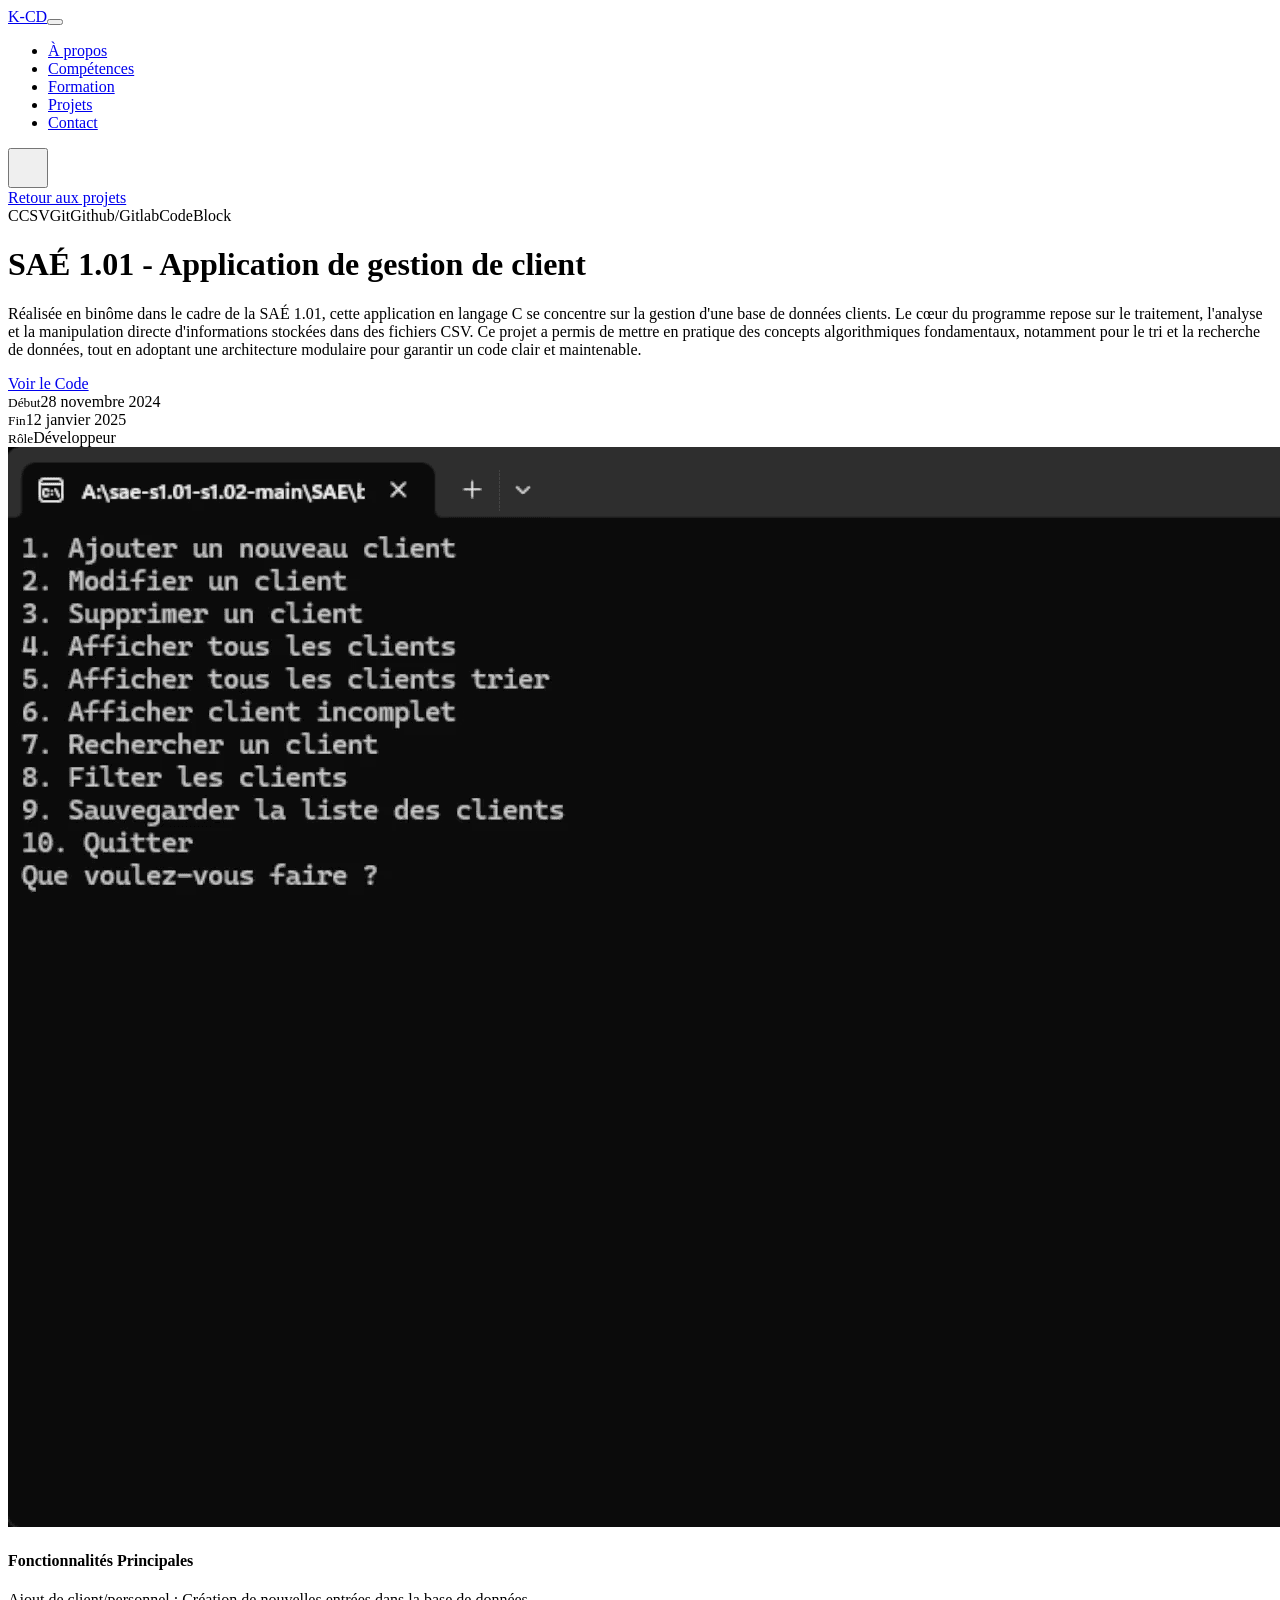
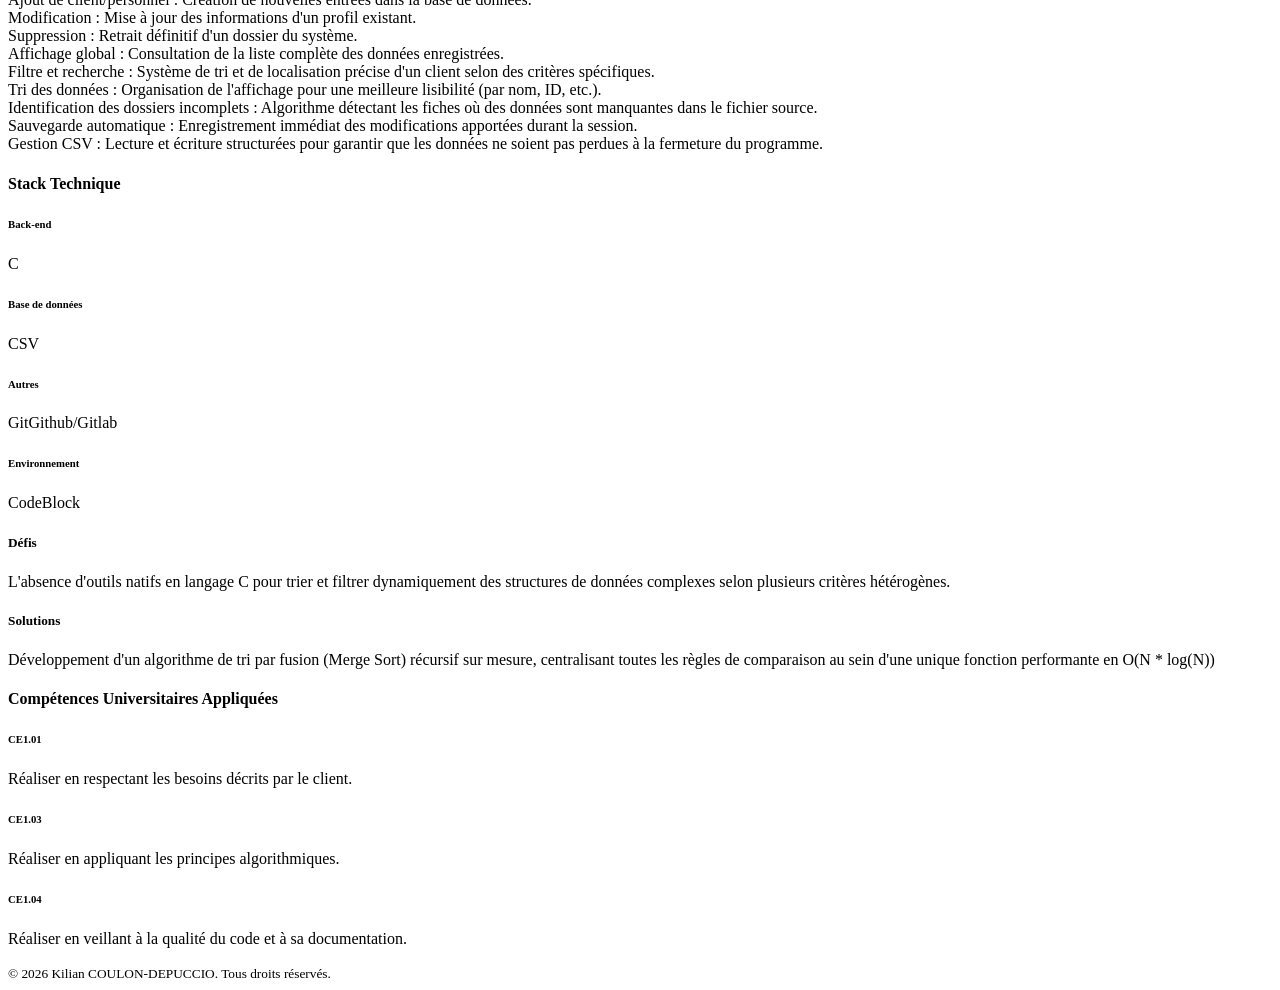
<file: projets/sae-101-application-de-gestion-de-client.html>
<!DOCTYPE html><html lang="fr" data-bs-theme="light" style="scroll-behavior:smooth"><head><meta charSet="utf-8"/><link rel="preconnect" href="https://www.kiliancd.fr" crossorigin=""/><meta name="viewport" content="width=device-width, initial-scale=1"/><link rel="preload" href="/uploads/vlcsnap_2026_05_01_19h03m36s670_2aefa8ade3.png" as="image"/><link rel="stylesheet" href="https://www.kiliancd.fr/_next/static/chunks/0kq0n1fa766la.css" data-precedence="next"/><link rel="preload" as="script" fetchPriority="low" href="https://www.kiliancd.fr/_next/static/chunks/15xrurgzs99gv.js"/><script src="https://www.kiliancd.fr/_next/static/chunks/0dgq26a5_oy.a.js" async=""></script><script src="https://www.kiliancd.fr/_next/static/chunks/0n~dq4kpx9xxx.js" async=""></script><script src="https://www.kiliancd.fr/_next/static/chunks/0oui10gukf8nf.js" async=""></script><script src="https://www.kiliancd.fr/_next/static/chunks/turbopack-0z2xmn6w10hly.js" async=""></script><script src="https://www.kiliancd.fr/_next/static/chunks/05c~srxdr0ae5.js" async=""></script><script src="https://www.kiliancd.fr/_next/static/chunks/0d3shmwh5_nmn.js" async=""></script><script src="https://cdn.jsdelivr.net/npm/bootstrap@5.3.2/dist/js/bootstrap.bundle.min.js" async=""></script><title>Kilian COULON-DEPUCCIO - Portfolio</title><meta name="description" content="Portfolio de développeur full-stack"/><script src="https://www.kiliancd.fr/_next/static/chunks/03~yq9q893hmn.js" noModule=""></script></head><body><div hidden=""><!--$--><!--/$--></div><nav class="navbar navbar-expand-lg py-3 sticky-top" style="backdrop-filter:blur(10px);background-color:transparent"><div class="container"><a class="navbar-brand fw-bold text-primary" href="/">K-CD</a><button class="navbar-toggler" type="button" data-bs-toggle="collapse" data-bs-target="#navbarNav"><span class="navbar-toggler-icon"></span></button><div class="collapse navbar-collapse" id="navbarNav"><ul class="navbar-nav mx-auto gap-3"><li class="nav-item"><a class="nav-link" href="/#about">À propos</a></li><li class="nav-item"><a class="nav-link" href="/#skills">Compétences</a></li><li class="nav-item"><a class="nav-link" href="/#education">Formation</a></li><li class="nav-item"><a class="nav-link" href="/#projects">Projets</a></li><li class="nav-item"><a class="nav-link" href="/#contact">Contact</a></li></ul><button class="btn btn-outline-secondary rounded-circle d-flex align-items-center justify-content-center" style="width:40px;height:40px" aria-label="Toggle Dark Mode"><i class="bi bi-moon-fill"></i></button></div></div></nav><main><div class="container mt-4 mb-5 pb-5"><a class="text-decoration-none text-primary d-inline-flex align-items-center mb-5 fw-medium" href="/#projects"><i class="bi bi-arrow-left me-2"></i>Retour aux projets</a><div class="row align-items-center mb-5 pb-4 border-bottom"><div class="col-lg-6 pr-lg-5"><div class="mb-4 d-flex flex-wrap gap-2"><span class="badge bg-primary text-white px-3 py-2 rounded-pill fw-normal">C</span><span class="badge bg-primary text-white px-3 py-2 rounded-pill fw-normal">CSV</span><span class="badge bg-primary text-white px-3 py-2 rounded-pill fw-normal">Git</span><span class="badge bg-primary text-white px-3 py-2 rounded-pill fw-normal">Github/Gitlab</span><span class="badge bg-primary text-white px-3 py-2 rounded-pill fw-normal">CodeBlock</span></div><h1 class="display-5 fw-bold mb-4">SAÉ 1.01 - Application de gestion de client</h1><p class="lead text-secondary mb-4 fs-6 lh-lg">Réalisée en binôme dans le cadre de la SAÉ 1.01, cette application en langage C se concentre sur la gestion d&#x27;une base de données clients. Le cœur du programme repose sur le traitement, l&#x27;analyse et la manipulation directe d&#x27;informations stockées dans des fichiers CSV. Ce projet a permis de mettre en pratique des concepts algorithmiques fondamentaux, notamment pour le tri et la recherche de données, tout en adoptant une architecture modulaire pour garantir un code clair et maintenable.</p><div class="d-flex gap-3 mb-5"><a href="https://github.com/Kilian-CD/sae1.01" target="_blank" rel="noopener noreferrer" class="btn btn-dark rounded-pill px-4 py-2 d-flex align-items-center"><i class="bi bi-github me-2"></i>Voir le Code</a></div><div class="d-flex gap-5"><div><small class="text-muted d-block mb-1">Début</small><span class="fw-medium">28 novembre 2024</span></div><div><small class="text-muted d-block mb-1">Fin</small><span class="fw-medium">12 janvier 2025</span></div><div><small class="text-muted d-block mb-1">Rôle</small><span class="fw-medium">Développeur</span></div></div></div><div class="col-lg-6 mt-5 mt-lg-0"><div class="bg-secondary rounded-4 w-100 overflow-hidden shadow-sm"><div class="w-100 d-flex align-items-center justify-content-center bg-dark text-white"><img class="w-100" src="/uploads/vlcsnap_2026_05_01_19h03m36s670_2aefa8ade3.png" alt="Thumbnail"/></div></div></div></div><section class="mb-5 pb-4 border-bottom"><h4 class="fw-bold mb-4">Fonctionnalités Principales</h4><div class="row g-3"><div class="col-md-6"><div class="card card-custom p-3 border-0 h-100 d-flex flex-row align-items-center"><i class="bi bi-check-circle text-success fs-4 me-3"></i><span class="fw-medium text-secondary">Ajout de client/personnel : Création de nouvelles entrées dans la base de données.</span></div></div><div class="col-md-6"><div class="card card-custom p-3 border-0 h-100 d-flex flex-row align-items-center"><i class="bi bi-check-circle text-success fs-4 me-3"></i><span class="fw-medium text-secondary">Modification : Mise à jour des informations d&#x27;un profil existant.</span></div></div><div class="col-md-6"><div class="card card-custom p-3 border-0 h-100 d-flex flex-row align-items-center"><i class="bi bi-check-circle text-success fs-4 me-3"></i><span class="fw-medium text-secondary">Suppression : Retrait définitif d&#x27;un dossier du système.</span></div></div><div class="col-md-6"><div class="card card-custom p-3 border-0 h-100 d-flex flex-row align-items-center"><i class="bi bi-check-circle text-success fs-4 me-3"></i><span class="fw-medium text-secondary">Affichage global : Consultation de la liste complète des données enregistrées.</span></div></div><div class="col-md-6"><div class="card card-custom p-3 border-0 h-100 d-flex flex-row align-items-center"><i class="bi bi-check-circle text-success fs-4 me-3"></i><span class="fw-medium text-secondary">Filtre et recherche : Système de tri et de localisation précise d&#x27;un client selon des critères spécifiques.</span></div></div><div class="col-md-6"><div class="card card-custom p-3 border-0 h-100 d-flex flex-row align-items-center"><i class="bi bi-check-circle text-success fs-4 me-3"></i><span class="fw-medium text-secondary">Tri des données : Organisation de l&#x27;affichage pour une meilleure lisibilité (par nom, ID, etc.).</span></div></div><div class="col-md-6"><div class="card card-custom p-3 border-0 h-100 d-flex flex-row align-items-center"><i class="bi bi-check-circle text-success fs-4 me-3"></i><span class="fw-medium text-secondary">Identification des dossiers incomplets : Algorithme détectant les fiches où des données sont manquantes dans le fichier source.</span></div></div><div class="col-md-6"><div class="card card-custom p-3 border-0 h-100 d-flex flex-row align-items-center"><i class="bi bi-check-circle text-success fs-4 me-3"></i><span class="fw-medium text-secondary">Sauvegarde automatique : Enregistrement immédiat des modifications apportées durant la session.</span></div></div><div class="col-md-6"><div class="card card-custom p-3 border-0 h-100 d-flex flex-row align-items-center"><i class="bi bi-check-circle text-success fs-4 me-3"></i><span class="fw-medium text-secondary">Gestion CSV : Lecture et écriture structurées pour garantir que les données ne soient pas perdues à la fermeture du programme.</span></div></div></div></section><section class="mb-5 pb-4"><h4 class="fw-bold mb-4 text-center">Stack Technique</h4><div class="row g-4 text-center"><div class="col-md-3"><h6 class="fw-bold text-capitalize text-muted mb-3">Back-end</h6><div class="d-flex flex-wrap justify-content-center gap-2"><span class="badge bg-light text-dark border px-3 py-2 rounded-pill">C</span></div></div><div class="col-md-3"><h6 class="fw-bold text-capitalize text-muted mb-3">Base de données</h6><div class="d-flex flex-wrap justify-content-center gap-2"><span class="badge bg-light text-dark border px-3 py-2 rounded-pill">CSV</span></div></div><div class="col-md-3"><h6 class="fw-bold text-capitalize text-muted mb-3">Autres</h6><div class="d-flex flex-wrap justify-content-center gap-2"><span class="badge bg-light text-dark border px-3 py-2 rounded-pill">Git</span><span class="badge bg-light text-dark border px-3 py-2 rounded-pill">Github/Gitlab</span></div></div><div class="col-md-3"><h6 class="fw-bold text-capitalize text-muted mb-3">Environnement</h6><div class="d-flex flex-wrap justify-content-center gap-2"><span class="badge bg-light text-dark border px-3 py-2 rounded-pill">CodeBlock</span></div></div></div></section><section class="mb-5 pb-4 row g-4"><div class="col-md-6"><div class="card-custom challenge-box p-4 h-100"><h5 class="fw-bold mb-3 d-flex align-items-center text-danger"><i class="bi bi-exclamation-triangle-fill me-2"></i> Défis</h5><p class="text-secondary mb-0">L&#x27;absence d&#x27;outils natifs en langage C pour trier et filtrer dynamiquement des structures de données complexes selon plusieurs critères hétérogènes.</p></div></div><div class="col-md-6"><div class="card-custom solution-box p-4 h-100"><h5 class="fw-bold mb-3 d-flex align-items-center text-success"><i class="bi bi-lightbulb-fill me-2"></i> Solutions</h5><p class="text-secondary mb-0">Développement d&#x27;un algorithme de tri par fusion (Merge Sort) récursif sur mesure, centralisant toutes les règles de comparaison au sein d&#x27;une unique fonction performante en O(N * log(N))</p></div></div></section><section class="mb-5 text-center"><h4 class="fw-bold mb-3">Compétences Universitaires Appliquées</h4><div class="row g-4 text-start mt-4"><div class="col-md-6"><div class="card card-custom p-4 h-100 border-0"><div class="d-flex align-items-start"><div class="text-primary me-3 fs-4"><i class="bi bi-journal-code"></i></div><div><h6 class="fw-bold mb-1">CE1.01</h6><p class="text-muted small mb-0">Réaliser en respectant les besoins décrits par le client.</p></div></div></div></div><div class="col-md-6"><div class="card card-custom p-4 h-100 border-0"><div class="d-flex align-items-start"><div class="text-primary me-3 fs-4"><i class="bi bi-journal-code"></i></div><div><h6 class="fw-bold mb-1">CE1.03</h6><p class="text-muted small mb-0">Réaliser en appliquant les principes algorithmiques.</p></div></div></div></div><div class="col-md-6"><div class="card card-custom p-4 h-100 border-0"><div class="d-flex align-items-start"><div class="text-primary me-3 fs-4"><i class="bi bi-journal-code"></i></div><div><h6 class="fw-bold mb-1">CE1.04</h6><p class="text-muted small mb-0">Réaliser en veillant à la qualité du code et à sa documentation.</p></div></div></div></div></div></section></div><!--$--><!--/$--></main><footer class="text-center py-4 mt-5 border-top"><small>© 2026 Kilian COULON-DEPUCCIO. Tous droits réservés.</small></footer><script src="https://www.kiliancd.fr/_next/static/chunks/15xrurgzs99gv.js" id="_R_" async=""></script><script>(self.__next_f=self.__next_f||[]).push([0])</script><script>self.__next_f.push([1,"1:\"$Sreact.fragment\"\n2:I[55672,[\"https://www.kiliancd.fr/_next/static/chunks/05c~srxdr0ae5.js\",\"https://www.kiliancd.fr/_next/static/chunks/0d3shmwh5_nmn.js\"],\"default\"]\n3:I[39756,[\"https://www.kiliancd.fr/_next/static/chunks/05c~srxdr0ae5.js\",\"https://www.kiliancd.fr/_next/static/chunks/0d3shmwh5_nmn.js\"],\"default\"]\n4:I[37457,[\"https://www.kiliancd.fr/_next/static/chunks/05c~srxdr0ae5.js\",\"https://www.kiliancd.fr/_next/static/chunks/0d3shmwh5_nmn.js\"],\"default\"]\n6:I[97367,[\"https://www.kiliancd.fr/_next/static/chunks/05c~srxdr0ae5.js\",\"https://www.kiliancd.fr/_next/static/chunks/0d3shmwh5_nmn.js\"],\"OutletBoundary\"]\n7:\"$Sreact.suspense\"\na:I[97367,[\"https://www.kiliancd.fr/_next/static/chunks/05c~srxdr0ae5.js\",\"https://www.kiliancd.fr/_next/static/chunks/0d3shmwh5_nmn.js\"],\"ViewportBoundary\"]\nc:I[97367,[\"https://www.kiliancd.fr/_next/static/chunks/05c~srxdr0ae5.js\",\"https://www.kiliancd.fr/_next/static/chunks/0d3shmwh5_nmn.js\"],\"MetadataBoundary\"]\ne:I[68027,[\"https://www.kiliancd.fr/_next/static/chunks/05c~srxdr0ae5.js\",\"https://www.kiliancd.fr/_next/static/chunks/0d3shmwh5_nmn.js\"],\"default\",1]\n:HL[\"https://www.kiliancd.fr/_next/static/chunks/0kq0n1fa766la.css\",\"style\"]\n:HC[\"https://www.kiliancd.fr\",\"\"]\n"])</script><script>self.__next_f.push([1,"0:{\"P\":null,\"c\":[\"\",\"projets\",\"sae-101-application-de-gestion-de-client\"],\"q\":\"\",\"i\":false,\"f\":[[[\"\",{\"children\":[\"projets\",{\"children\":[[\"slug\",\"sae-101-application-de-gestion-de-client\",\"d\",null],{\"children\":[\"__PAGE__\",{}]}]}]},\"$undefined\",\"$undefined\",16],[[\"$\",\"$1\",\"c\",{\"children\":[[[\"$\",\"link\",\"0\",{\"rel\":\"stylesheet\",\"href\":\"https://www.kiliancd.fr/_next/static/chunks/0kq0n1fa766la.css\",\"precedence\":\"next\",\"crossOrigin\":\"$undefined\",\"nonce\":\"$undefined\"}],[\"$\",\"script\",\"script-0\",{\"src\":\"https://www.kiliancd.fr/_next/static/chunks/05c~srxdr0ae5.js\",\"async\":true,\"nonce\":\"$undefined\"}],[\"$\",\"script\",\"script-1\",{\"src\":\"https://www.kiliancd.fr/_next/static/chunks/0d3shmwh5_nmn.js\",\"async\":true,\"nonce\":\"$undefined\"}]],[\"$\",\"html\",null,{\"lang\":\"fr\",\"data-bs-theme\":\"light\",\"style\":{\"scrollBehavior\":\"smooth\"},\"children\":[\"$\",\"body\",null,{\"children\":[[\"$\",\"$L2\",null,{}],[\"$\",\"main\",null,{\"children\":[\"$\",\"$L3\",null,{\"parallelRouterKey\":\"children\",\"error\":\"$undefined\",\"errorStyles\":\"$undefined\",\"errorScripts\":\"$undefined\",\"template\":[\"$\",\"$L4\",null,{}],\"templateStyles\":\"$undefined\",\"templateScripts\":\"$undefined\",\"notFound\":[[[\"$\",\"title\",null,{\"children\":\"404: This page could not be found.\"}],[\"$\",\"div\",null,{\"style\":{\"fontFamily\":\"system-ui,\\\"Segoe UI\\\",Roboto,Helvetica,Arial,sans-serif,\\\"Apple Color Emoji\\\",\\\"Segoe UI Emoji\\\"\",\"height\":\"100vh\",\"textAlign\":\"center\",\"display\":\"flex\",\"flexDirection\":\"column\",\"alignItems\":\"center\",\"justifyContent\":\"center\"},\"children\":[\"$\",\"div\",null,{\"children\":[[\"$\",\"style\",null,{\"dangerouslySetInnerHTML\":{\"__html\":\"body{color:#000;background:#fff;margin:0}.next-error-h1{border-right:1px solid rgba(0,0,0,.3)}@media (prefers-color-scheme:dark){body{color:#fff;background:#000}.next-error-h1{border-right:1px solid rgba(255,255,255,.3)}}\"}}],[\"$\",\"h1\",null,{\"className\":\"next-error-h1\",\"style\":{\"display\":\"inline-block\",\"margin\":\"0 20px 0 0\",\"padding\":\"0 23px 0 0\",\"fontSize\":24,\"fontWeight\":500,\"verticalAlign\":\"top\",\"lineHeight\":\"49px\"},\"children\":404}],[\"$\",\"div\",null,{\"style\":{\"display\":\"inline-block\"},\"children\":[\"$\",\"h2\",null,{\"style\":{\"fontSize\":14,\"fontWeight\":400,\"lineHeight\":\"49px\",\"margin\":0},\"children\":\"This page could not be found.\"}]}]]}]}]],[]],\"forbidden\":\"$undefined\",\"unauthorized\":\"$undefined\"}]}],[\"$\",\"footer\",null,{\"className\":\"text-center py-4 mt-5 border-top\",\"children\":[\"$\",\"small\",null,{\"children\":\"© 2026 Kilian COULON-DEPUCCIO. Tous droits réservés.\"}]}],[\"$\",\"script\",null,{\"src\":\"https://cdn.jsdelivr.net/npm/bootstrap@5.3.2/dist/js/bootstrap.bundle.min.js\",\"async\":true}]]}]}]]}],{\"children\":[[\"$\",\"$1\",\"c\",{\"children\":[null,[\"$\",\"$L3\",null,{\"parallelRouterKey\":\"children\",\"error\":\"$undefined\",\"errorStyles\":\"$undefined\",\"errorScripts\":\"$undefined\",\"template\":[\"$\",\"$L4\",null,{}],\"templateStyles\":\"$undefined\",\"templateScripts\":\"$undefined\",\"notFound\":\"$undefined\",\"forbidden\":\"$undefined\",\"unauthorized\":\"$undefined\"}]]}],{\"children\":[[\"$\",\"$1\",\"c\",{\"children\":[null,[\"$\",\"$L3\",null,{\"parallelRouterKey\":\"children\",\"error\":\"$undefined\",\"errorStyles\":\"$undefined\",\"errorScripts\":\"$undefined\",\"template\":[\"$\",\"$L4\",null,{}],\"templateStyles\":\"$undefined\",\"templateScripts\":\"$undefined\",\"notFound\":\"$undefined\",\"forbidden\":\"$undefined\",\"unauthorized\":\"$undefined\"}]]}],{\"children\":[[\"$\",\"$1\",\"c\",{\"children\":[\"$L5\",null,[\"$\",\"$L6\",null,{\"children\":[\"$\",\"$7\",null,{\"name\":\"Next.MetadataOutlet\",\"children\":\"$@8\"}]}]]}],{},null,false,null]},null,false,\"$@9\"]},null,false,\"$@9\"]},null,false,null],[\"$\",\"$1\",\"h\",{\"children\":[null,[\"$\",\"$La\",null,{\"children\":\"$Lb\"}],[\"$\",\"div\",null,{\"hidden\":true,\"children\":[\"$\",\"$Lc\",null,{\"children\":[\"$\",\"$7\",null,{\"name\":\"Next.Metadata\",\"children\":\"$Ld\"}]}]}],null]}],false]],\"m\":\"$undefined\",\"G\":[\"$e\",[[\"$\",\"link\",\"0\",{\"rel\":\"stylesheet\",\"href\":\"https://www.kiliancd.fr/_next/static/chunks/0kq0n1fa766la.css\",\"precedence\":\"next\",\"crossOrigin\":\"$undefined\",\"nonce\":\"$undefined\"}]]],\"S\":true,\"h\":null,\"s\":\"$undefined\",\"l\":\"$undefined\",\"p\":\"$undefined\",\"d\":\"$undefined\",\"b\":\"SKWUvvZKWP4SuL12-cWPk\"}\n"])</script><script>self.__next_f.push([1,"f:[]\n9:\"$Wf\"\n"])</script><script>self.__next_f.push([1,"b:[[\"$\",\"meta\",\"0\",{\"charSet\":\"utf-8\"}],[\"$\",\"meta\",\"1\",{\"name\":\"viewport\",\"content\":\"width=device-width, initial-scale=1\"}]]\n"])</script><script>self.__next_f.push([1,"8:null\nd:[[\"$\",\"title\",\"0\",{\"children\":\"Kilian COULON-DEPUCCIO - Portfolio\"}],[\"$\",\"meta\",\"1\",{\"name\":\"description\",\"content\":\"Portfolio de développeur full-stack\"}]]\n"])</script><script>self.__next_f.push([1,"10:I[22016,[\"https://www.kiliancd.fr/_next/static/chunks/05c~srxdr0ae5.js\",\"https://www.kiliancd.fr/_next/static/chunks/0d3shmwh5_nmn.js\"],\"\"]\n:HL[\"/uploads/vlcsnap_2026_05_01_19h03m36s670_2aefa8ade3.png\",\"image\"]\n"])</script><script>self.__next_f.push([1,"5:[\"$\",\"div\",null,{\"className\":\"container mt-4 mb-5 pb-5\",\"children\":[[\"$\",\"$L10\",null,{\"href\":\"/#projects\",\"className\":\"text-decoration-none text-primary d-inline-flex align-items-center mb-5 fw-medium\",\"children\":[[\"$\",\"i\",null,{\"className\":\"bi bi-arrow-left me-2\"}],\"Retour aux projets\"]}],[\"$\",\"div\",null,{\"className\":\"row align-items-center mb-5 pb-4 border-bottom\",\"children\":[[\"$\",\"div\",null,{\"className\":\"col-lg-6 pr-lg-5\",\"children\":[[\"$\",\"div\",null,{\"className\":\"mb-4 d-flex flex-wrap gap-2\",\"children\":[[\"$\",\"span\",\"C\",{\"className\":\"badge bg-primary text-white px-3 py-2 rounded-pill fw-normal\",\"children\":\"C\"}],[\"$\",\"span\",\"CSV\",{\"className\":\"badge bg-primary text-white px-3 py-2 rounded-pill fw-normal\",\"children\":\"CSV\"}],[\"$\",\"span\",\"Git\",{\"className\":\"badge bg-primary text-white px-3 py-2 rounded-pill fw-normal\",\"children\":\"Git\"}],[\"$\",\"span\",\"Github/Gitlab\",{\"className\":\"badge bg-primary text-white px-3 py-2 rounded-pill fw-normal\",\"children\":\"Github/Gitlab\"}],[\"$\",\"span\",\"CodeBlock\",{\"className\":\"badge bg-primary text-white px-3 py-2 rounded-pill fw-normal\",\"children\":\"CodeBlock\"}]]}],[\"$\",\"h1\",null,{\"className\":\"display-5 fw-bold mb-4\",\"children\":\"SAÉ 1.01 - Application de gestion de client\"}],[\"$\",\"p\",null,{\"className\":\"lead text-secondary mb-4 fs-6 lh-lg\",\"children\":\"Réalisée en binôme dans le cadre de la SAÉ 1.01, cette application en langage C se concentre sur la gestion d'une base de données clients. Le cœur du programme repose sur le traitement, l'analyse et la manipulation directe d'informations stockées dans des fichiers CSV. Ce projet a permis de mettre en pratique des concepts algorithmiques fondamentaux, notamment pour le tri et la recherche de données, tout en adoptant une architecture modulaire pour garantir un code clair et maintenable.\"}],[\"$\",\"div\",null,{\"className\":\"d-flex gap-3 mb-5\",\"children\":[[\"$\",\"a\",null,{\"href\":\"https://github.com/Kilian-CD/sae1.01\",\"target\":\"_blank\",\"rel\":\"noopener noreferrer\",\"className\":\"btn btn-dark rounded-pill px-4 py-2 d-flex align-items-center\",\"children\":[[\"$\",\"i\",null,{\"className\":\"bi bi-github me-2\"}],\"Voir le Code\"]}],false]}],[\"$\",\"div\",null,{\"className\":\"d-flex gap-5\",\"children\":[[\"$\",\"div\",null,{\"children\":[[\"$\",\"small\",null,{\"className\":\"text-muted d-block mb-1\",\"children\":\"Début\"}],[\"$\",\"span\",null,{\"className\":\"fw-medium\",\"children\":\"28 novembre 2024\"}]]}],[\"$\",\"div\",null,{\"children\":[[\"$\",\"small\",null,{\"className\":\"text-muted d-block mb-1\",\"children\":\"Fin\"}],[\"$\",\"span\",null,{\"className\":\"fw-medium\",\"children\":\"12 janvier 2025\"}]]}],[\"$\",\"div\",null,{\"children\":[[\"$\",\"small\",null,{\"className\":\"text-muted d-block mb-1\",\"children\":\"Rôle\"}],[\"$\",\"span\",null,{\"className\":\"fw-medium\",\"children\":\"Développeur\"}]]}]]}]]}],[\"$\",\"div\",null,{\"className\":\"col-lg-6 mt-5 mt-lg-0\",\"children\":[\"$\",\"div\",null,{\"className\":\"bg-secondary rounded-4 w-100 overflow-hidden shadow-sm\",\"children\":[\"$\",\"div\",null,{\"className\":\"w-100 d-flex align-items-center justify-content-center bg-dark text-white\",\"children\":[\"$\",\"img\",null,{\"className\":\"w-100\",\"src\":\"/uploads/vlcsnap_2026_05_01_19h03m36s670_2aefa8ade3.png\",\"alt\":\"Thumbnail\"}]}]}]}]]}],[\"$\",\"section\",null,{\"className\":\"mb-5 pb-4 border-bottom\",\"children\":[[\"$\",\"h4\",null,{\"className\":\"fw-bold mb-4\",\"children\":\"Fonctionnalités Principales\"}],[\"$\",\"div\",null,{\"className\":\"row g-3\",\"children\":[[\"$\",\"div\",\"0\",{\"className\":\"col-md-6\",\"children\":[\"$\",\"div\",null,{\"className\":\"card card-custom p-3 border-0 h-100 d-flex flex-row align-items-center\",\"children\":[[\"$\",\"i\",null,{\"className\":\"bi bi-check-circle text-success fs-4 me-3\"}],[\"$\",\"span\",null,{\"className\":\"fw-medium text-secondary\",\"children\":\"Ajout de client/personnel : Création de nouvelles entrées dans la base de données.\"}]]}]}],[\"$\",\"div\",\"1\",{\"className\":\"col-md-6\",\"children\":[\"$\",\"div\",null,{\"className\":\"card card-custom p-3 border-0 h-100 d-flex flex-row align-items-center\",\"children\":[[\"$\",\"i\",null,{\"className\":\"bi bi-check-circle text-success fs-4 me-3\"}],[\"$\",\"span\",null,{\"className\":\"fw-medium text-secondary\",\"children\":\"Modification : Mise à jour des informations d'un profil existant.\"}]]}]}],\"$L11\",\"$L12\",\"$L13\",\"$L14\",\"$L15\",\"$L16\",\"$L17\"]}]]}],\"$L18\",\"$L19\",\"$L1a\"]}]\n"])</script><script>self.__next_f.push([1,"11:[\"$\",\"div\",\"2\",{\"className\":\"col-md-6\",\"children\":[\"$\",\"div\",null,{\"className\":\"card card-custom p-3 border-0 h-100 d-flex flex-row align-items-center\",\"children\":[[\"$\",\"i\",null,{\"className\":\"bi bi-check-circle text-success fs-4 me-3\"}],[\"$\",\"span\",null,{\"className\":\"fw-medium text-secondary\",\"children\":\"Suppression : Retrait définitif d'un dossier du système.\"}]]}]}]\n12:[\"$\",\"div\",\"3\",{\"className\":\"col-md-6\",\"children\":[\"$\",\"div\",null,{\"className\":\"card card-custom p-3 border-0 h-100 d-flex flex-row align-items-center\",\"children\":[[\"$\",\"i\",null,{\"className\":\"bi bi-check-circle text-success fs-4 me-3\"}],[\"$\",\"span\",null,{\"className\":\"fw-medium text-secondary\",\"children\":\"Affichage global : Consultation de la liste complète des données enregistrées.\"}]]}]}]\n13:[\"$\",\"div\",\"4\",{\"className\":\"col-md-6\",\"children\":[\"$\",\"div\",null,{\"className\":\"card card-custom p-3 border-0 h-100 d-flex flex-row align-items-center\",\"children\":[[\"$\",\"i\",null,{\"className\":\"bi bi-check-circle text-success fs-4 me-3\"}],[\"$\",\"span\",null,{\"className\":\"fw-medium text-secondary\",\"children\":\"Filtre et recherche : Système de tri et de localisation précise d'un client selon des critères spécifiques.\"}]]}]}]\n14:[\"$\",\"div\",\"5\",{\"className\":\"col-md-6\",\"children\":[\"$\",\"div\",null,{\"className\":\"card card-custom p-3 border-0 h-100 d-flex flex-row align-items-center\",\"children\":[[\"$\",\"i\",null,{\"className\":\"bi bi-check-circle text-success fs-4 me-3\"}],[\"$\",\"span\",null,{\"className\":\"fw-medium text-secondary\",\"children\":\"Tri des données : Organisation de l'affichage pour une meilleure lisibilité (par nom, ID, etc.).\"}]]}]}]\n15:[\"$\",\"div\",\"6\",{\"className\":\"col-md-6\",\"children\":[\"$\",\"div\",null,{\"className\":\"card card-custom p-3 border-0 h-100 d-flex flex-row align-items-center\",\"children\":[[\"$\",\"i\",null,{\"className\":\"bi bi-check-circle text-success fs-4 me-3\"}],[\"$\",\"span\",null,{\"className\":\"fw-medium text-secondary\",\"children\":\"Identification des dossiers incomplets : Algorithme détectant les fiches où des données sont manquantes dans le fichier source.\"}]]}]}]\n16:[\"$\",\"div\",\"7\",{\"className\":\"col-md-6\",\"children\":[\"$\",\"div\",null,{\"className\":\"card card-custom p-3 border-0 h-100 d-flex flex-row align-items-center\",\"children\":[[\"$\",\"i\",null,{\"className\":\"bi bi-check-circle text-success fs-4 me-3\"}],[\"$\",\"span\",null,{\"className\":\"fw-medium text-secondary\",\"children\":\"Sauvegarde automatique : Enregistrement immédiat des modifications apportées durant la session.\"}]]}]}]\n17:[\"$\",\"div\",\"8\",{\"className\":\"col-md-6\",\"children\":[\"$\",\"div\",null,{\"className\":\"card card-custom p-3 border-0 h-100 d-flex flex-row align-items-center\",\"children\":[[\"$\",\"i\",null,{\"className\":\"bi bi-check-circle text-success fs-4 me-3\"}],[\"$\",\"span\",null,{\"className\":\"fw-medium text-secondary\",\"children\":\"Gestion CSV : Lecture et écriture structurées pour garantir que les données ne soient pas perdues à la fermeture du programme.\"}]]}]}]\n"])</script><script>self.__next_f.push([1,"18:[\"$\",\"section\",null,{\"className\":\"mb-5 pb-4\",\"children\":[[\"$\",\"h4\",null,{\"className\":\"fw-bold mb-4 text-center\",\"children\":\"Stack Technique\"}],[\"$\",\"div\",null,{\"className\":\"row g-4 text-center\",\"children\":[[\"$\",\"div\",\"Back-end\",{\"className\":\"col-md-3\",\"children\":[[\"$\",\"h6\",null,{\"className\":\"fw-bold text-capitalize text-muted mb-3\",\"children\":\"Back-end\"}],[\"$\",\"div\",null,{\"className\":\"d-flex flex-wrap justify-content-center gap-2\",\"children\":[[\"$\",\"span\",\"C\",{\"className\":\"badge bg-light text-dark border px-3 py-2 rounded-pill\",\"children\":\"C\"}]]}]]}],[\"$\",\"div\",\"Base de données\",{\"className\":\"col-md-3\",\"children\":[[\"$\",\"h6\",null,{\"className\":\"fw-bold text-capitalize text-muted mb-3\",\"children\":\"Base de données\"}],[\"$\",\"div\",null,{\"className\":\"d-flex flex-wrap justify-content-center gap-2\",\"children\":[[\"$\",\"span\",\"CSV\",{\"className\":\"badge bg-light text-dark border px-3 py-2 rounded-pill\",\"children\":\"CSV\"}]]}]]}],[\"$\",\"div\",\"Autres\",{\"className\":\"col-md-3\",\"children\":[[\"$\",\"h6\",null,{\"className\":\"fw-bold text-capitalize text-muted mb-3\",\"children\":\"Autres\"}],[\"$\",\"div\",null,{\"className\":\"d-flex flex-wrap justify-content-center gap-2\",\"children\":[[\"$\",\"span\",\"Git\",{\"className\":\"badge bg-light text-dark border px-3 py-2 rounded-pill\",\"children\":\"Git\"}],[\"$\",\"span\",\"Github/Gitlab\",{\"className\":\"badge bg-light text-dark border px-3 py-2 rounded-pill\",\"children\":\"Github/Gitlab\"}]]}]]}],[\"$\",\"div\",\"Environnement\",{\"className\":\"col-md-3\",\"children\":[[\"$\",\"h6\",null,{\"className\":\"fw-bold text-capitalize text-muted mb-3\",\"children\":\"Environnement\"}],[\"$\",\"div\",null,{\"className\":\"d-flex flex-wrap justify-content-center gap-2\",\"children\":[[\"$\",\"span\",\"CodeBlock\",{\"className\":\"badge bg-light text-dark border px-3 py-2 rounded-pill\",\"children\":\"CodeBlock\"}]]}]]}]]}]]}]\n"])</script><script>self.__next_f.push([1,"19:[\"$\",\"section\",null,{\"className\":\"mb-5 pb-4 row g-4\",\"children\":[[\"$\",\"div\",null,{\"className\":\"col-md-6\",\"children\":[\"$\",\"div\",null,{\"className\":\"card-custom challenge-box p-4 h-100\",\"children\":[[\"$\",\"h5\",null,{\"className\":\"fw-bold mb-3 d-flex align-items-center text-danger\",\"children\":[[\"$\",\"i\",null,{\"className\":\"bi bi-exclamation-triangle-fill me-2\"}],\" Défis\"]}],[\"$\",\"p\",null,{\"className\":\"text-secondary mb-0\",\"children\":\"L'absence d'outils natifs en langage C pour trier et filtrer dynamiquement des structures de données complexes selon plusieurs critères hétérogènes.\"}]]}]}],[\"$\",\"div\",null,{\"className\":\"col-md-6\",\"children\":[\"$\",\"div\",null,{\"className\":\"card-custom solution-box p-4 h-100\",\"children\":[[\"$\",\"h5\",null,{\"className\":\"fw-bold mb-3 d-flex align-items-center text-success\",\"children\":[[\"$\",\"i\",null,{\"className\":\"bi bi-lightbulb-fill me-2\"}],\" Solutions\"]}],[\"$\",\"p\",null,{\"className\":\"text-secondary mb-0\",\"children\":\"Développement d'un algorithme de tri par fusion (Merge Sort) récursif sur mesure, centralisant toutes les règles de comparaison au sein d'une unique fonction performante en O(N * log(N))\"}]]}]}]]}]\n"])</script><script>self.__next_f.push([1,"1a:[\"$\",\"section\",null,{\"className\":\"mb-5 text-center\",\"children\":[[\"$\",\"h4\",null,{\"className\":\"fw-bold mb-3\",\"children\":\"Compétences Universitaires Appliquées\"}],[\"$\",\"div\",null,{\"className\":\"row g-4 text-start mt-4\",\"children\":[[\"$\",\"div\",\"0\",{\"className\":\"col-md-6\",\"children\":[\"$\",\"div\",null,{\"className\":\"card card-custom p-4 h-100 border-0\",\"children\":[\"$\",\"div\",null,{\"className\":\"d-flex align-items-start\",\"children\":[[\"$\",\"div\",null,{\"className\":\"text-primary me-3 fs-4\",\"children\":[\"$\",\"i\",null,{\"className\":\"bi bi-journal-code\"}]}],[\"$\",\"div\",null,{\"children\":[[\"$\",\"h6\",null,{\"className\":\"fw-bold mb-1\",\"children\":\"CE1.01\"}],[\"$\",\"p\",null,{\"className\":\"text-muted small mb-0\",\"children\":\"Réaliser en respectant les besoins décrits par le client.\"}]]}]]}]}]}],[\"$\",\"div\",\"1\",{\"className\":\"col-md-6\",\"children\":[\"$\",\"div\",null,{\"className\":\"card card-custom p-4 h-100 border-0\",\"children\":[\"$\",\"div\",null,{\"className\":\"d-flex align-items-start\",\"children\":[[\"$\",\"div\",null,{\"className\":\"text-primary me-3 fs-4\",\"children\":[\"$\",\"i\",null,{\"className\":\"bi bi-journal-code\"}]}],[\"$\",\"div\",null,{\"children\":[[\"$\",\"h6\",null,{\"className\":\"fw-bold mb-1\",\"children\":\"CE1.03\"}],[\"$\",\"p\",null,{\"className\":\"text-muted small mb-0\",\"children\":\"Réaliser en appliquant les principes algorithmiques.\"}]]}]]}]}]}],[\"$\",\"div\",\"2\",{\"className\":\"col-md-6\",\"children\":[\"$\",\"div\",null,{\"className\":\"card card-custom p-4 h-100 border-0\",\"children\":[\"$\",\"div\",null,{\"className\":\"d-flex align-items-start\",\"children\":[[\"$\",\"div\",null,{\"className\":\"text-primary me-3 fs-4\",\"children\":[\"$\",\"i\",null,{\"className\":\"bi bi-journal-code\"}]}],[\"$\",\"div\",null,{\"children\":[[\"$\",\"h6\",null,{\"className\":\"fw-bold mb-1\",\"children\":\"CE1.04\"}],[\"$\",\"p\",null,{\"className\":\"text-muted small mb-0\",\"children\":\"Réaliser en veillant à la qualité du code et à sa documentation.\"}]]}]]}]}]}]]}]]}]\n"])</script></body></html>
</file>
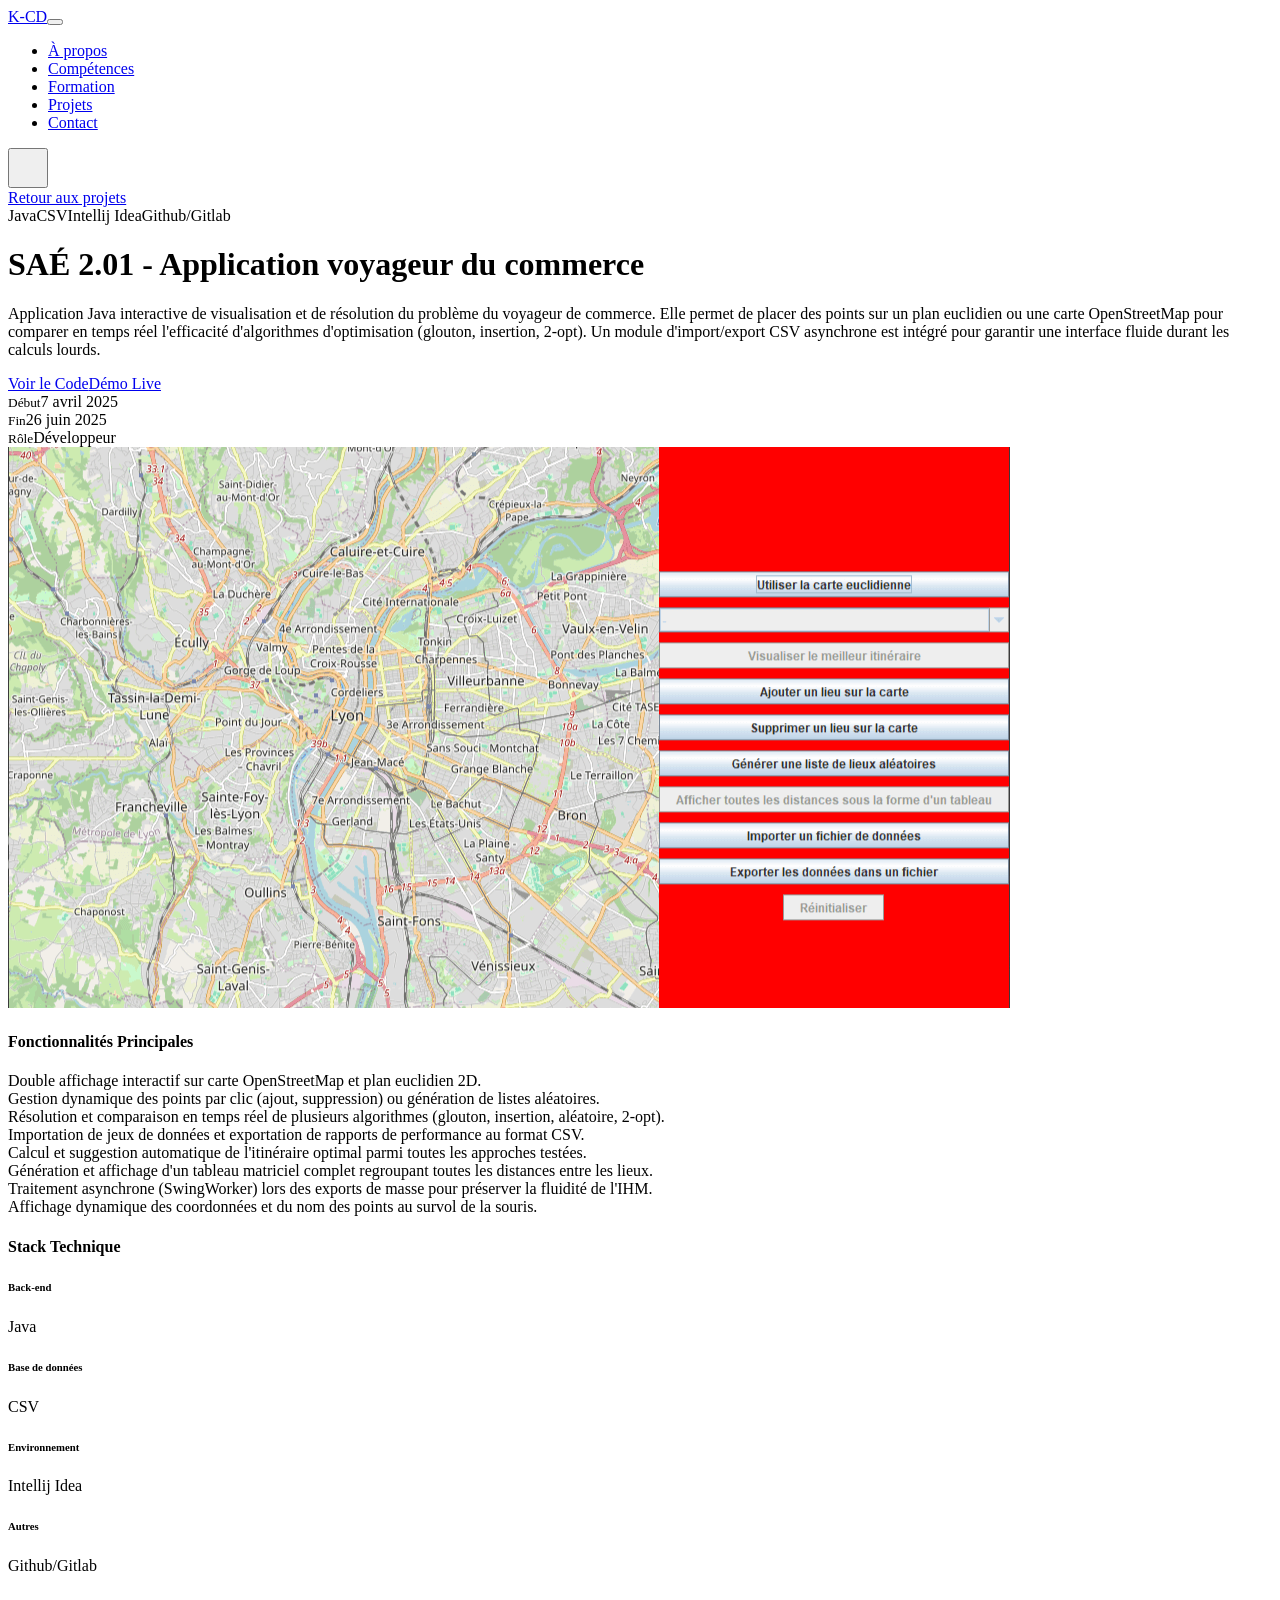
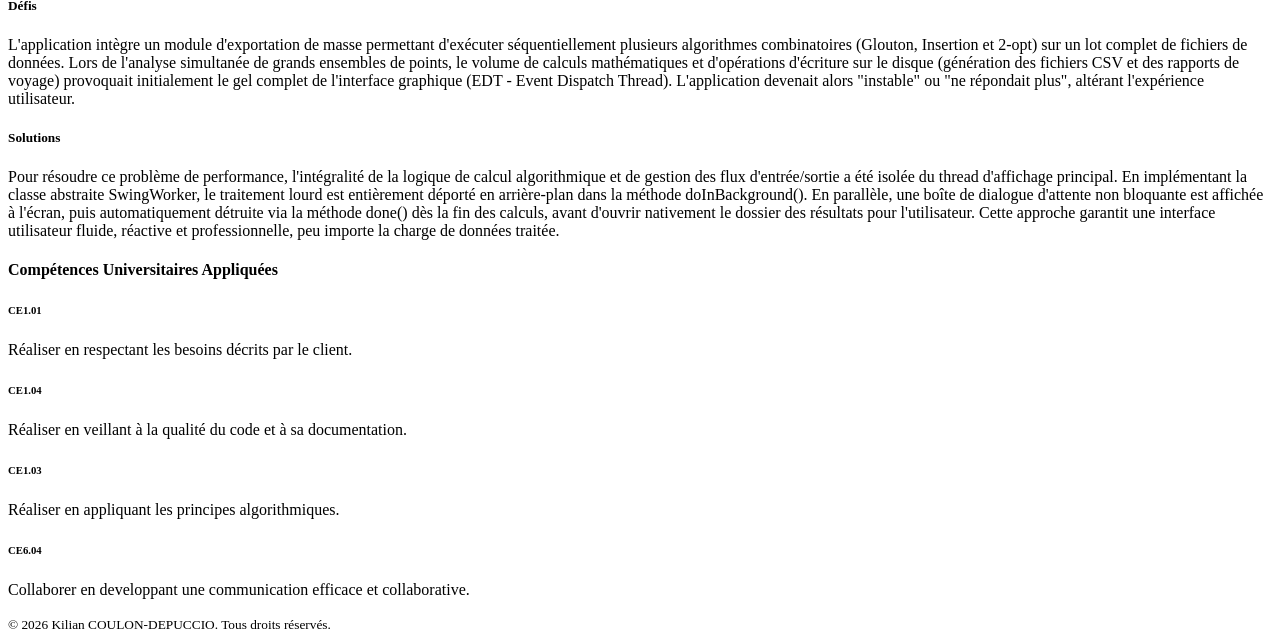
<file: projets/sae-201-application-voyageur-du-commerce.html>
<!DOCTYPE html><html lang="fr" data-bs-theme="light" style="scroll-behavior:smooth"><head><meta charSet="utf-8"/><link rel="preconnect" href="https://www.kiliancd.fr" crossorigin=""/><meta name="viewport" content="width=device-width, initial-scale=1"/><link rel="preload" href="/uploads/Capture_d_ecran_2026_05_24_154414_7c1b108059.png" as="image"/><link rel="stylesheet" href="https://www.kiliancd.fr/_next/static/chunks/0kq0n1fa766la.css" data-precedence="next"/><link rel="preload" as="script" fetchPriority="low" href="https://www.kiliancd.fr/_next/static/chunks/15xrurgzs99gv.js"/><script src="https://www.kiliancd.fr/_next/static/chunks/0dgq26a5_oy.a.js" async=""></script><script src="https://www.kiliancd.fr/_next/static/chunks/0n~dq4kpx9xxx.js" async=""></script><script src="https://www.kiliancd.fr/_next/static/chunks/0oui10gukf8nf.js" async=""></script><script src="https://www.kiliancd.fr/_next/static/chunks/turbopack-0z2xmn6w10hly.js" async=""></script><script src="https://www.kiliancd.fr/_next/static/chunks/05c~srxdr0ae5.js" async=""></script><script src="https://www.kiliancd.fr/_next/static/chunks/0d3shmwh5_nmn.js" async=""></script><script src="https://cdn.jsdelivr.net/npm/bootstrap@5.3.2/dist/js/bootstrap.bundle.min.js" async=""></script><title>Kilian COULON-DEPUCCIO - Portfolio</title><meta name="description" content="Portfolio de développeur full-stack"/><script src="https://www.kiliancd.fr/_next/static/chunks/03~yq9q893hmn.js" noModule=""></script></head><body><div hidden=""><!--$--><!--/$--></div><nav class="navbar navbar-expand-lg py-3 sticky-top" style="backdrop-filter:blur(10px);background-color:transparent"><div class="container"><a class="navbar-brand fw-bold text-primary" href="/">K-CD</a><button class="navbar-toggler" type="button" data-bs-toggle="collapse" data-bs-target="#navbarNav"><span class="navbar-toggler-icon"></span></button><div class="collapse navbar-collapse" id="navbarNav"><ul class="navbar-nav mx-auto gap-3"><li class="nav-item"><a class="nav-link" href="/#about">À propos</a></li><li class="nav-item"><a class="nav-link" href="/#skills">Compétences</a></li><li class="nav-item"><a class="nav-link" href="/#education">Formation</a></li><li class="nav-item"><a class="nav-link" href="/#projects">Projets</a></li><li class="nav-item"><a class="nav-link" href="/#contact">Contact</a></li></ul><button class="btn btn-outline-secondary rounded-circle d-flex align-items-center justify-content-center" style="width:40px;height:40px" aria-label="Toggle Dark Mode"><i class="bi bi-moon-fill"></i></button></div></div></nav><main><div class="container mt-4 mb-5 pb-5"><a class="text-decoration-none text-primary d-inline-flex align-items-center mb-5 fw-medium" href="/#projects"><i class="bi bi-arrow-left me-2"></i>Retour aux projets</a><div class="row align-items-center mb-5 pb-4 border-bottom"><div class="col-lg-6 pr-lg-5"><div class="mb-4 d-flex flex-wrap gap-2"><span class="badge bg-primary text-white px-3 py-2 rounded-pill fw-normal">Java</span><span class="badge bg-primary text-white px-3 py-2 rounded-pill fw-normal">CSV</span><span class="badge bg-primary text-white px-3 py-2 rounded-pill fw-normal">Intellij Idea</span><span class="badge bg-primary text-white px-3 py-2 rounded-pill fw-normal">Github/Gitlab</span></div><h1 class="display-5 fw-bold mb-4">SAÉ 2.01 - Application voyageur du commerce</h1><p class="lead text-secondary mb-4 fs-6 lh-lg">Application Java interactive de visualisation et de résolution du problème du voyageur de commerce. Elle permet de placer des points sur un plan euclidien ou une carte OpenStreetMap pour comparer en temps réel l&#x27;efficacité d&#x27;algorithmes d&#x27;optimisation (glouton, insertion, 2-opt). Un module d&#x27;import/export CSV asynchrone est intégré pour garantir une interface fluide durant les calculs lourds.</p><div class="d-flex gap-3 mb-5"><a href="https://github.com/Kilian-CD/sae2.01" target="_blank" rel="noopener noreferrer" class="btn btn-dark rounded-pill px-4 py-2 d-flex align-items-center"><i class="bi bi-github me-2"></i>Voir le Code</a><a href="https://kilian-cd.github.io/sae2.01/" target="_blank" rel="noopener noreferrer" class="btn btn-outline-primary rounded-pill px-4 py-2 d-flex align-items-center"><i class="bi bi-box-arrow-up-right me-2"></i>Démo Live</a></div><div class="d-flex gap-5"><div><small class="text-muted d-block mb-1">Début</small><span class="fw-medium">7 avril 2025</span></div><div><small class="text-muted d-block mb-1">Fin</small><span class="fw-medium">26 juin 2025</span></div><div><small class="text-muted d-block mb-1">Rôle</small><span class="fw-medium">Développeur</span></div></div></div><div class="col-lg-6 mt-5 mt-lg-0"><div class="bg-secondary rounded-4 w-100 overflow-hidden shadow-sm"><div class="w-100 d-flex align-items-center justify-content-center bg-dark text-white"><img class="w-100" src="/uploads/Capture_d_ecran_2026_05_24_154414_7c1b108059.png" alt="Thumbnail"/></div></div></div></div><section class="mb-5 pb-4 border-bottom"><h4 class="fw-bold mb-4">Fonctionnalités Principales</h4><div class="row g-3"><div class="col-md-6"><div class="card card-custom p-3 border-0 h-100 d-flex flex-row align-items-center"><i class="bi bi-check-circle text-success fs-4 me-3"></i><span class="fw-medium text-secondary">Double affichage interactif sur carte OpenStreetMap et plan euclidien 2D.</span></div></div><div class="col-md-6"><div class="card card-custom p-3 border-0 h-100 d-flex flex-row align-items-center"><i class="bi bi-check-circle text-success fs-4 me-3"></i><span class="fw-medium text-secondary">Gestion dynamique des points par clic (ajout, suppression) ou génération de listes aléatoires.</span></div></div><div class="col-md-6"><div class="card card-custom p-3 border-0 h-100 d-flex flex-row align-items-center"><i class="bi bi-check-circle text-success fs-4 me-3"></i><span class="fw-medium text-secondary">Résolution et comparaison en temps réel de plusieurs algorithmes (glouton, insertion, aléatoire, 2-opt).</span></div></div><div class="col-md-6"><div class="card card-custom p-3 border-0 h-100 d-flex flex-row align-items-center"><i class="bi bi-check-circle text-success fs-4 me-3"></i><span class="fw-medium text-secondary">Importation de jeux de données et exportation de rapports de performance au format CSV.</span></div></div><div class="col-md-6"><div class="card card-custom p-3 border-0 h-100 d-flex flex-row align-items-center"><i class="bi bi-check-circle text-success fs-4 me-3"></i><span class="fw-medium text-secondary">Calcul et suggestion automatique de l&#x27;itinéraire optimal parmi toutes les approches testées.</span></div></div><div class="col-md-6"><div class="card card-custom p-3 border-0 h-100 d-flex flex-row align-items-center"><i class="bi bi-check-circle text-success fs-4 me-3"></i><span class="fw-medium text-secondary">Génération et affichage d&#x27;un tableau matriciel complet regroupant toutes les distances entre les lieux.</span></div></div><div class="col-md-6"><div class="card card-custom p-3 border-0 h-100 d-flex flex-row align-items-center"><i class="bi bi-check-circle text-success fs-4 me-3"></i><span class="fw-medium text-secondary">Traitement asynchrone (SwingWorker) lors des exports de masse pour préserver la fluidité de l&#x27;IHM.</span></div></div><div class="col-md-6"><div class="card card-custom p-3 border-0 h-100 d-flex flex-row align-items-center"><i class="bi bi-check-circle text-success fs-4 me-3"></i><span class="fw-medium text-secondary">Affichage dynamique des coordonnées et du nom des points au survol de la souris.</span></div></div></div></section><section class="mb-5 pb-4"><h4 class="fw-bold mb-4 text-center">Stack Technique</h4><div class="row g-4 text-center"><div class="col-md-3"><h6 class="fw-bold text-capitalize text-muted mb-3">Back-end</h6><div class="d-flex flex-wrap justify-content-center gap-2"><span class="badge bg-light text-dark border px-3 py-2 rounded-pill">Java</span></div></div><div class="col-md-3"><h6 class="fw-bold text-capitalize text-muted mb-3">Base de données</h6><div class="d-flex flex-wrap justify-content-center gap-2"><span class="badge bg-light text-dark border px-3 py-2 rounded-pill">CSV</span></div></div><div class="col-md-3"><h6 class="fw-bold text-capitalize text-muted mb-3">Environnement</h6><div class="d-flex flex-wrap justify-content-center gap-2"><span class="badge bg-light text-dark border px-3 py-2 rounded-pill">Intellij Idea</span></div></div><div class="col-md-3"><h6 class="fw-bold text-capitalize text-muted mb-3">Autres</h6><div class="d-flex flex-wrap justify-content-center gap-2"><span class="badge bg-light text-dark border px-3 py-2 rounded-pill">Github/Gitlab</span></div></div></div></section><section class="mb-5 pb-4 row g-4"><div class="col-md-6"><div class="card-custom challenge-box p-4 h-100"><h5 class="fw-bold mb-3 d-flex align-items-center text-danger"><i class="bi bi-exclamation-triangle-fill me-2"></i> Défis</h5><p class="text-secondary mb-0">L&#x27;application intègre un module d&#x27;exportation de masse permettant d&#x27;exécuter séquentiellement plusieurs algorithmes combinatoires (Glouton, Insertion et 2-opt) sur un lot complet de fichiers de données. Lors de l&#x27;analyse simultanée de grands ensembles de points, le volume de calculs mathématiques et d&#x27;opérations d&#x27;écriture sur le disque (génération des fichiers CSV et des rapports de voyage) provoquait initialement le gel complet de l&#x27;interface graphique (EDT - Event Dispatch Thread). L&#x27;application devenait alors &quot;instable&quot; ou &quot;ne répondait plus&quot;, altérant l&#x27;expérience utilisateur.</p></div></div><div class="col-md-6"><div class="card-custom solution-box p-4 h-100"><h5 class="fw-bold mb-3 d-flex align-items-center text-success"><i class="bi bi-lightbulb-fill me-2"></i> Solutions</h5><p class="text-secondary mb-0">Pour résoudre ce problème de performance, l&#x27;intégralité de la logique de calcul algorithmique et de gestion des flux d&#x27;entrée/sortie a été isolée du thread d&#x27;affichage principal. En implémentant la classe abstraite SwingWorker, le traitement lourd est entièrement déporté en arrière-plan dans la méthode doInBackground(). En parallèle, une boîte de dialogue d&#x27;attente non bloquante est affichée à l&#x27;écran, puis automatiquement détruite via la méthode done() dès la fin des calculs, avant d&#x27;ouvrir nativement le dossier des résultats pour l&#x27;utilisateur. Cette approche garantit une interface utilisateur fluide, réactive et professionnelle, peu importe la charge de données traitée.</p></div></div></section><section class="mb-5 text-center"><h4 class="fw-bold mb-3">Compétences Universitaires Appliquées</h4><div class="row g-4 text-start mt-4"><div class="col-md-6"><div class="card card-custom p-4 h-100 border-0"><div class="d-flex align-items-start"><div class="text-primary me-3 fs-4"><i class="bi bi-journal-code"></i></div><div><h6 class="fw-bold mb-1">CE1.01</h6><p class="text-muted small mb-0">Réaliser en respectant les besoins décrits par le client.</p></div></div></div></div><div class="col-md-6"><div class="card card-custom p-4 h-100 border-0"><div class="d-flex align-items-start"><div class="text-primary me-3 fs-4"><i class="bi bi-journal-code"></i></div><div><h6 class="fw-bold mb-1">CE1.04</h6><p class="text-muted small mb-0">Réaliser en veillant à la qualité du code et à sa documentation.</p></div></div></div></div><div class="col-md-6"><div class="card card-custom p-4 h-100 border-0"><div class="d-flex align-items-start"><div class="text-primary me-3 fs-4"><i class="bi bi-journal-code"></i></div><div><h6 class="fw-bold mb-1">CE1.03</h6><p class="text-muted small mb-0">Réaliser en appliquant les principes algorithmiques.</p></div></div></div></div><div class="col-md-6"><div class="card card-custom p-4 h-100 border-0"><div class="d-flex align-items-start"><div class="text-primary me-3 fs-4"><i class="bi bi-journal-code"></i></div><div><h6 class="fw-bold mb-1">CE6.04</h6><p class="text-muted small mb-0">Collaborer en developpant une communication efficace et collaborative.</p></div></div></div></div></div></section></div><!--$--><!--/$--></main><footer class="text-center py-4 mt-5 border-top"><small>© 2026 Kilian COULON-DEPUCCIO. Tous droits réservés.</small></footer><script src="https://www.kiliancd.fr/_next/static/chunks/15xrurgzs99gv.js" id="_R_" async=""></script><script>(self.__next_f=self.__next_f||[]).push([0])</script><script>self.__next_f.push([1,"1:\"$Sreact.fragment\"\n2:I[55672,[\"https://www.kiliancd.fr/_next/static/chunks/05c~srxdr0ae5.js\",\"https://www.kiliancd.fr/_next/static/chunks/0d3shmwh5_nmn.js\"],\"default\"]\n3:I[39756,[\"https://www.kiliancd.fr/_next/static/chunks/05c~srxdr0ae5.js\",\"https://www.kiliancd.fr/_next/static/chunks/0d3shmwh5_nmn.js\"],\"default\"]\n4:I[37457,[\"https://www.kiliancd.fr/_next/static/chunks/05c~srxdr0ae5.js\",\"https://www.kiliancd.fr/_next/static/chunks/0d3shmwh5_nmn.js\"],\"default\"]\n6:I[97367,[\"https://www.kiliancd.fr/_next/static/chunks/05c~srxdr0ae5.js\",\"https://www.kiliancd.fr/_next/static/chunks/0d3shmwh5_nmn.js\"],\"OutletBoundary\"]\n7:\"$Sreact.suspense\"\na:I[97367,[\"https://www.kiliancd.fr/_next/static/chunks/05c~srxdr0ae5.js\",\"https://www.kiliancd.fr/_next/static/chunks/0d3shmwh5_nmn.js\"],\"ViewportBoundary\"]\nc:I[97367,[\"https://www.kiliancd.fr/_next/static/chunks/05c~srxdr0ae5.js\",\"https://www.kiliancd.fr/_next/static/chunks/0d3shmwh5_nmn.js\"],\"MetadataBoundary\"]\ne:I[68027,[\"https://www.kiliancd.fr/_next/static/chunks/05c~srxdr0ae5.js\",\"https://www.kiliancd.fr/_next/static/chunks/0d3shmwh5_nmn.js\"],\"default\",1]\n:HL[\"https://www.kiliancd.fr/_next/static/chunks/0kq0n1fa766la.css\",\"style\"]\n:HC[\"https://www.kiliancd.fr\",\"\"]\n"])</script><script>self.__next_f.push([1,"0:{\"P\":null,\"c\":[\"\",\"projets\",\"sae-201-application-voyageur-du-commerce\"],\"q\":\"\",\"i\":false,\"f\":[[[\"\",{\"children\":[\"projets\",{\"children\":[[\"slug\",\"sae-201-application-voyageur-du-commerce\",\"d\",null],{\"children\":[\"__PAGE__\",{}]}]}]},\"$undefined\",\"$undefined\",16],[[\"$\",\"$1\",\"c\",{\"children\":[[[\"$\",\"link\",\"0\",{\"rel\":\"stylesheet\",\"href\":\"https://www.kiliancd.fr/_next/static/chunks/0kq0n1fa766la.css\",\"precedence\":\"next\",\"crossOrigin\":\"$undefined\",\"nonce\":\"$undefined\"}],[\"$\",\"script\",\"script-0\",{\"src\":\"https://www.kiliancd.fr/_next/static/chunks/05c~srxdr0ae5.js\",\"async\":true,\"nonce\":\"$undefined\"}],[\"$\",\"script\",\"script-1\",{\"src\":\"https://www.kiliancd.fr/_next/static/chunks/0d3shmwh5_nmn.js\",\"async\":true,\"nonce\":\"$undefined\"}]],[\"$\",\"html\",null,{\"lang\":\"fr\",\"data-bs-theme\":\"light\",\"style\":{\"scrollBehavior\":\"smooth\"},\"children\":[\"$\",\"body\",null,{\"children\":[[\"$\",\"$L2\",null,{}],[\"$\",\"main\",null,{\"children\":[\"$\",\"$L3\",null,{\"parallelRouterKey\":\"children\",\"error\":\"$undefined\",\"errorStyles\":\"$undefined\",\"errorScripts\":\"$undefined\",\"template\":[\"$\",\"$L4\",null,{}],\"templateStyles\":\"$undefined\",\"templateScripts\":\"$undefined\",\"notFound\":[[[\"$\",\"title\",null,{\"children\":\"404: This page could not be found.\"}],[\"$\",\"div\",null,{\"style\":{\"fontFamily\":\"system-ui,\\\"Segoe UI\\\",Roboto,Helvetica,Arial,sans-serif,\\\"Apple Color Emoji\\\",\\\"Segoe UI Emoji\\\"\",\"height\":\"100vh\",\"textAlign\":\"center\",\"display\":\"flex\",\"flexDirection\":\"column\",\"alignItems\":\"center\",\"justifyContent\":\"center\"},\"children\":[\"$\",\"div\",null,{\"children\":[[\"$\",\"style\",null,{\"dangerouslySetInnerHTML\":{\"__html\":\"body{color:#000;background:#fff;margin:0}.next-error-h1{border-right:1px solid rgba(0,0,0,.3)}@media (prefers-color-scheme:dark){body{color:#fff;background:#000}.next-error-h1{border-right:1px solid rgba(255,255,255,.3)}}\"}}],[\"$\",\"h1\",null,{\"className\":\"next-error-h1\",\"style\":{\"display\":\"inline-block\",\"margin\":\"0 20px 0 0\",\"padding\":\"0 23px 0 0\",\"fontSize\":24,\"fontWeight\":500,\"verticalAlign\":\"top\",\"lineHeight\":\"49px\"},\"children\":404}],[\"$\",\"div\",null,{\"style\":{\"display\":\"inline-block\"},\"children\":[\"$\",\"h2\",null,{\"style\":{\"fontSize\":14,\"fontWeight\":400,\"lineHeight\":\"49px\",\"margin\":0},\"children\":\"This page could not be found.\"}]}]]}]}]],[]],\"forbidden\":\"$undefined\",\"unauthorized\":\"$undefined\"}]}],[\"$\",\"footer\",null,{\"className\":\"text-center py-4 mt-5 border-top\",\"children\":[\"$\",\"small\",null,{\"children\":\"© 2026 Kilian COULON-DEPUCCIO. Tous droits réservés.\"}]}],[\"$\",\"script\",null,{\"src\":\"https://cdn.jsdelivr.net/npm/bootstrap@5.3.2/dist/js/bootstrap.bundle.min.js\",\"async\":true}]]}]}]]}],{\"children\":[[\"$\",\"$1\",\"c\",{\"children\":[null,[\"$\",\"$L3\",null,{\"parallelRouterKey\":\"children\",\"error\":\"$undefined\",\"errorStyles\":\"$undefined\",\"errorScripts\":\"$undefined\",\"template\":[\"$\",\"$L4\",null,{}],\"templateStyles\":\"$undefined\",\"templateScripts\":\"$undefined\",\"notFound\":\"$undefined\",\"forbidden\":\"$undefined\",\"unauthorized\":\"$undefined\"}]]}],{\"children\":[[\"$\",\"$1\",\"c\",{\"children\":[null,[\"$\",\"$L3\",null,{\"parallelRouterKey\":\"children\",\"error\":\"$undefined\",\"errorStyles\":\"$undefined\",\"errorScripts\":\"$undefined\",\"template\":[\"$\",\"$L4\",null,{}],\"templateStyles\":\"$undefined\",\"templateScripts\":\"$undefined\",\"notFound\":\"$undefined\",\"forbidden\":\"$undefined\",\"unauthorized\":\"$undefined\"}]]}],{\"children\":[[\"$\",\"$1\",\"c\",{\"children\":[\"$L5\",null,[\"$\",\"$L6\",null,{\"children\":[\"$\",\"$7\",null,{\"name\":\"Next.MetadataOutlet\",\"children\":\"$@8\"}]}]]}],{},null,false,null]},null,false,\"$@9\"]},null,false,\"$@9\"]},null,false,null],[\"$\",\"$1\",\"h\",{\"children\":[null,[\"$\",\"$La\",null,{\"children\":\"$Lb\"}],[\"$\",\"div\",null,{\"hidden\":true,\"children\":[\"$\",\"$Lc\",null,{\"children\":[\"$\",\"$7\",null,{\"name\":\"Next.Metadata\",\"children\":\"$Ld\"}]}]}],null]}],false]],\"m\":\"$undefined\",\"G\":[\"$e\",[[\"$\",\"link\",\"0\",{\"rel\":\"stylesheet\",\"href\":\"https://www.kiliancd.fr/_next/static/chunks/0kq0n1fa766la.css\",\"precedence\":\"next\",\"crossOrigin\":\"$undefined\",\"nonce\":\"$undefined\"}]]],\"S\":true,\"h\":null,\"s\":\"$undefined\",\"l\":\"$undefined\",\"p\":\"$undefined\",\"d\":\"$undefined\",\"b\":\"SKWUvvZKWP4SuL12-cWPk\"}\n"])</script><script>self.__next_f.push([1,"f:[]\n9:\"$Wf\"\n"])</script><script>self.__next_f.push([1,"b:[[\"$\",\"meta\",\"0\",{\"charSet\":\"utf-8\"}],[\"$\",\"meta\",\"1\",{\"name\":\"viewport\",\"content\":\"width=device-width, initial-scale=1\"}]]\n"])</script><script>self.__next_f.push([1,"8:null\nd:[[\"$\",\"title\",\"0\",{\"children\":\"Kilian COULON-DEPUCCIO - Portfolio\"}],[\"$\",\"meta\",\"1\",{\"name\":\"description\",\"content\":\"Portfolio de développeur full-stack\"}]]\n"])</script><script>self.__next_f.push([1,"10:I[22016,[\"https://www.kiliancd.fr/_next/static/chunks/05c~srxdr0ae5.js\",\"https://www.kiliancd.fr/_next/static/chunks/0d3shmwh5_nmn.js\"],\"\"]\n:HL[\"/uploads/Capture_d_ecran_2026_05_24_154414_7c1b108059.png\",\"image\"]\n"])</script><script>self.__next_f.push([1,"5:[\"$\",\"div\",null,{\"className\":\"container mt-4 mb-5 pb-5\",\"children\":[[\"$\",\"$L10\",null,{\"href\":\"/#projects\",\"className\":\"text-decoration-none text-primary d-inline-flex align-items-center mb-5 fw-medium\",\"children\":[[\"$\",\"i\",null,{\"className\":\"bi bi-arrow-left me-2\"}],\"Retour aux projets\"]}],[\"$\",\"div\",null,{\"className\":\"row align-items-center mb-5 pb-4 border-bottom\",\"children\":[[\"$\",\"div\",null,{\"className\":\"col-lg-6 pr-lg-5\",\"children\":[[\"$\",\"div\",null,{\"className\":\"mb-4 d-flex flex-wrap gap-2\",\"children\":[[\"$\",\"span\",\"Java\",{\"className\":\"badge bg-primary text-white px-3 py-2 rounded-pill fw-normal\",\"children\":\"Java\"}],[\"$\",\"span\",\"CSV\",{\"className\":\"badge bg-primary text-white px-3 py-2 rounded-pill fw-normal\",\"children\":\"CSV\"}],[\"$\",\"span\",\"Intellij Idea\",{\"className\":\"badge bg-primary text-white px-3 py-2 rounded-pill fw-normal\",\"children\":\"Intellij Idea\"}],[\"$\",\"span\",\"Github/Gitlab\",{\"className\":\"badge bg-primary text-white px-3 py-2 rounded-pill fw-normal\",\"children\":\"Github/Gitlab\"}]]}],[\"$\",\"h1\",null,{\"className\":\"display-5 fw-bold mb-4\",\"children\":\"SAÉ 2.01 - Application voyageur du commerce\"}],[\"$\",\"p\",null,{\"className\":\"lead text-secondary mb-4 fs-6 lh-lg\",\"children\":\"Application Java interactive de visualisation et de résolution du problème du voyageur de commerce. Elle permet de placer des points sur un plan euclidien ou une carte OpenStreetMap pour comparer en temps réel l'efficacité d'algorithmes d'optimisation (glouton, insertion, 2-opt). Un module d'import/export CSV asynchrone est intégré pour garantir une interface fluide durant les calculs lourds.\"}],[\"$\",\"div\",null,{\"className\":\"d-flex gap-3 mb-5\",\"children\":[[\"$\",\"a\",null,{\"href\":\"https://github.com/Kilian-CD/sae2.01\",\"target\":\"_blank\",\"rel\":\"noopener noreferrer\",\"className\":\"btn btn-dark rounded-pill px-4 py-2 d-flex align-items-center\",\"children\":[[\"$\",\"i\",null,{\"className\":\"bi bi-github me-2\"}],\"Voir le Code\"]}],[\"$\",\"a\",null,{\"href\":\"https://kilian-cd.github.io/sae2.01/\",\"target\":\"_blank\",\"rel\":\"noopener noreferrer\",\"className\":\"btn btn-outline-primary rounded-pill px-4 py-2 d-flex align-items-center\",\"children\":[[\"$\",\"i\",null,{\"className\":\"bi bi-box-arrow-up-right me-2\"}],\"Démo Live\"]}]]}],[\"$\",\"div\",null,{\"className\":\"d-flex gap-5\",\"children\":[[\"$\",\"div\",null,{\"children\":[[\"$\",\"small\",null,{\"className\":\"text-muted d-block mb-1\",\"children\":\"Début\"}],[\"$\",\"span\",null,{\"className\":\"fw-medium\",\"children\":\"7 avril 2025\"}]]}],[\"$\",\"div\",null,{\"children\":[[\"$\",\"small\",null,{\"className\":\"text-muted d-block mb-1\",\"children\":\"Fin\"}],[\"$\",\"span\",null,{\"className\":\"fw-medium\",\"children\":\"26 juin 2025\"}]]}],[\"$\",\"div\",null,{\"children\":[[\"$\",\"small\",null,{\"className\":\"text-muted d-block mb-1\",\"children\":\"Rôle\"}],[\"$\",\"span\",null,{\"className\":\"fw-medium\",\"children\":\"Développeur\"}]]}]]}]]}],[\"$\",\"div\",null,{\"className\":\"col-lg-6 mt-5 mt-lg-0\",\"children\":[\"$\",\"div\",null,{\"className\":\"bg-secondary rounded-4 w-100 overflow-hidden shadow-sm\",\"children\":[\"$\",\"div\",null,{\"className\":\"w-100 d-flex align-items-center justify-content-center bg-dark text-white\",\"children\":[\"$\",\"img\",null,{\"className\":\"w-100\",\"src\":\"/uploads/Capture_d_ecran_2026_05_24_154414_7c1b108059.png\",\"alt\":\"Thumbnail\"}]}]}]}]]}],[\"$\",\"section\",null,{\"className\":\"mb-5 pb-4 border-bottom\",\"children\":[[\"$\",\"h4\",null,{\"className\":\"fw-bold mb-4\",\"children\":\"Fonctionnalités Principales\"}],[\"$\",\"div\",null,{\"className\":\"row g-3\",\"children\":[[\"$\",\"div\",\"0\",{\"className\":\"col-md-6\",\"children\":[\"$\",\"div\",null,{\"className\":\"card card-custom p-3 border-0 h-100 d-flex flex-row align-items-center\",\"children\":[[\"$\",\"i\",null,{\"className\":\"bi bi-check-circle text-success fs-4 me-3\"}],[\"$\",\"span\",null,{\"className\":\"fw-medium text-secondary\",\"children\":\"Double affichage interactif sur carte OpenStreetMap et plan euclidien 2D.\"}]]}]}],[\"$\",\"div\",\"1\",{\"className\":\"col-md-6\",\"children\":[\"$\",\"div\",null,{\"className\":\"card card-custom p-3 border-0 h-100 d-flex flex-row align-items-center\",\"children\":[[\"$\",\"i\",null,{\"className\":\"bi bi-check-circle text-success fs-4 me-3\"}],[\"$\",\"span\",null,{\"className\":\"fw-medium text-secondary\",\"children\":\"Gestion dynamique des points par clic (ajout, suppression) ou génération de listes aléatoires.\"}]]}]}],\"$L11\",\"$L12\",\"$L13\",\"$L14\",\"$L15\",\"$L16\"]}]]}],\"$L17\",\"$L18\",\"$L19\"]}]\n"])</script><script>self.__next_f.push([1,"11:[\"$\",\"div\",\"2\",{\"className\":\"col-md-6\",\"children\":[\"$\",\"div\",null,{\"className\":\"card card-custom p-3 border-0 h-100 d-flex flex-row align-items-center\",\"children\":[[\"$\",\"i\",null,{\"className\":\"bi bi-check-circle text-success fs-4 me-3\"}],[\"$\",\"span\",null,{\"className\":\"fw-medium text-secondary\",\"children\":\"Résolution et comparaison en temps réel de plusieurs algorithmes (glouton, insertion, aléatoire, 2-opt).\"}]]}]}]\n12:[\"$\",\"div\",\"3\",{\"className\":\"col-md-6\",\"children\":[\"$\",\"div\",null,{\"className\":\"card card-custom p-3 border-0 h-100 d-flex flex-row align-items-center\",\"children\":[[\"$\",\"i\",null,{\"className\":\"bi bi-check-circle text-success fs-4 me-3\"}],[\"$\",\"span\",null,{\"className\":\"fw-medium text-secondary\",\"children\":\"Importation de jeux de données et exportation de rapports de performance au format CSV.\"}]]}]}]\n13:[\"$\",\"div\",\"4\",{\"className\":\"col-md-6\",\"children\":[\"$\",\"div\",null,{\"className\":\"card card-custom p-3 border-0 h-100 d-flex flex-row align-items-center\",\"children\":[[\"$\",\"i\",null,{\"className\":\"bi bi-check-circle text-success fs-4 me-3\"}],[\"$\",\"span\",null,{\"className\":\"fw-medium text-secondary\",\"children\":\"Calcul et suggestion automatique de l'itinéraire optimal parmi toutes les approches testées.\"}]]}]}]\n14:[\"$\",\"div\",\"5\",{\"className\":\"col-md-6\",\"children\":[\"$\",\"div\",null,{\"className\":\"card card-custom p-3 border-0 h-100 d-flex flex-row align-items-center\",\"children\":[[\"$\",\"i\",null,{\"className\":\"bi bi-check-circle text-success fs-4 me-3\"}],[\"$\",\"span\",null,{\"className\":\"fw-medium text-secondary\",\"children\":\"Génération et affichage d'un tableau matriciel complet regroupant toutes les distances entre les lieux.\"}]]}]}]\n15:[\"$\",\"div\",\"6\",{\"className\":\"col-md-6\",\"children\":[\"$\",\"div\",null,{\"className\":\"card card-custom p-3 border-0 h-100 d-flex flex-row align-items-center\",\"children\":[[\"$\",\"i\",null,{\"className\":\"bi bi-check-circle text-success fs-4 me-3\"}],[\"$\",\"span\",null,{\"className\":\"fw-medium text-secondary\",\"children\":\"Traitement asynchrone (SwingWorker) lors des exports de masse pour préserver la fluidité de l'IHM.\"}]]}]}]\n16:[\"$\",\"div\",\"7\",{\"className\":\"col-md-6\",\"children\":[\"$\",\"div\",null,{\"className\":\"card card-custom p-3 border-0 h-100 d-flex flex-row align-items-center\",\"children\":[[\"$\",\"i\",null,{\"className\":\"bi bi-check-circle text-success fs-4 me-3\"}],[\"$\",\"span\",null,{\"className\":\"fw-medium text-secondary\",\"children\":\"Affichage dynamique des coordonnées et du nom des points au survol de la souris.\"}]]}]}]\n"])</script><script>self.__next_f.push([1,"17:[\"$\",\"section\",null,{\"className\":\"mb-5 pb-4\",\"children\":[[\"$\",\"h4\",null,{\"className\":\"fw-bold mb-4 text-center\",\"children\":\"Stack Technique\"}],[\"$\",\"div\",null,{\"className\":\"row g-4 text-center\",\"children\":[[\"$\",\"div\",\"Back-end\",{\"className\":\"col-md-3\",\"children\":[[\"$\",\"h6\",null,{\"className\":\"fw-bold text-capitalize text-muted mb-3\",\"children\":\"Back-end\"}],[\"$\",\"div\",null,{\"className\":\"d-flex flex-wrap justify-content-center gap-2\",\"children\":[[\"$\",\"span\",\"Java\",{\"className\":\"badge bg-light text-dark border px-3 py-2 rounded-pill\",\"children\":\"Java\"}]]}]]}],[\"$\",\"div\",\"Base de données\",{\"className\":\"col-md-3\",\"children\":[[\"$\",\"h6\",null,{\"className\":\"fw-bold text-capitalize text-muted mb-3\",\"children\":\"Base de données\"}],[\"$\",\"div\",null,{\"className\":\"d-flex flex-wrap justify-content-center gap-2\",\"children\":[[\"$\",\"span\",\"CSV\",{\"className\":\"badge bg-light text-dark border px-3 py-2 rounded-pill\",\"children\":\"CSV\"}]]}]]}],[\"$\",\"div\",\"Environnement\",{\"className\":\"col-md-3\",\"children\":[[\"$\",\"h6\",null,{\"className\":\"fw-bold text-capitalize text-muted mb-3\",\"children\":\"Environnement\"}],[\"$\",\"div\",null,{\"className\":\"d-flex flex-wrap justify-content-center gap-2\",\"children\":[[\"$\",\"span\",\"Intellij Idea\",{\"className\":\"badge bg-light text-dark border px-3 py-2 rounded-pill\",\"children\":\"Intellij Idea\"}]]}]]}],[\"$\",\"div\",\"Autres\",{\"className\":\"col-md-3\",\"children\":[[\"$\",\"h6\",null,{\"className\":\"fw-bold text-capitalize text-muted mb-3\",\"children\":\"Autres\"}],[\"$\",\"div\",null,{\"className\":\"d-flex flex-wrap justify-content-center gap-2\",\"children\":[[\"$\",\"span\",\"Github/Gitlab\",{\"className\":\"badge bg-light text-dark border px-3 py-2 rounded-pill\",\"children\":\"Github/Gitlab\"}]]}]]}]]}]]}]\n"])</script><script>self.__next_f.push([1,"18:[\"$\",\"section\",null,{\"className\":\"mb-5 pb-4 row g-4\",\"children\":[[\"$\",\"div\",null,{\"className\":\"col-md-6\",\"children\":[\"$\",\"div\",null,{\"className\":\"card-custom challenge-box p-4 h-100\",\"children\":[[\"$\",\"h5\",null,{\"className\":\"fw-bold mb-3 d-flex align-items-center text-danger\",\"children\":[[\"$\",\"i\",null,{\"className\":\"bi bi-exclamation-triangle-fill me-2\"}],\" Défis\"]}],[\"$\",\"p\",null,{\"className\":\"text-secondary mb-0\",\"children\":\"L'application intègre un module d'exportation de masse permettant d'exécuter séquentiellement plusieurs algorithmes combinatoires (Glouton, Insertion et 2-opt) sur un lot complet de fichiers de données. Lors de l'analyse simultanée de grands ensembles de points, le volume de calculs mathématiques et d'opérations d'écriture sur le disque (génération des fichiers CSV et des rapports de voyage) provoquait initialement le gel complet de l'interface graphique (EDT - Event Dispatch Thread). L'application devenait alors \\\"instable\\\" ou \\\"ne répondait plus\\\", altérant l'expérience utilisateur.\"}]]}]}],[\"$\",\"div\",null,{\"className\":\"col-md-6\",\"children\":[\"$\",\"div\",null,{\"className\":\"card-custom solution-box p-4 h-100\",\"children\":[[\"$\",\"h5\",null,{\"className\":\"fw-bold mb-3 d-flex align-items-center text-success\",\"children\":[[\"$\",\"i\",null,{\"className\":\"bi bi-lightbulb-fill me-2\"}],\" Solutions\"]}],[\"$\",\"p\",null,{\"className\":\"text-secondary mb-0\",\"children\":\"Pour résoudre ce problème de performance, l'intégralité de la logique de calcul algorithmique et de gestion des flux d'entrée/sortie a été isolée du thread d'affichage principal. En implémentant la classe abstraite SwingWorker, le traitement lourd est entièrement déporté en arrière-plan dans la méthode doInBackground(). En parallèle, une boîte de dialogue d'attente non bloquante est affichée à l'écran, puis automatiquement détruite via la méthode done() dès la fin des calculs, avant d'ouvrir nativement le dossier des résultats pour l'utilisateur. Cette approche garantit une interface utilisateur fluide, réactive et professionnelle, peu importe la charge de données traitée.\"}]]}]}]]}]\n"])</script><script>self.__next_f.push([1,"19:[\"$\",\"section\",null,{\"className\":\"mb-5 text-center\",\"children\":[[\"$\",\"h4\",null,{\"className\":\"fw-bold mb-3\",\"children\":\"Compétences Universitaires Appliquées\"}],[\"$\",\"div\",null,{\"className\":\"row g-4 text-start mt-4\",\"children\":[[\"$\",\"div\",\"0\",{\"className\":\"col-md-6\",\"children\":[\"$\",\"div\",null,{\"className\":\"card card-custom p-4 h-100 border-0\",\"children\":[\"$\",\"div\",null,{\"className\":\"d-flex align-items-start\",\"children\":[[\"$\",\"div\",null,{\"className\":\"text-primary me-3 fs-4\",\"children\":[\"$\",\"i\",null,{\"className\":\"bi bi-journal-code\"}]}],[\"$\",\"div\",null,{\"children\":[[\"$\",\"h6\",null,{\"className\":\"fw-bold mb-1\",\"children\":\"CE1.01\"}],[\"$\",\"p\",null,{\"className\":\"text-muted small mb-0\",\"children\":\"Réaliser en respectant les besoins décrits par le client.\"}]]}]]}]}]}],[\"$\",\"div\",\"1\",{\"className\":\"col-md-6\",\"children\":[\"$\",\"div\",null,{\"className\":\"card card-custom p-4 h-100 border-0\",\"children\":[\"$\",\"div\",null,{\"className\":\"d-flex align-items-start\",\"children\":[[\"$\",\"div\",null,{\"className\":\"text-primary me-3 fs-4\",\"children\":[\"$\",\"i\",null,{\"className\":\"bi bi-journal-code\"}]}],[\"$\",\"div\",null,{\"children\":[[\"$\",\"h6\",null,{\"className\":\"fw-bold mb-1\",\"children\":\"CE1.04\"}],[\"$\",\"p\",null,{\"className\":\"text-muted small mb-0\",\"children\":\"Réaliser en veillant à la qualité du code et à sa documentation.\"}]]}]]}]}]}],[\"$\",\"div\",\"2\",{\"className\":\"col-md-6\",\"children\":[\"$\",\"div\",null,{\"className\":\"card card-custom p-4 h-100 border-0\",\"children\":[\"$\",\"div\",null,{\"className\":\"d-flex align-items-start\",\"children\":[[\"$\",\"div\",null,{\"className\":\"text-primary me-3 fs-4\",\"children\":[\"$\",\"i\",null,{\"className\":\"bi bi-journal-code\"}]}],[\"$\",\"div\",null,{\"children\":[[\"$\",\"h6\",null,{\"className\":\"fw-bold mb-1\",\"children\":\"CE1.03\"}],[\"$\",\"p\",null,{\"className\":\"text-muted small mb-0\",\"children\":\"Réaliser en appliquant les principes algorithmiques.\"}]]}]]}]}]}],[\"$\",\"div\",\"3\",{\"className\":\"col-md-6\",\"children\":[\"$\",\"div\",null,{\"className\":\"card card-custom p-4 h-100 border-0\",\"children\":[\"$\",\"div\",null,{\"className\":\"d-flex align-items-start\",\"children\":[[\"$\",\"div\",null,{\"className\":\"text-primary me-3 fs-4\",\"children\":[\"$\",\"i\",null,{\"className\":\"bi bi-journal-code\"}]}],[\"$\",\"div\",null,{\"children\":[[\"$\",\"h6\",null,{\"className\":\"fw-bold mb-1\",\"children\":\"CE6.04\"}],[\"$\",\"p\",null,{\"className\":\"text-muted small mb-0\",\"children\":\"Collaborer en developpant une communication efficace et collaborative.\"}]]}]]}]}]}]]}]]}]\n"])</script></body></html>
</file>
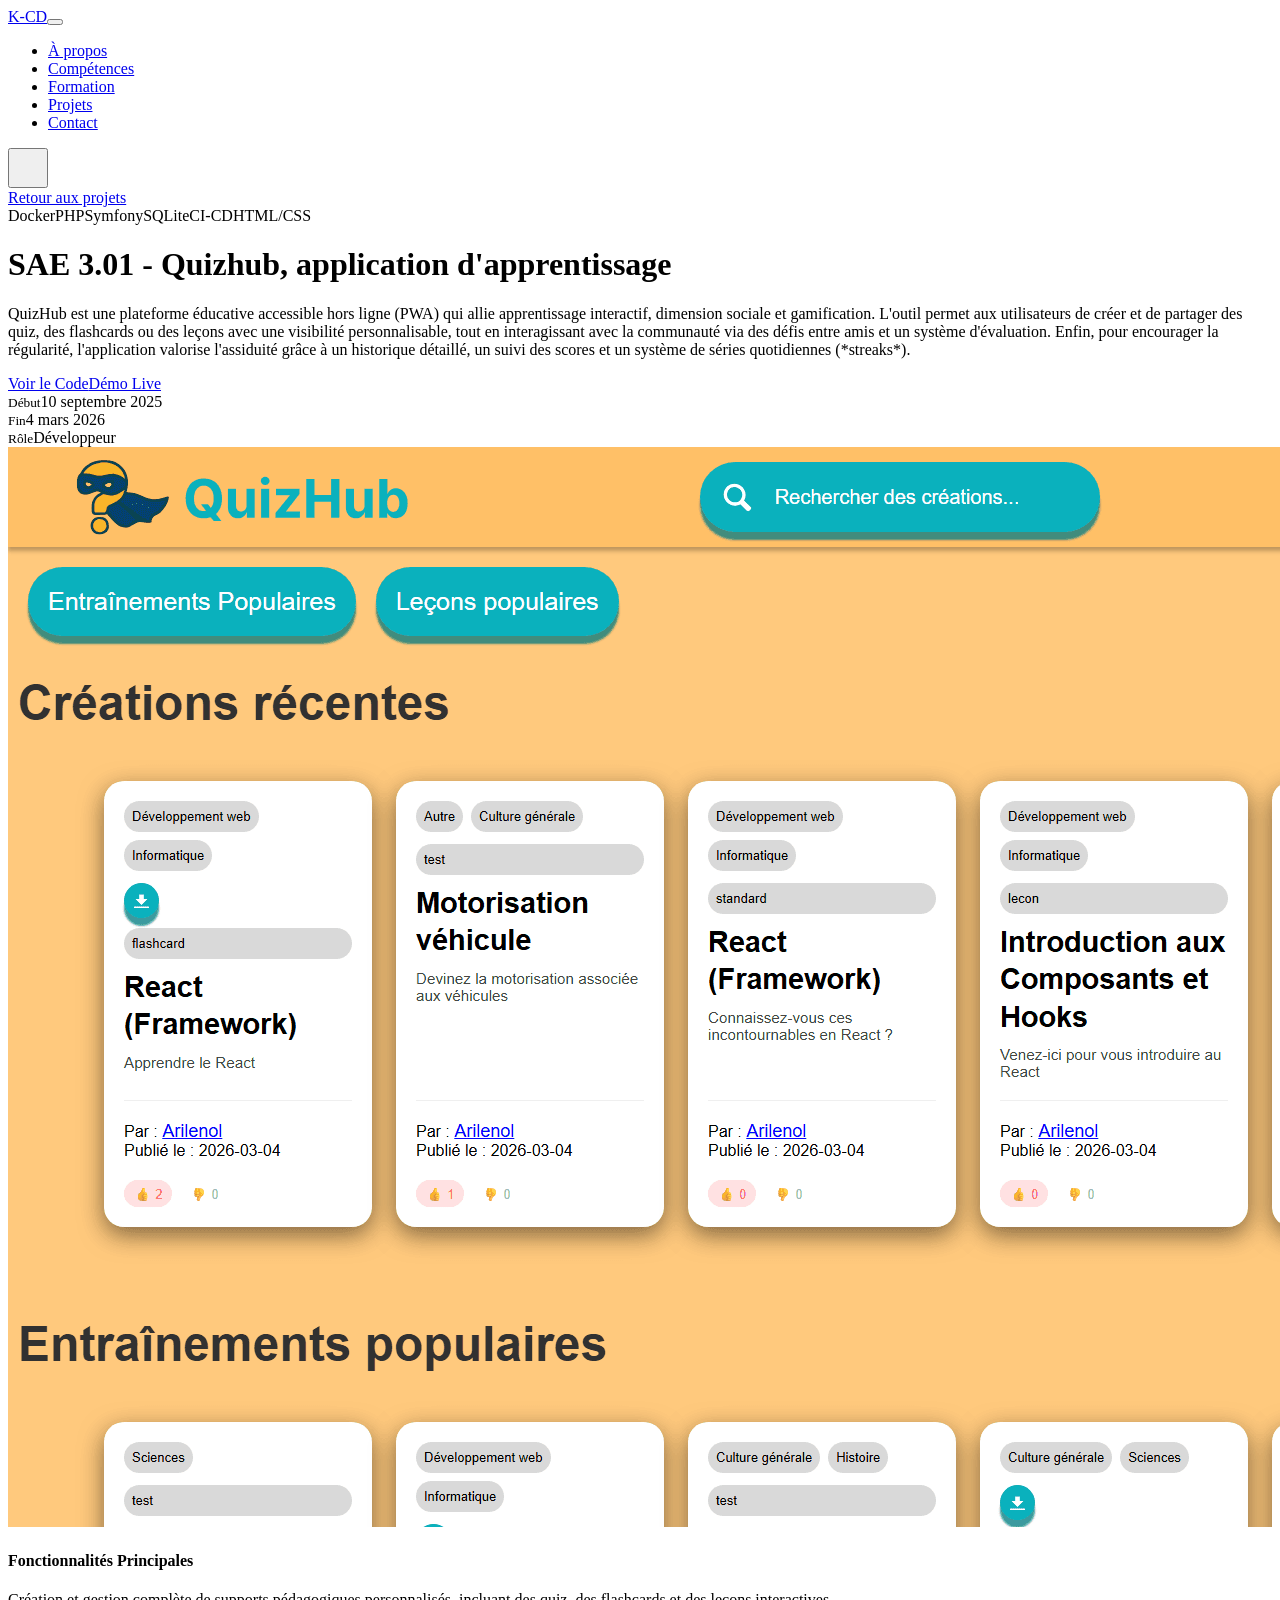
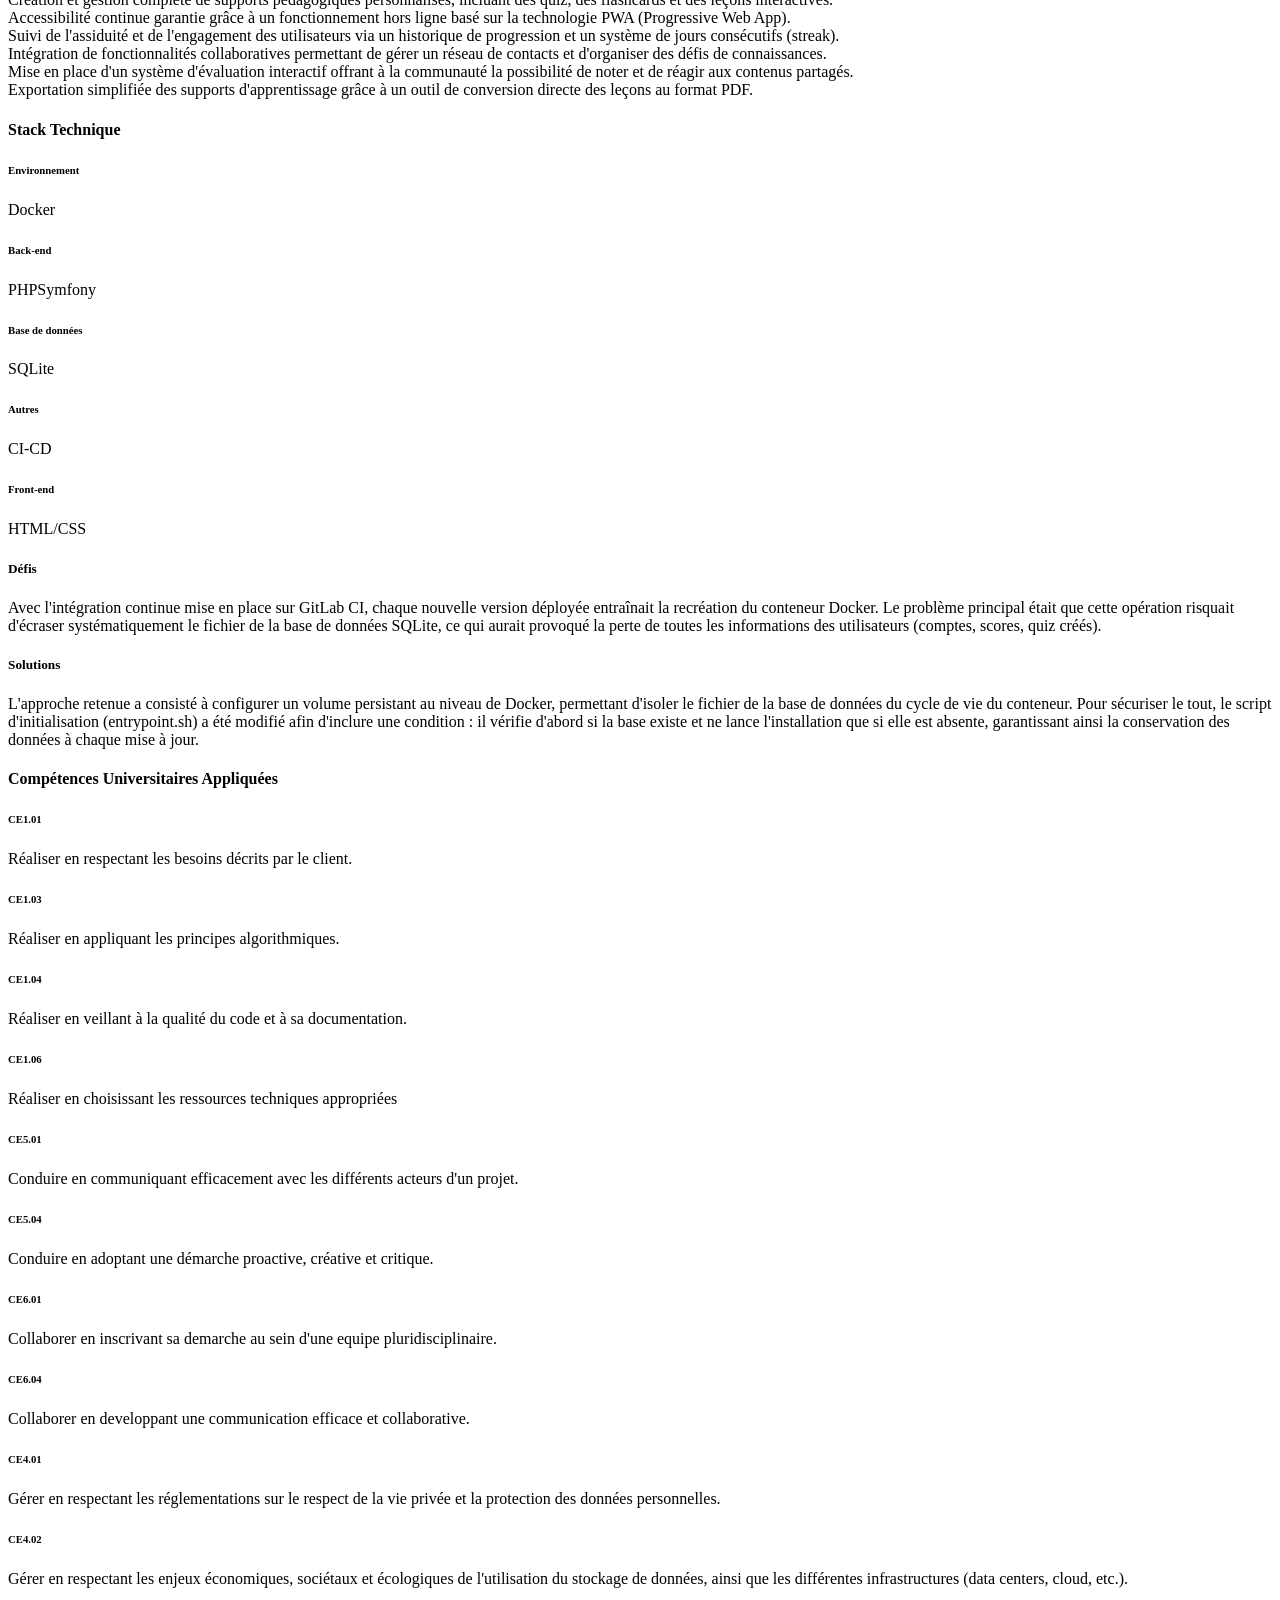
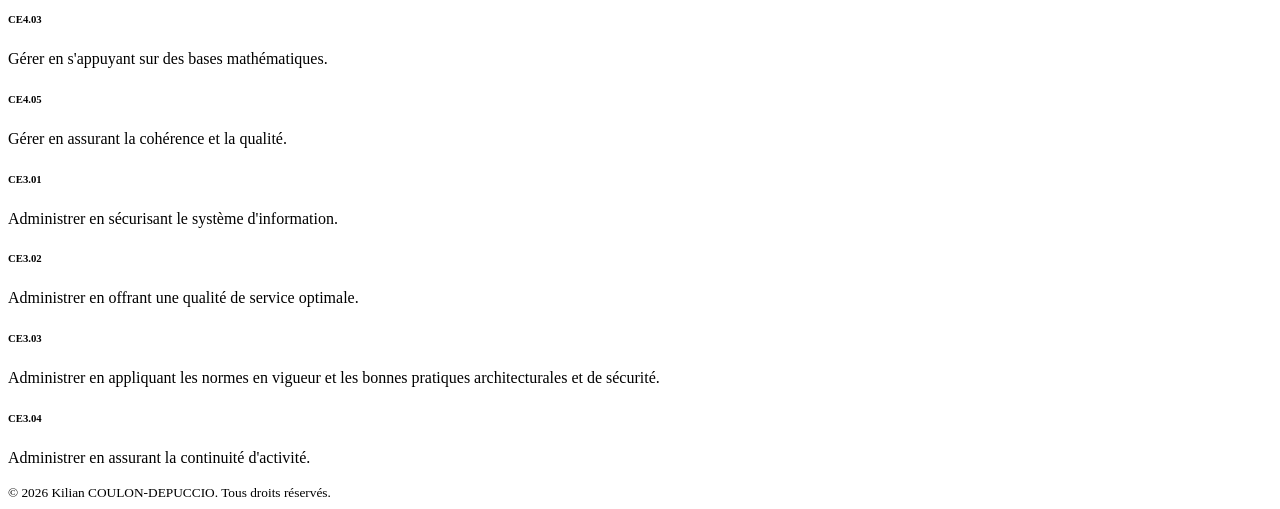
<file: projets/sae-301-quizhub-application-dapprentissage.html>
<!DOCTYPE html><html lang="fr" data-bs-theme="light" style="scroll-behavior:smooth"><head><meta charSet="utf-8"/><link rel="preconnect" href="https://www.kiliancd.fr" crossorigin=""/><meta name="viewport" content="width=device-width, initial-scale=1"/><link rel="preload" href="/uploads/Capture_d_ecran_2026_06_16_125324_42bdddd05c.png" as="image"/><link rel="stylesheet" href="https://www.kiliancd.fr/_next/static/chunks/0kq0n1fa766la.css" data-precedence="next"/><link rel="preload" as="script" fetchPriority="low" href="https://www.kiliancd.fr/_next/static/chunks/15xrurgzs99gv.js"/><script src="https://www.kiliancd.fr/_next/static/chunks/0dgq26a5_oy.a.js" async=""></script><script src="https://www.kiliancd.fr/_next/static/chunks/0n~dq4kpx9xxx.js" async=""></script><script src="https://www.kiliancd.fr/_next/static/chunks/0oui10gukf8nf.js" async=""></script><script src="https://www.kiliancd.fr/_next/static/chunks/turbopack-0z2xmn6w10hly.js" async=""></script><script src="https://www.kiliancd.fr/_next/static/chunks/05c~srxdr0ae5.js" async=""></script><script src="https://www.kiliancd.fr/_next/static/chunks/0d3shmwh5_nmn.js" async=""></script><script src="https://cdn.jsdelivr.net/npm/bootstrap@5.3.2/dist/js/bootstrap.bundle.min.js" async=""></script><title>Kilian COULON-DEPUCCIO - Portfolio</title><meta name="description" content="Portfolio de développeur full-stack"/><script src="https://www.kiliancd.fr/_next/static/chunks/03~yq9q893hmn.js" noModule=""></script></head><body><div hidden=""><!--$--><!--/$--></div><nav class="navbar navbar-expand-lg py-3 sticky-top" style="backdrop-filter:blur(10px);background-color:transparent"><div class="container"><a class="navbar-brand fw-bold text-primary" href="/">K-CD</a><button class="navbar-toggler" type="button" data-bs-toggle="collapse" data-bs-target="#navbarNav"><span class="navbar-toggler-icon"></span></button><div class="collapse navbar-collapse" id="navbarNav"><ul class="navbar-nav mx-auto gap-3"><li class="nav-item"><a class="nav-link" href="/#about">À propos</a></li><li class="nav-item"><a class="nav-link" href="/#skills">Compétences</a></li><li class="nav-item"><a class="nav-link" href="/#education">Formation</a></li><li class="nav-item"><a class="nav-link" href="/#projects">Projets</a></li><li class="nav-item"><a class="nav-link" href="/#contact">Contact</a></li></ul><button class="btn btn-outline-secondary rounded-circle d-flex align-items-center justify-content-center" style="width:40px;height:40px" aria-label="Toggle Dark Mode"><i class="bi bi-moon-fill"></i></button></div></div></nav><main><div class="container mt-4 mb-5 pb-5"><a class="text-decoration-none text-primary d-inline-flex align-items-center mb-5 fw-medium" href="/#projects"><i class="bi bi-arrow-left me-2"></i>Retour aux projets</a><div class="row align-items-center mb-5 pb-4 border-bottom"><div class="col-lg-6 pr-lg-5"><div class="mb-4 d-flex flex-wrap gap-2"><span class="badge bg-primary text-white px-3 py-2 rounded-pill fw-normal">Docker</span><span class="badge bg-primary text-white px-3 py-2 rounded-pill fw-normal">PHP</span><span class="badge bg-primary text-white px-3 py-2 rounded-pill fw-normal">Symfony</span><span class="badge bg-primary text-white px-3 py-2 rounded-pill fw-normal">SQLite</span><span class="badge bg-primary text-white px-3 py-2 rounded-pill fw-normal">CI-CD</span><span class="badge bg-primary text-white px-3 py-2 rounded-pill fw-normal">HTML/CSS</span></div><h1 class="display-5 fw-bold mb-4">SAE 3.01 - Quizhub, application d&#x27;apprentissage</h1><p class="lead text-secondary mb-4 fs-6 lh-lg">QuizHub est une plateforme éducative accessible hors ligne (PWA) qui allie apprentissage interactif, dimension sociale et gamification. L&#x27;outil permet aux utilisateurs de créer et de partager des quiz, des flashcards ou des leçons avec une visibilité personnalisable, tout en interagissant avec la communauté via des défis entre amis et un système d&#x27;évaluation. Enfin, pour encourager la régularité, l&#x27;application valorise l&#x27;assiduité grâce à un historique détaillé, un suivi des scores et un système de séries quotidiennes (*streaks*).</p><div class="d-flex gap-3 mb-5"><a href="https://github.com/Kilian-CD/quizhub" target="_blank" rel="noopener noreferrer" class="btn btn-dark rounded-pill px-4 py-2 d-flex align-items-center"><i class="bi bi-github me-2"></i>Voir le Code</a><a href="https://quizhub.kiliancd.fr" target="_blank" rel="noopener noreferrer" class="btn btn-outline-primary rounded-pill px-4 py-2 d-flex align-items-center"><i class="bi bi-box-arrow-up-right me-2"></i>Démo Live</a></div><div class="d-flex gap-5"><div><small class="text-muted d-block mb-1">Début</small><span class="fw-medium">10 septembre 2025</span></div><div><small class="text-muted d-block mb-1">Fin</small><span class="fw-medium">4 mars 2026</span></div><div><small class="text-muted d-block mb-1">Rôle</small><span class="fw-medium">Développeur</span></div></div></div><div class="col-lg-6 mt-5 mt-lg-0"><div class="bg-secondary rounded-4 w-100 overflow-hidden shadow-sm"><div class="w-100 d-flex align-items-center justify-content-center bg-dark text-white"><img class="w-100" src="/uploads/Capture_d_ecran_2026_06_16_125324_42bdddd05c.png" alt="Thumbnail"/></div></div></div></div><section class="mb-5 pb-4 border-bottom"><h4 class="fw-bold mb-4">Fonctionnalités Principales</h4><div class="row g-3"><div class="col-md-6"><div class="card card-custom p-3 border-0 h-100 d-flex flex-row align-items-center"><i class="bi bi-check-circle text-success fs-4 me-3"></i><span class="fw-medium text-secondary">Création et gestion complète de supports pédagogiques personnalisés, incluant des quiz, des flashcards et des leçons interactives.</span></div></div><div class="col-md-6"><div class="card card-custom p-3 border-0 h-100 d-flex flex-row align-items-center"><i class="bi bi-check-circle text-success fs-4 me-3"></i><span class="fw-medium text-secondary">Accessibilité continue garantie grâce à un fonctionnement hors ligne basé sur la technologie PWA (Progressive Web App).</span></div></div><div class="col-md-6"><div class="card card-custom p-3 border-0 h-100 d-flex flex-row align-items-center"><i class="bi bi-check-circle text-success fs-4 me-3"></i><span class="fw-medium text-secondary">Suivi de l&#x27;assiduité et de l&#x27;engagement des utilisateurs via un historique de progression et un système de jours consécutifs (streak).</span></div></div><div class="col-md-6"><div class="card card-custom p-3 border-0 h-100 d-flex flex-row align-items-center"><i class="bi bi-check-circle text-success fs-4 me-3"></i><span class="fw-medium text-secondary">Intégration de fonctionnalités collaboratives permettant de gérer un réseau de contacts et d&#x27;organiser des défis de connaissances.</span></div></div><div class="col-md-6"><div class="card card-custom p-3 border-0 h-100 d-flex flex-row align-items-center"><i class="bi bi-check-circle text-success fs-4 me-3"></i><span class="fw-medium text-secondary">Mise en place d&#x27;un système d&#x27;évaluation interactif offrant à la communauté la possibilité de noter et de réagir aux contenus partagés.</span></div></div><div class="col-md-6"><div class="card card-custom p-3 border-0 h-100 d-flex flex-row align-items-center"><i class="bi bi-check-circle text-success fs-4 me-3"></i><span class="fw-medium text-secondary">Exportation simplifiée des supports d&#x27;apprentissage grâce à un outil de conversion directe des leçons au format PDF.</span></div></div></div></section><section class="mb-5 pb-4"><h4 class="fw-bold mb-4 text-center">Stack Technique</h4><div class="row g-4 text-center"><div class="col-md-3"><h6 class="fw-bold text-capitalize text-muted mb-3">Environnement</h6><div class="d-flex flex-wrap justify-content-center gap-2"><span class="badge bg-light text-dark border px-3 py-2 rounded-pill">Docker</span></div></div><div class="col-md-3"><h6 class="fw-bold text-capitalize text-muted mb-3">Back-end</h6><div class="d-flex flex-wrap justify-content-center gap-2"><span class="badge bg-light text-dark border px-3 py-2 rounded-pill">PHP</span><span class="badge bg-light text-dark border px-3 py-2 rounded-pill">Symfony</span></div></div><div class="col-md-3"><h6 class="fw-bold text-capitalize text-muted mb-3">Base de données</h6><div class="d-flex flex-wrap justify-content-center gap-2"><span class="badge bg-light text-dark border px-3 py-2 rounded-pill">SQLite</span></div></div><div class="col-md-3"><h6 class="fw-bold text-capitalize text-muted mb-3">Autres</h6><div class="d-flex flex-wrap justify-content-center gap-2"><span class="badge bg-light text-dark border px-3 py-2 rounded-pill">CI-CD</span></div></div><div class="col-md-3"><h6 class="fw-bold text-capitalize text-muted mb-3">Front-end</h6><div class="d-flex flex-wrap justify-content-center gap-2"><span class="badge bg-light text-dark border px-3 py-2 rounded-pill">HTML/CSS</span></div></div></div></section><section class="mb-5 pb-4 row g-4"><div class="col-md-6"><div class="card-custom challenge-box p-4 h-100"><h5 class="fw-bold mb-3 d-flex align-items-center text-danger"><i class="bi bi-exclamation-triangle-fill me-2"></i> Défis</h5><p class="text-secondary mb-0">Avec l&#x27;intégration continue mise en place sur GitLab CI, chaque nouvelle version déployée entraînait la recréation du conteneur Docker. Le problème principal était que cette opération risquait d&#x27;écraser systématiquement le fichier de la base de données SQLite, ce qui aurait provoqué la perte de toutes les informations des utilisateurs (comptes, scores, quiz créés).</p></div></div><div class="col-md-6"><div class="card-custom solution-box p-4 h-100"><h5 class="fw-bold mb-3 d-flex align-items-center text-success"><i class="bi bi-lightbulb-fill me-2"></i> Solutions</h5><p class="text-secondary mb-0">L&#x27;approche retenue a consisté à configurer un volume persistant au niveau de Docker, permettant d&#x27;isoler le fichier de la base de données du cycle de vie du conteneur. Pour sécuriser le tout, le script d&#x27;initialisation (entrypoint.sh) a été modifié afin d&#x27;inclure une condition : il vérifie d&#x27;abord si la base existe et ne lance l&#x27;installation que si elle est absente, garantissant ainsi la conservation des données à chaque mise à jour.</p></div></div></section><section class="mb-5 text-center"><h4 class="fw-bold mb-3">Compétences Universitaires Appliquées</h4><div class="row g-4 text-start mt-4"><div class="col-md-6"><div class="card card-custom p-4 h-100 border-0"><div class="d-flex align-items-start"><div class="text-primary me-3 fs-4"><i class="bi bi-journal-code"></i></div><div><h6 class="fw-bold mb-1">CE1.01</h6><p class="text-muted small mb-0">Réaliser en respectant les besoins décrits par le client.</p></div></div></div></div><div class="col-md-6"><div class="card card-custom p-4 h-100 border-0"><div class="d-flex align-items-start"><div class="text-primary me-3 fs-4"><i class="bi bi-journal-code"></i></div><div><h6 class="fw-bold mb-1">CE1.03</h6><p class="text-muted small mb-0">Réaliser en appliquant les principes algorithmiques.</p></div></div></div></div><div class="col-md-6"><div class="card card-custom p-4 h-100 border-0"><div class="d-flex align-items-start"><div class="text-primary me-3 fs-4"><i class="bi bi-journal-code"></i></div><div><h6 class="fw-bold mb-1">CE1.04</h6><p class="text-muted small mb-0">Réaliser en veillant à la qualité du code et à sa documentation.</p></div></div></div></div><div class="col-md-6"><div class="card card-custom p-4 h-100 border-0"><div class="d-flex align-items-start"><div class="text-primary me-3 fs-4"><i class="bi bi-journal-code"></i></div><div><h6 class="fw-bold mb-1">CE1.06</h6><p class="text-muted small mb-0">Réaliser en choisissant les ressources techniques appropriées</p></div></div></div></div><div class="col-md-6"><div class="card card-custom p-4 h-100 border-0"><div class="d-flex align-items-start"><div class="text-primary me-3 fs-4"><i class="bi bi-journal-code"></i></div><div><h6 class="fw-bold mb-1">CE5.01</h6><p class="text-muted small mb-0">Conduire en communiquant efficacement avec les différents acteurs d&#x27;un projet.</p></div></div></div></div><div class="col-md-6"><div class="card card-custom p-4 h-100 border-0"><div class="d-flex align-items-start"><div class="text-primary me-3 fs-4"><i class="bi bi-journal-code"></i></div><div><h6 class="fw-bold mb-1">CE5.04</h6><p class="text-muted small mb-0">Conduire en adoptant une démarche proactive, créative et critique.</p></div></div></div></div><div class="col-md-6"><div class="card card-custom p-4 h-100 border-0"><div class="d-flex align-items-start"><div class="text-primary me-3 fs-4"><i class="bi bi-journal-code"></i></div><div><h6 class="fw-bold mb-1">CE6.01</h6><p class="text-muted small mb-0">Collaborer en inscrivant sa demarche au sein d&#x27;une equipe pluridisciplinaire.</p></div></div></div></div><div class="col-md-6"><div class="card card-custom p-4 h-100 border-0"><div class="d-flex align-items-start"><div class="text-primary me-3 fs-4"><i class="bi bi-journal-code"></i></div><div><h6 class="fw-bold mb-1">CE6.04</h6><p class="text-muted small mb-0">Collaborer en developpant une communication efficace et collaborative.</p></div></div></div></div><div class="col-md-6"><div class="card card-custom p-4 h-100 border-0"><div class="d-flex align-items-start"><div class="text-primary me-3 fs-4"><i class="bi bi-journal-code"></i></div><div><h6 class="fw-bold mb-1">CE4.01</h6><p class="text-muted small mb-0">Gérer en respectant les réglementations sur le respect de la vie privée et la protection des données personnelles.</p></div></div></div></div><div class="col-md-6"><div class="card card-custom p-4 h-100 border-0"><div class="d-flex align-items-start"><div class="text-primary me-3 fs-4"><i class="bi bi-journal-code"></i></div><div><h6 class="fw-bold mb-1">CE4.02</h6><p class="text-muted small mb-0">Gérer en respectant les enjeux économiques, sociétaux et écologiques de l&#x27;utilisation du stockage de données, ainsi que les différentes infrastructures (data centers, cloud, etc.).</p></div></div></div></div><div class="col-md-6"><div class="card card-custom p-4 h-100 border-0"><div class="d-flex align-items-start"><div class="text-primary me-3 fs-4"><i class="bi bi-journal-code"></i></div><div><h6 class="fw-bold mb-1">CE4.03</h6><p class="text-muted small mb-0">Gérer en s&#x27;appuyant sur des bases mathématiques.</p></div></div></div></div><div class="col-md-6"><div class="card card-custom p-4 h-100 border-0"><div class="d-flex align-items-start"><div class="text-primary me-3 fs-4"><i class="bi bi-journal-code"></i></div><div><h6 class="fw-bold mb-1">CE4.05</h6><p class="text-muted small mb-0">Gérer en assurant la cohérence et la qualité.</p></div></div></div></div><div class="col-md-6"><div class="card card-custom p-4 h-100 border-0"><div class="d-flex align-items-start"><div class="text-primary me-3 fs-4"><i class="bi bi-journal-code"></i></div><div><h6 class="fw-bold mb-1">CE3.01</h6><p class="text-muted small mb-0">Administrer en sécurisant le système d&#x27;information.</p></div></div></div></div><div class="col-md-6"><div class="card card-custom p-4 h-100 border-0"><div class="d-flex align-items-start"><div class="text-primary me-3 fs-4"><i class="bi bi-journal-code"></i></div><div><h6 class="fw-bold mb-1">CE3.02</h6><p class="text-muted small mb-0">Administrer en offrant une qualité de service optimale.</p></div></div></div></div><div class="col-md-6"><div class="card card-custom p-4 h-100 border-0"><div class="d-flex align-items-start"><div class="text-primary me-3 fs-4"><i class="bi bi-journal-code"></i></div><div><h6 class="fw-bold mb-1">CE3.03</h6><p class="text-muted small mb-0">Administrer en appliquant les normes en vigueur et les bonnes pratiques architecturales et de sécurité.</p></div></div></div></div><div class="col-md-6"><div class="card card-custom p-4 h-100 border-0"><div class="d-flex align-items-start"><div class="text-primary me-3 fs-4"><i class="bi bi-journal-code"></i></div><div><h6 class="fw-bold mb-1">CE3.04</h6><p class="text-muted small mb-0">Administrer en assurant la continuité d&#x27;activité.</p></div></div></div></div></div></section></div><!--$--><!--/$--></main><footer class="text-center py-4 mt-5 border-top"><small>© 2026 Kilian COULON-DEPUCCIO. Tous droits réservés.</small></footer><script src="https://www.kiliancd.fr/_next/static/chunks/15xrurgzs99gv.js" id="_R_" async=""></script><script>(self.__next_f=self.__next_f||[]).push([0])</script><script>self.__next_f.push([1,"1:\"$Sreact.fragment\"\n2:I[55672,[\"https://www.kiliancd.fr/_next/static/chunks/05c~srxdr0ae5.js\",\"https://www.kiliancd.fr/_next/static/chunks/0d3shmwh5_nmn.js\"],\"default\"]\n3:I[39756,[\"https://www.kiliancd.fr/_next/static/chunks/05c~srxdr0ae5.js\",\"https://www.kiliancd.fr/_next/static/chunks/0d3shmwh5_nmn.js\"],\"default\"]\n4:I[37457,[\"https://www.kiliancd.fr/_next/static/chunks/05c~srxdr0ae5.js\",\"https://www.kiliancd.fr/_next/static/chunks/0d3shmwh5_nmn.js\"],\"default\"]\n6:I[97367,[\"https://www.kiliancd.fr/_next/static/chunks/05c~srxdr0ae5.js\",\"https://www.kiliancd.fr/_next/static/chunks/0d3shmwh5_nmn.js\"],\"OutletBoundary\"]\n7:\"$Sreact.suspense\"\na:I[97367,[\"https://www.kiliancd.fr/_next/static/chunks/05c~srxdr0ae5.js\",\"https://www.kiliancd.fr/_next/static/chunks/0d3shmwh5_nmn.js\"],\"ViewportBoundary\"]\nc:I[97367,[\"https://www.kiliancd.fr/_next/static/chunks/05c~srxdr0ae5.js\",\"https://www.kiliancd.fr/_next/static/chunks/0d3shmwh5_nmn.js\"],\"MetadataBoundary\"]\ne:I[68027,[\"https://www.kiliancd.fr/_next/static/chunks/05c~srxdr0ae5.js\",\"https://www.kiliancd.fr/_next/static/chunks/0d3shmwh5_nmn.js\"],\"default\",1]\n:HL[\"https://www.kiliancd.fr/_next/static/chunks/0kq0n1fa766la.css\",\"style\"]\n:HC[\"https://www.kiliancd.fr\",\"\"]\n"])</script><script>self.__next_f.push([1,"0:{\"P\":null,\"c\":[\"\",\"projets\",\"sae-301-quizhub-application-dapprentissage\"],\"q\":\"\",\"i\":false,\"f\":[[[\"\",{\"children\":[\"projets\",{\"children\":[[\"slug\",\"sae-301-quizhub-application-dapprentissage\",\"d\",null],{\"children\":[\"__PAGE__\",{}]}]}]},\"$undefined\",\"$undefined\",16],[[\"$\",\"$1\",\"c\",{\"children\":[[[\"$\",\"link\",\"0\",{\"rel\":\"stylesheet\",\"href\":\"https://www.kiliancd.fr/_next/static/chunks/0kq0n1fa766la.css\",\"precedence\":\"next\",\"crossOrigin\":\"$undefined\",\"nonce\":\"$undefined\"}],[\"$\",\"script\",\"script-0\",{\"src\":\"https://www.kiliancd.fr/_next/static/chunks/05c~srxdr0ae5.js\",\"async\":true,\"nonce\":\"$undefined\"}],[\"$\",\"script\",\"script-1\",{\"src\":\"https://www.kiliancd.fr/_next/static/chunks/0d3shmwh5_nmn.js\",\"async\":true,\"nonce\":\"$undefined\"}]],[\"$\",\"html\",null,{\"lang\":\"fr\",\"data-bs-theme\":\"light\",\"style\":{\"scrollBehavior\":\"smooth\"},\"children\":[\"$\",\"body\",null,{\"children\":[[\"$\",\"$L2\",null,{}],[\"$\",\"main\",null,{\"children\":[\"$\",\"$L3\",null,{\"parallelRouterKey\":\"children\",\"error\":\"$undefined\",\"errorStyles\":\"$undefined\",\"errorScripts\":\"$undefined\",\"template\":[\"$\",\"$L4\",null,{}],\"templateStyles\":\"$undefined\",\"templateScripts\":\"$undefined\",\"notFound\":[[[\"$\",\"title\",null,{\"children\":\"404: This page could not be found.\"}],[\"$\",\"div\",null,{\"style\":{\"fontFamily\":\"system-ui,\\\"Segoe UI\\\",Roboto,Helvetica,Arial,sans-serif,\\\"Apple Color Emoji\\\",\\\"Segoe UI Emoji\\\"\",\"height\":\"100vh\",\"textAlign\":\"center\",\"display\":\"flex\",\"flexDirection\":\"column\",\"alignItems\":\"center\",\"justifyContent\":\"center\"},\"children\":[\"$\",\"div\",null,{\"children\":[[\"$\",\"style\",null,{\"dangerouslySetInnerHTML\":{\"__html\":\"body{color:#000;background:#fff;margin:0}.next-error-h1{border-right:1px solid rgba(0,0,0,.3)}@media (prefers-color-scheme:dark){body{color:#fff;background:#000}.next-error-h1{border-right:1px solid rgba(255,255,255,.3)}}\"}}],[\"$\",\"h1\",null,{\"className\":\"next-error-h1\",\"style\":{\"display\":\"inline-block\",\"margin\":\"0 20px 0 0\",\"padding\":\"0 23px 0 0\",\"fontSize\":24,\"fontWeight\":500,\"verticalAlign\":\"top\",\"lineHeight\":\"49px\"},\"children\":404}],[\"$\",\"div\",null,{\"style\":{\"display\":\"inline-block\"},\"children\":[\"$\",\"h2\",null,{\"style\":{\"fontSize\":14,\"fontWeight\":400,\"lineHeight\":\"49px\",\"margin\":0},\"children\":\"This page could not be found.\"}]}]]}]}]],[]],\"forbidden\":\"$undefined\",\"unauthorized\":\"$undefined\"}]}],[\"$\",\"footer\",null,{\"className\":\"text-center py-4 mt-5 border-top\",\"children\":[\"$\",\"small\",null,{\"children\":\"© 2026 Kilian COULON-DEPUCCIO. Tous droits réservés.\"}]}],[\"$\",\"script\",null,{\"src\":\"https://cdn.jsdelivr.net/npm/bootstrap@5.3.2/dist/js/bootstrap.bundle.min.js\",\"async\":true}]]}]}]]}],{\"children\":[[\"$\",\"$1\",\"c\",{\"children\":[null,[\"$\",\"$L3\",null,{\"parallelRouterKey\":\"children\",\"error\":\"$undefined\",\"errorStyles\":\"$undefined\",\"errorScripts\":\"$undefined\",\"template\":[\"$\",\"$L4\",null,{}],\"templateStyles\":\"$undefined\",\"templateScripts\":\"$undefined\",\"notFound\":\"$undefined\",\"forbidden\":\"$undefined\",\"unauthorized\":\"$undefined\"}]]}],{\"children\":[[\"$\",\"$1\",\"c\",{\"children\":[null,[\"$\",\"$L3\",null,{\"parallelRouterKey\":\"children\",\"error\":\"$undefined\",\"errorStyles\":\"$undefined\",\"errorScripts\":\"$undefined\",\"template\":[\"$\",\"$L4\",null,{}],\"templateStyles\":\"$undefined\",\"templateScripts\":\"$undefined\",\"notFound\":\"$undefined\",\"forbidden\":\"$undefined\",\"unauthorized\":\"$undefined\"}]]}],{\"children\":[[\"$\",\"$1\",\"c\",{\"children\":[\"$L5\",null,[\"$\",\"$L6\",null,{\"children\":[\"$\",\"$7\",null,{\"name\":\"Next.MetadataOutlet\",\"children\":\"$@8\"}]}]]}],{},null,false,null]},null,false,\"$@9\"]},null,false,\"$@9\"]},null,false,null],[\"$\",\"$1\",\"h\",{\"children\":[null,[\"$\",\"$La\",null,{\"children\":\"$Lb\"}],[\"$\",\"div\",null,{\"hidden\":true,\"children\":[\"$\",\"$Lc\",null,{\"children\":[\"$\",\"$7\",null,{\"name\":\"Next.Metadata\",\"children\":\"$Ld\"}]}]}],null]}],false]],\"m\":\"$undefined\",\"G\":[\"$e\",[[\"$\",\"link\",\"0\",{\"rel\":\"stylesheet\",\"href\":\"https://www.kiliancd.fr/_next/static/chunks/0kq0n1fa766la.css\",\"precedence\":\"next\",\"crossOrigin\":\"$undefined\",\"nonce\":\"$undefined\"}]]],\"S\":true,\"h\":null,\"s\":\"$undefined\",\"l\":\"$undefined\",\"p\":\"$undefined\",\"d\":\"$undefined\",\"b\":\"SKWUvvZKWP4SuL12-cWPk\"}\n"])</script><script>self.__next_f.push([1,"f:[]\n9:\"$Wf\"\n"])</script><script>self.__next_f.push([1,"b:[[\"$\",\"meta\",\"0\",{\"charSet\":\"utf-8\"}],[\"$\",\"meta\",\"1\",{\"name\":\"viewport\",\"content\":\"width=device-width, initial-scale=1\"}]]\n"])</script><script>self.__next_f.push([1,"8:null\nd:[[\"$\",\"title\",\"0\",{\"children\":\"Kilian COULON-DEPUCCIO - Portfolio\"}],[\"$\",\"meta\",\"1\",{\"name\":\"description\",\"content\":\"Portfolio de développeur full-stack\"}]]\n"])</script><script>self.__next_f.push([1,"10:I[22016,[\"https://www.kiliancd.fr/_next/static/chunks/05c~srxdr0ae5.js\",\"https://www.kiliancd.fr/_next/static/chunks/0d3shmwh5_nmn.js\"],\"\"]\n:HL[\"/uploads/Capture_d_ecran_2026_06_16_125324_42bdddd05c.png\",\"image\"]\n"])</script><script>self.__next_f.push([1,"5:[\"$\",\"div\",null,{\"className\":\"container mt-4 mb-5 pb-5\",\"children\":[[\"$\",\"$L10\",null,{\"href\":\"/#projects\",\"className\":\"text-decoration-none text-primary d-inline-flex align-items-center mb-5 fw-medium\",\"children\":[[\"$\",\"i\",null,{\"className\":\"bi bi-arrow-left me-2\"}],\"Retour aux projets\"]}],[\"$\",\"div\",null,{\"className\":\"row align-items-center mb-5 pb-4 border-bottom\",\"children\":[[\"$\",\"div\",null,{\"className\":\"col-lg-6 pr-lg-5\",\"children\":[[\"$\",\"div\",null,{\"className\":\"mb-4 d-flex flex-wrap gap-2\",\"children\":[[\"$\",\"span\",\"Docker\",{\"className\":\"badge bg-primary text-white px-3 py-2 rounded-pill fw-normal\",\"children\":\"Docker\"}],[\"$\",\"span\",\"PHP\",{\"className\":\"badge bg-primary text-white px-3 py-2 rounded-pill fw-normal\",\"children\":\"PHP\"}],[\"$\",\"span\",\"Symfony\",{\"className\":\"badge bg-primary text-white px-3 py-2 rounded-pill fw-normal\",\"children\":\"Symfony\"}],[\"$\",\"span\",\"SQLite\",{\"className\":\"badge bg-primary text-white px-3 py-2 rounded-pill fw-normal\",\"children\":\"SQLite\"}],[\"$\",\"span\",\"CI-CD\",{\"className\":\"badge bg-primary text-white px-3 py-2 rounded-pill fw-normal\",\"children\":\"CI-CD\"}],[\"$\",\"span\",\"HTML/CSS\",{\"className\":\"badge bg-primary text-white px-3 py-2 rounded-pill fw-normal\",\"children\":\"HTML/CSS\"}]]}],[\"$\",\"h1\",null,{\"className\":\"display-5 fw-bold mb-4\",\"children\":\"SAE 3.01 - Quizhub, application d'apprentissage\"}],[\"$\",\"p\",null,{\"className\":\"lead text-secondary mb-4 fs-6 lh-lg\",\"children\":\"QuizHub est une plateforme éducative accessible hors ligne (PWA) qui allie apprentissage interactif, dimension sociale et gamification. L'outil permet aux utilisateurs de créer et de partager des quiz, des flashcards ou des leçons avec une visibilité personnalisable, tout en interagissant avec la communauté via des défis entre amis et un système d'évaluation. Enfin, pour encourager la régularité, l'application valorise l'assiduité grâce à un historique détaillé, un suivi des scores et un système de séries quotidiennes (*streaks*).\"}],[\"$\",\"div\",null,{\"className\":\"d-flex gap-3 mb-5\",\"children\":[[\"$\",\"a\",null,{\"href\":\"https://github.com/Kilian-CD/quizhub\",\"target\":\"_blank\",\"rel\":\"noopener noreferrer\",\"className\":\"btn btn-dark rounded-pill px-4 py-2 d-flex align-items-center\",\"children\":[[\"$\",\"i\",null,{\"className\":\"bi bi-github me-2\"}],\"Voir le Code\"]}],[\"$\",\"a\",null,{\"href\":\"https://quizhub.kiliancd.fr\",\"target\":\"_blank\",\"rel\":\"noopener noreferrer\",\"className\":\"btn btn-outline-primary rounded-pill px-4 py-2 d-flex align-items-center\",\"children\":[[\"$\",\"i\",null,{\"className\":\"bi bi-box-arrow-up-right me-2\"}],\"Démo Live\"]}]]}],[\"$\",\"div\",null,{\"className\":\"d-flex gap-5\",\"children\":[[\"$\",\"div\",null,{\"children\":[[\"$\",\"small\",null,{\"className\":\"text-muted d-block mb-1\",\"children\":\"Début\"}],[\"$\",\"span\",null,{\"className\":\"fw-medium\",\"children\":\"10 septembre 2025\"}]]}],[\"$\",\"div\",null,{\"children\":[[\"$\",\"small\",null,{\"className\":\"text-muted d-block mb-1\",\"children\":\"Fin\"}],[\"$\",\"span\",null,{\"className\":\"fw-medium\",\"children\":\"4 mars 2026\"}]]}],[\"$\",\"div\",null,{\"children\":[[\"$\",\"small\",null,{\"className\":\"text-muted d-block mb-1\",\"children\":\"Rôle\"}],[\"$\",\"span\",null,{\"className\":\"fw-medium\",\"children\":\"Développeur\"}]]}]]}]]}],[\"$\",\"div\",null,{\"className\":\"col-lg-6 mt-5 mt-lg-0\",\"children\":[\"$\",\"div\",null,{\"className\":\"bg-secondary rounded-4 w-100 overflow-hidden shadow-sm\",\"children\":[\"$\",\"div\",null,{\"className\":\"w-100 d-flex align-items-center justify-content-center bg-dark text-white\",\"children\":[\"$\",\"img\",null,{\"className\":\"w-100\",\"src\":\"/uploads/Capture_d_ecran_2026_06_16_125324_42bdddd05c.png\",\"alt\":\"Thumbnail\"}]}]}]}]]}],[\"$\",\"section\",null,{\"className\":\"mb-5 pb-4 border-bottom\",\"children\":[[\"$\",\"h4\",null,{\"className\":\"fw-bold mb-4\",\"children\":\"Fonctionnalités Principales\"}],[\"$\",\"div\",null,{\"className\":\"row g-3\",\"children\":[[\"$\",\"div\",\"0\",{\"className\":\"col-md-6\",\"children\":[\"$\",\"div\",null,{\"className\":\"card card-custom p-3 border-0 h-100 d-flex flex-row align-items-center\",\"children\":[[\"$\",\"i\",null,{\"className\":\"bi bi-check-circle text-success fs-4 me-3\"}],[\"$\",\"span\",null,{\"className\":\"fw-medium text-secondary\",\"children\":\"Création et gestion complète de supports pédagogiques personnalisés, incluant des quiz, des flashcards et des leçons interactives.\"}]]}]}],\"$L11\",\"$L12\",\"$L13\",\"$L14\",\"$L15\"]}]]}],\"$L16\",\"$L17\",\"$L18\"]}]\n"])</script><script>self.__next_f.push([1,"11:[\"$\",\"div\",\"1\",{\"className\":\"col-md-6\",\"children\":[\"$\",\"div\",null,{\"className\":\"card card-custom p-3 border-0 h-100 d-flex flex-row align-items-center\",\"children\":[[\"$\",\"i\",null,{\"className\":\"bi bi-check-circle text-success fs-4 me-3\"}],[\"$\",\"span\",null,{\"className\":\"fw-medium text-secondary\",\"children\":\"Accessibilité continue garantie grâce à un fonctionnement hors ligne basé sur la technologie PWA (Progressive Web App).\"}]]}]}]\n12:[\"$\",\"div\",\"2\",{\"className\":\"col-md-6\",\"children\":[\"$\",\"div\",null,{\"className\":\"card card-custom p-3 border-0 h-100 d-flex flex-row align-items-center\",\"children\":[[\"$\",\"i\",null,{\"className\":\"bi bi-check-circle text-success fs-4 me-3\"}],[\"$\",\"span\",null,{\"className\":\"fw-medium text-secondary\",\"children\":\"Suivi de l'assiduité et de l'engagement des utilisateurs via un historique de progression et un système de jours consécutifs (streak).\"}]]}]}]\n13:[\"$\",\"div\",\"3\",{\"className\":\"col-md-6\",\"children\":[\"$\",\"div\",null,{\"className\":\"card card-custom p-3 border-0 h-100 d-flex flex-row align-items-center\",\"children\":[[\"$\",\"i\",null,{\"className\":\"bi bi-check-circle text-success fs-4 me-3\"}],[\"$\",\"span\",null,{\"className\":\"fw-medium text-secondary\",\"children\":\"Intégration de fonctionnalités collaboratives permettant de gérer un réseau de contacts et d'organiser des défis de connaissances.\"}]]}]}]\n14:[\"$\",\"div\",\"4\",{\"className\":\"col-md-6\",\"children\":[\"$\",\"div\",null,{\"className\":\"card card-custom p-3 border-0 h-100 d-flex flex-row align-items-center\",\"children\":[[\"$\",\"i\",null,{\"className\":\"bi bi-check-circle text-success fs-4 me-3\"}],[\"$\",\"span\",null,{\"className\":\"fw-medium text-secondary\",\"children\":\"Mise en place d'un système d'évaluation interactif offrant à la communauté la possibilité de noter et de réagir aux contenus partagés.\"}]]}]}]\n15:[\"$\",\"div\",\"5\",{\"className\":\"col-md-6\",\"children\":[\"$\",\"div\",null,{\"className\":\"card card-custom p-3 border-0 h-100 d-flex flex-row align-items-center\",\"children\":[[\"$\",\"i\",null,{\"className\":\"bi bi-check-circle text-success fs-4 me-3\"}],[\"$\",\"span\",null,{\"className\":\"fw-medium text-secondary\",\"children\":\"Exportation simplifiée des supports d'apprentissage grâce à un outil de conversion directe des leçons au format PDF.\"}]]}]}]\n"])</script><script>self.__next_f.push([1,"16:[\"$\",\"section\",null,{\"className\":\"mb-5 pb-4\",\"children\":[[\"$\",\"h4\",null,{\"className\":\"fw-bold mb-4 text-center\",\"children\":\"Stack Technique\"}],[\"$\",\"div\",null,{\"className\":\"row g-4 text-center\",\"children\":[[\"$\",\"div\",\"Environnement\",{\"className\":\"col-md-3\",\"children\":[[\"$\",\"h6\",null,{\"className\":\"fw-bold text-capitalize text-muted mb-3\",\"children\":\"Environnement\"}],[\"$\",\"div\",null,{\"className\":\"d-flex flex-wrap justify-content-center gap-2\",\"children\":[[\"$\",\"span\",\"Docker\",{\"className\":\"badge bg-light text-dark border px-3 py-2 rounded-pill\",\"children\":\"Docker\"}]]}]]}],[\"$\",\"div\",\"Back-end\",{\"className\":\"col-md-3\",\"children\":[[\"$\",\"h6\",null,{\"className\":\"fw-bold text-capitalize text-muted mb-3\",\"children\":\"Back-end\"}],[\"$\",\"div\",null,{\"className\":\"d-flex flex-wrap justify-content-center gap-2\",\"children\":[[\"$\",\"span\",\"PHP\",{\"className\":\"badge bg-light text-dark border px-3 py-2 rounded-pill\",\"children\":\"PHP\"}],[\"$\",\"span\",\"Symfony\",{\"className\":\"badge bg-light text-dark border px-3 py-2 rounded-pill\",\"children\":\"Symfony\"}]]}]]}],[\"$\",\"div\",\"Base de données\",{\"className\":\"col-md-3\",\"children\":[[\"$\",\"h6\",null,{\"className\":\"fw-bold text-capitalize text-muted mb-3\",\"children\":\"Base de données\"}],[\"$\",\"div\",null,{\"className\":\"d-flex flex-wrap justify-content-center gap-2\",\"children\":[[\"$\",\"span\",\"SQLite\",{\"className\":\"badge bg-light text-dark border px-3 py-2 rounded-pill\",\"children\":\"SQLite\"}]]}]]}],[\"$\",\"div\",\"Autres\",{\"className\":\"col-md-3\",\"children\":[[\"$\",\"h6\",null,{\"className\":\"fw-bold text-capitalize text-muted mb-3\",\"children\":\"Autres\"}],[\"$\",\"div\",null,{\"className\":\"d-flex flex-wrap justify-content-center gap-2\",\"children\":[[\"$\",\"span\",\"CI-CD\",{\"className\":\"badge bg-light text-dark border px-3 py-2 rounded-pill\",\"children\":\"CI-CD\"}]]}]]}],[\"$\",\"div\",\"Front-end\",{\"className\":\"col-md-3\",\"children\":[[\"$\",\"h6\",null,{\"className\":\"fw-bold text-capitalize text-muted mb-3\",\"children\":\"Front-end\"}],[\"$\",\"div\",null,{\"className\":\"d-flex flex-wrap justify-content-center gap-2\",\"children\":[[\"$\",\"span\",\"HTML/CSS\",{\"className\":\"badge bg-light text-dark border px-3 py-2 rounded-pill\",\"children\":\"HTML/CSS\"}]]}]]}]]}]]}]\n"])</script><script>self.__next_f.push([1,"17:[\"$\",\"section\",null,{\"className\":\"mb-5 pb-4 row g-4\",\"children\":[[\"$\",\"div\",null,{\"className\":\"col-md-6\",\"children\":[\"$\",\"div\",null,{\"className\":\"card-custom challenge-box p-4 h-100\",\"children\":[[\"$\",\"h5\",null,{\"className\":\"fw-bold mb-3 d-flex align-items-center text-danger\",\"children\":[[\"$\",\"i\",null,{\"className\":\"bi bi-exclamation-triangle-fill me-2\"}],\" Défis\"]}],[\"$\",\"p\",null,{\"className\":\"text-secondary mb-0\",\"children\":\"Avec l'intégration continue mise en place sur GitLab CI, chaque nouvelle version déployée entraînait la recréation du conteneur Docker. Le problème principal était que cette opération risquait d'écraser systématiquement le fichier de la base de données SQLite, ce qui aurait provoqué la perte de toutes les informations des utilisateurs (comptes, scores, quiz créés).\"}]]}]}],[\"$\",\"div\",null,{\"className\":\"col-md-6\",\"children\":[\"$\",\"div\",null,{\"className\":\"card-custom solution-box p-4 h-100\",\"children\":[[\"$\",\"h5\",null,{\"className\":\"fw-bold mb-3 d-flex align-items-center text-success\",\"children\":[[\"$\",\"i\",null,{\"className\":\"bi bi-lightbulb-fill me-2\"}],\" Solutions\"]}],[\"$\",\"p\",null,{\"className\":\"text-secondary mb-0\",\"children\":\"L'approche retenue a consisté à configurer un volume persistant au niveau de Docker, permettant d'isoler le fichier de la base de données du cycle de vie du conteneur. Pour sécuriser le tout, le script d'initialisation (entrypoint.sh) a été modifié afin d'inclure une condition : il vérifie d'abord si la base existe et ne lance l'installation que si elle est absente, garantissant ainsi la conservation des données à chaque mise à jour.\"}]]}]}]]}]\n"])</script><script>self.__next_f.push([1,"18:[\"$\",\"section\",null,{\"className\":\"mb-5 text-center\",\"children\":[[\"$\",\"h4\",null,{\"className\":\"fw-bold mb-3\",\"children\":\"Compétences Universitaires Appliquées\"}],[\"$\",\"div\",null,{\"className\":\"row g-4 text-start mt-4\",\"children\":[[\"$\",\"div\",\"0\",{\"className\":\"col-md-6\",\"children\":[\"$\",\"div\",null,{\"className\":\"card card-custom p-4 h-100 border-0\",\"children\":[\"$\",\"div\",null,{\"className\":\"d-flex align-items-start\",\"children\":[[\"$\",\"div\",null,{\"className\":\"text-primary me-3 fs-4\",\"children\":[\"$\",\"i\",null,{\"className\":\"bi bi-journal-code\"}]}],[\"$\",\"div\",null,{\"children\":[[\"$\",\"h6\",null,{\"className\":\"fw-bold mb-1\",\"children\":\"CE1.01\"}],[\"$\",\"p\",null,{\"className\":\"text-muted small mb-0\",\"children\":\"Réaliser en respectant les besoins décrits par le client.\"}]]}]]}]}]}],[\"$\",\"div\",\"1\",{\"className\":\"col-md-6\",\"children\":[\"$\",\"div\",null,{\"className\":\"card card-custom p-4 h-100 border-0\",\"children\":[\"$\",\"div\",null,{\"className\":\"d-flex align-items-start\",\"children\":[[\"$\",\"div\",null,{\"className\":\"text-primary me-3 fs-4\",\"children\":[\"$\",\"i\",null,{\"className\":\"bi bi-journal-code\"}]}],[\"$\",\"div\",null,{\"children\":[[\"$\",\"h6\",null,{\"className\":\"fw-bold mb-1\",\"children\":\"CE1.03\"}],[\"$\",\"p\",null,{\"className\":\"text-muted small mb-0\",\"children\":\"Réaliser en appliquant les principes algorithmiques.\"}]]}]]}]}]}],[\"$\",\"div\",\"2\",{\"className\":\"col-md-6\",\"children\":[\"$\",\"div\",null,{\"className\":\"card card-custom p-4 h-100 border-0\",\"children\":[\"$\",\"div\",null,{\"className\":\"d-flex align-items-start\",\"children\":[[\"$\",\"div\",null,{\"className\":\"text-primary me-3 fs-4\",\"children\":[\"$\",\"i\",null,{\"className\":\"bi bi-journal-code\"}]}],[\"$\",\"div\",null,{\"children\":[[\"$\",\"h6\",null,{\"className\":\"fw-bold mb-1\",\"children\":\"CE1.04\"}],[\"$\",\"p\",null,{\"className\":\"text-muted small mb-0\",\"children\":\"Réaliser en veillant à la qualité du code et à sa documentation.\"}]]}]]}]}]}],[\"$\",\"div\",\"3\",{\"className\":\"col-md-6\",\"children\":[\"$\",\"div\",null,{\"className\":\"card card-custom p-4 h-100 border-0\",\"children\":[\"$\",\"div\",null,{\"className\":\"d-flex align-items-start\",\"children\":[[\"$\",\"div\",null,{\"className\":\"text-primary me-3 fs-4\",\"children\":[\"$\",\"i\",null,{\"className\":\"bi bi-journal-code\"}]}],[\"$\",\"div\",null,{\"children\":[[\"$\",\"h6\",null,{\"className\":\"fw-bold mb-1\",\"children\":\"CE1.06\"}],[\"$\",\"p\",null,{\"className\":\"text-muted small mb-0\",\"children\":\"Réaliser en choisissant les ressources techniques appropriées\"}]]}]]}]}]}],[\"$\",\"div\",\"4\",{\"className\":\"col-md-6\",\"children\":[\"$\",\"div\",null,{\"className\":\"card card-custom p-4 h-100 border-0\",\"children\":[\"$\",\"div\",null,{\"className\":\"d-flex align-items-start\",\"children\":[[\"$\",\"div\",null,{\"className\":\"text-primary me-3 fs-4\",\"children\":[\"$\",\"i\",null,{\"className\":\"bi bi-journal-code\"}]}],[\"$\",\"div\",null,{\"children\":[[\"$\",\"h6\",null,{\"className\":\"fw-bold mb-1\",\"children\":\"CE5.01\"}],[\"$\",\"p\",null,{\"className\":\"text-muted small mb-0\",\"children\":\"Conduire en communiquant efficacement avec les différents acteurs d'un projet.\"}]]}]]}]}]}],[\"$\",\"div\",\"5\",{\"className\":\"col-md-6\",\"children\":[\"$\",\"div\",null,{\"className\":\"card card-custom p-4 h-100 border-0\",\"children\":[\"$\",\"div\",null,{\"className\":\"d-flex align-items-start\",\"children\":[[\"$\",\"div\",null,{\"className\":\"text-primary me-3 fs-4\",\"children\":[\"$\",\"i\",null,{\"className\":\"bi bi-journal-code\"}]}],[\"$\",\"div\",null,{\"children\":[[\"$\",\"h6\",null,{\"className\":\"fw-bold mb-1\",\"children\":\"CE5.04\"}],[\"$\",\"p\",null,{\"className\":\"text-muted small mb-0\",\"children\":\"Conduire en adoptant une démarche proactive, créative et critique.\"}]]}]]}]}]}],[\"$\",\"div\",\"6\",{\"className\":\"col-md-6\",\"children\":[\"$\",\"div\",null,{\"className\":\"card card-custom p-4 h-100 border-0\",\"children\":[\"$\",\"div\",null,{\"className\":\"d-flex align-items-start\",\"children\":[[\"$\",\"div\",null,{\"className\":\"text-primary me-3 fs-4\",\"children\":[\"$\",\"i\",null,{\"className\":\"bi bi-journal-code\"}]}],[\"$\",\"div\",null,{\"children\":[[\"$\",\"h6\",null,{\"className\":\"fw-bold mb-1\",\"children\":\"CE6.01\"}],[\"$\",\"p\",null,{\"className\":\"text-muted small mb-0\",\"children\":\"Collaborer en inscrivant sa demarche au sein d'une equipe pluridisciplinaire.\"}]]}]]}]}]}],[\"$\",\"div\",\"7\",{\"className\":\"col-md-6\",\"children\":[\"$\",\"div\",null,{\"className\":\"card card-custom p-4 h-100 border-0\",\"children\":[\"$\",\"div\",null,{\"className\":\"d-flex align-items-start\",\"children\":[[\"$\",\"div\",null,{\"className\":\"text-primary me-3 fs-4\",\"children\":[\"$\",\"i\",null,{\"className\":\"bi bi-journal-code\"}]}],[\"$\",\"div\",null,{\"children\":[[\"$\",\"h6\",null,{\"className\":\"fw-bold mb-1\",\"children\":\"CE6.04\"}],[\"$\",\"p\",null,{\"className\":\"text-muted small mb-0\",\"children\":\"Collaborer en developpant une communication efficace et collaborative.\"}]]}]]}]}]}],\"$L19\",\"$L1a\",\"$L1b\",\"$L1c\",\"$L1d\",\"$L1e\",\"$L1f\",\"$L20\"]}]]}]\n"])</script><script>self.__next_f.push([1,"19:[\"$\",\"div\",\"8\",{\"className\":\"col-md-6\",\"children\":[\"$\",\"div\",null,{\"className\":\"card card-custom p-4 h-100 border-0\",\"children\":[\"$\",\"div\",null,{\"className\":\"d-flex align-items-start\",\"children\":[[\"$\",\"div\",null,{\"className\":\"text-primary me-3 fs-4\",\"children\":[\"$\",\"i\",null,{\"className\":\"bi bi-journal-code\"}]}],[\"$\",\"div\",null,{\"children\":[[\"$\",\"h6\",null,{\"className\":\"fw-bold mb-1\",\"children\":\"CE4.01\"}],[\"$\",\"p\",null,{\"className\":\"text-muted small mb-0\",\"children\":\"Gérer en respectant les réglementations sur le respect de la vie privée et la protection des données personnelles.\"}]]}]]}]}]}]\n1a:[\"$\",\"div\",\"9\",{\"className\":\"col-md-6\",\"children\":[\"$\",\"div\",null,{\"className\":\"card card-custom p-4 h-100 border-0\",\"children\":[\"$\",\"div\",null,{\"className\":\"d-flex align-items-start\",\"children\":[[\"$\",\"div\",null,{\"className\":\"text-primary me-3 fs-4\",\"children\":[\"$\",\"i\",null,{\"className\":\"bi bi-journal-code\"}]}],[\"$\",\"div\",null,{\"children\":[[\"$\",\"h6\",null,{\"className\":\"fw-bold mb-1\",\"children\":\"CE4.02\"}],[\"$\",\"p\",null,{\"className\":\"text-muted small mb-0\",\"children\":\"Gérer en respectant les enjeux économiques, sociétaux et écologiques de l'utilisation du stockage de données, ainsi que les différentes infrastructures (data centers, cloud, etc.).\"}]]}]]}]}]}]\n1b:[\"$\",\"div\",\"10\",{\"className\":\"col-md-6\",\"children\":[\"$\",\"div\",null,{\"className\":\"card card-custom p-4 h-100 border-0\",\"children\":[\"$\",\"div\",null,{\"className\":\"d-flex align-items-start\",\"children\":[[\"$\",\"div\",null,{\"className\":\"text-primary me-3 fs-4\",\"children\":[\"$\",\"i\",null,{\"className\":\"bi bi-journal-code\"}]}],[\"$\",\"div\",null,{\"children\":[[\"$\",\"h6\",null,{\"className\":\"fw-bold mb-1\",\"children\":\"CE4.03\"}],[\"$\",\"p\",null,{\"className\":\"text-muted small mb-0\",\"children\":\"Gérer en s'appuyant sur des bases mathématiques.\"}]]}]]}]}]}]\n1c:[\"$\",\"div\",\"11\",{\"className\":\"col-md-6\",\"children\":[\"$\",\"div\",null,{\"className\":\"card card-custom p-4 h-100 border-0\",\"children\":[\"$\",\"div\",null,{\"className\":\"d-flex align-items-start\",\"children\":[[\"$\",\"div\",null,{\"className\":\"text-primary me-3 fs-4\",\"children\":[\"$\",\"i\",null,{\"className\":\"bi bi-journal-code\"}]}],[\"$\",\"div\",null,{\"children\":[[\"$\",\"h6\",null,{\"className\":\"fw-bold mb-1\",\"children\":\"CE4.05\"}],[\"$\",\"p\",null,{\"className\":\"text-muted small mb-0\",\"children\":\"Gérer en assurant la cohérence et la qualité.\"}]]}]]}]}]}]\n1d:[\"$\",\"div\",\"12\",{\"className\":\"col-md-6\",\"children\":[\"$\",\"div\",null,{\"className\":\"card card-custom p-4 h-100 border-0\",\"children\":[\"$\",\"div\",null,{\"className\":\"d-flex align-items-start\",\"children\":[[\"$\",\"div\",null,{\"className\":\"text-primary me-3 fs-4\",\"children\":[\"$\",\"i\",null,{\"className\":\"bi bi-journal-code\"}]}],[\"$\",\"div\",null,{\"children\":[[\"$\",\"h6\",null,{\"className\":\"fw-bold mb-1\",\"children\":\"CE3.01\"}],[\"$\",\"p\",null,{\"className\":\"text-muted small mb-0\",\"children\":\"Administrer en sécurisant le système d'information.\"}]]}]]}]}]}]\n1e:[\"$\",\"div\",\"13\",{\"className\":\"col-md-6\",\"children\":[\"$\",\"div\",null,{\"className\":\"card card-custom p-4 h-100 border-0\",\"children\":[\"$\",\"div\",null,{\"className\":\"d-flex align-items-start\",\"children\":[[\"$\",\"div\",null,{\"className\":\"text-primary me-3 fs-4\",\"children\":[\"$\",\"i\",null,{\"className\":\"bi bi-journal-code\"}]}],[\"$\",\"div\",null,{\"children\":[[\"$\",\"h6\",null,{\"className\":\"fw-bold mb-1\",\"children\":\"CE3.02\"}],[\"$\",\"p\",null,{\"className\":\"text-muted small mb-0\",\"children\":\"Administrer en offrant une qualité de service optimale.\"}]]}]]}]}]}]\n1f:[\"$\",\"div\",\"14\",{\"className\":\"col-md-6\",\"children\":[\"$\",\"div\",null,{\"className\":\"card card-custom p-4 h-100 border-0\",\"children\":[\"$\",\"div\",null,{\"className\":\"d-flex align-items-start\",\"children\":[[\"$\",\"div\",null,{\"className\":\"text-primary me-3 fs-4\",\"children\":[\"$\",\"i\",null,{\"className\":\"bi bi-journal-code\"}]}],[\"$\",\"div\",null,{\"children\":[[\"$\",\"h6\",null,{\"className\":\"fw-bold mb-1\",\"children\":\"CE3.03\"}],[\"$\",\"p\",null,{\"className\":\"text-muted small mb-0\",\"children\":\"Administrer en appliquant les normes en vigueur et les bonnes pratiques architecturales et de sécurité.\"}]]}]]}]}]}]\n20:[\"$\",\"div\",\"15\",{\"className\":\"col-md-6\",\"children\":[\"$\",\"div\",n"])</script><script>self.__next_f.push([1,"ull,{\"className\":\"card card-custom p-4 h-100 border-0\",\"children\":[\"$\",\"div\",null,{\"className\":\"d-flex align-items-start\",\"children\":[[\"$\",\"div\",null,{\"className\":\"text-primary me-3 fs-4\",\"children\":[\"$\",\"i\",null,{\"className\":\"bi bi-journal-code\"}]}],[\"$\",\"div\",null,{\"children\":[[\"$\",\"h6\",null,{\"className\":\"fw-bold mb-1\",\"children\":\"CE3.04\"}],[\"$\",\"p\",null,{\"className\":\"text-muted small mb-0\",\"children\":\"Administrer en assurant la continuité d'activité.\"}]]}]]}]}]}]\n"])</script></body></html>
</file>
